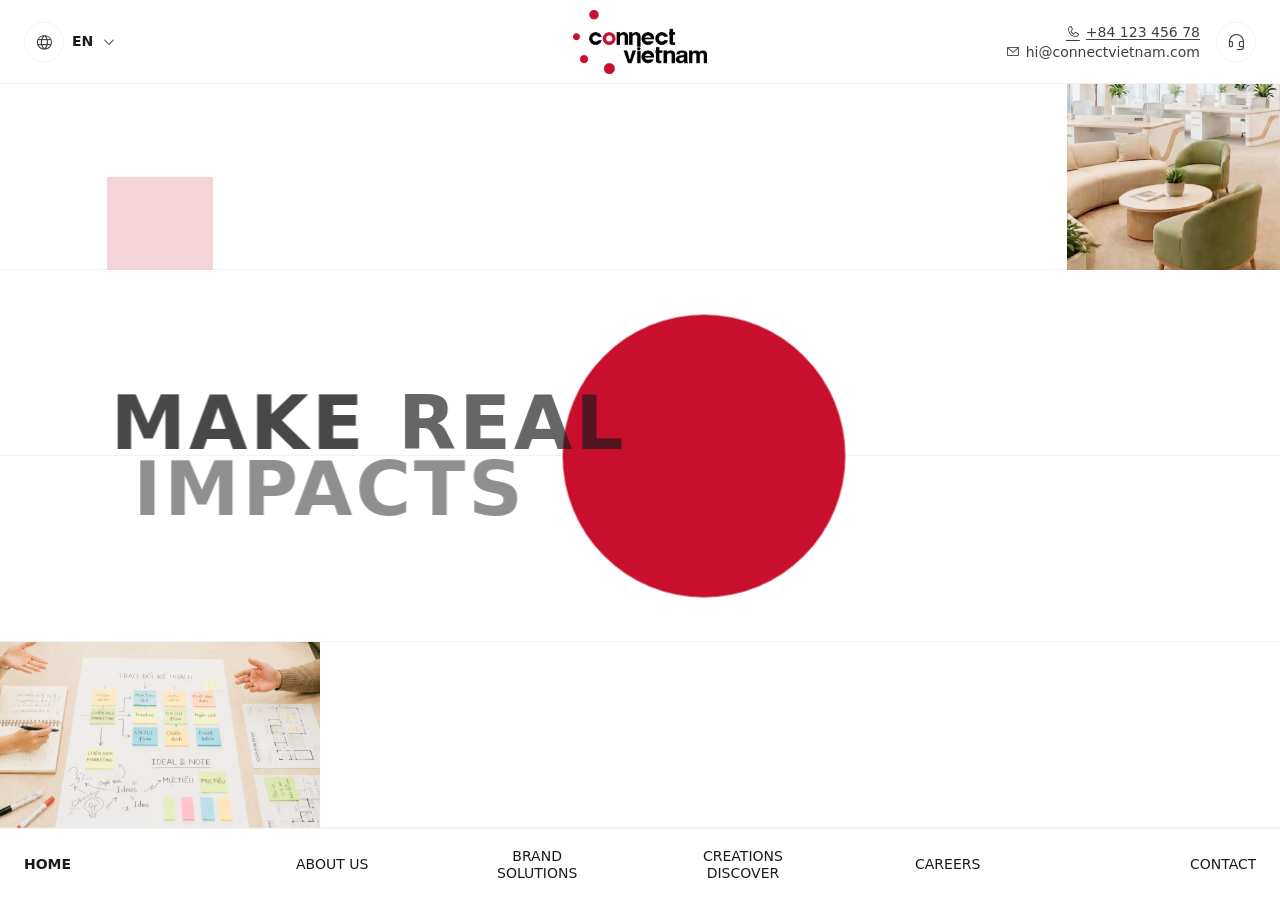
<file: index.html>
<!doctype html>
<html lang="vi">
  <head>
    <meta charset="UTF-8" />
    <meta name="viewport" content="width=device-width, initial-scale=1.0" />
    <meta name="description" content="Connect Vietnam - Make Real Impacts" />
    <title>Connect Vietnam - Make Real Impacts</title>
    <link rel="stylesheet" href="./assets/vendor/phosphor/phosphor.css" />
    <link rel="stylesheet" href="./assets/vendor/overlayscrollbars/overlayscrollbars.min.css" />
    <link rel="stylesheet" href="./assets/vendor/swiper/swiper-bundle.min.css" />
    <link rel="stylesheet" href="./assets/css/styles.css" />
    <link rel="stylesheet" href="./assets/css/frontpage.css" />
  </head>

  <body class="page-frontpage is-page-loading">
    <!-- BEGIN Site -->
    <div class="site">
      <!-- BEGIN Site Header -->
      <header class="site-header" id="siteHeader">
        <div class="container-fluid">
          <div class="header-inner">
            <div class="language-switch" data-language-switch>
              <button class="language-switch__trigger" type="button" aria-label="Change language" aria-haspopup="listbox" aria-expanded="false">
                <i class="ph ph-globe icon" aria-hidden="true"></i>
                <span class="language-switch__current">EN</span>
                <i class="ph ph-caret-down language-switch__caret" aria-hidden="true"></i>
              </button>
              <div class="language-switch__menu" role="listbox" aria-label="Select language">
                <button class="language-switch__option is-active" type="button" role="option" aria-selected="true" data-language="en"><span>English</span><span>EN</span></button>
                <button class="language-switch__option" type="button" role="option" aria-selected="false" data-language="vi"><span>Tiếng Việt</span><span>VI</span></button>
              </div>
            </div>

            <a class="site-brand" href="./index.html" aria-label="Connect Vietnam home">
              <img class="site-logo" src="./assets/img/logo.png" alt="Connect Vietnam" />
            </a>

            <div class="site-contact">
              <a class="site-contact__phone" href="tel:+8412345678"><i class="ph ph-phone icon" aria-hidden="true"></i><span>+84 123 456 78</span></a>
              <a class="site-contact__email" href="mailto:hi@connectvietnam.com"><i class="ph ph-envelope-simple icon" aria-hidden="true"></i><span>hi@connectvietnam.com</span></a>
            </div>

            <a class="icon-btn icon-btn--contact" href="./contact.html" aria-label="Contact Connect Vietnam">
              <i class="ph ph-headset icon" aria-hidden="true"></i>
            </a>
          </div>
        </div>
      </header>
      <!-- END Site Header -->

      <!-- BEGIN Site Main -->
      <main class="site-main" id="siteMain">
        <section class="frontpage-stage" aria-label="Connect Vietnam introduction">
          <div class="frontpage-grid grid-background--rows-4">

            <!-- Orb — spans all screens via absolute positioning -->
            <div class="fp-orb-container" aria-hidden="true">
              <div class="fp-orb"></div>
            </div>

            <!-- Screen 1 -->

            <div class="grid-item grid-item--stretch screen-1 col-2 row-2 row-span-1 span-1 fp-accent-block" aria-hidden="true"></div>

            <div class="grid-item grid-item--stretch screen-1 col-11 row-1 row-span-2 span-2" aria-hidden="true">
              <img class="fp-photo" src="./assets/img/s1-building.jpg" alt="" />
            </div>

            <div class="grid-item screen-1 col-2 row-4 row-span-2 span-4 text-center">
              <h1 class="text-black text-uppercase text-bold text-flat">Make Real <br />Impacts</h1>
            </div>

            <div class="grid-item screen-1 col-7 row-3 row-span-4 span-2">
              <p class="fp-center-group text-white text-uppercase text-flat">
                <span class="fp-we">We</span>
                <span>Create</span>
                <span>Challenge</span>
                <span>Connect</span>
              </p>
            </div>

            <div class="grid-item screen-1 col-8 row-4 row-span-2 span-5 text-center">
              <p class="fp-kicker">To accelerate your</p>
              <h1 class="text-black text-uppercase text-bold text-flat">Gr<span class="text-primary">o</span>wth</h1>
            </div>

            <div class="grid-item grid-item--stretch screen-1 col-1 row-7 row-span-2 span-3" aria-hidden="true">
              <img class="fp-photo" src="./assets/img/s1-group-office.jpg" alt="" />
            </div>

            <div class="grid-item screen-1 col-11 row-7 row-span-2 span-2">
              <button class="fp-scroll-btn" type="button" aria-label="Scroll to next section" data-fp-scroll-next>
                <span>Scroll</span>
                <svg width="16" height="16" viewBox="0 0 16 16" fill="none" aria-hidden="true">
                  <path d="M3 8h10M9 4l4 4-4 4" stroke="currentColor" stroke-width="1.5" stroke-linecap="round" stroke-linejoin="round"/>
                </svg>
              </button>
            </div>

            <!-- Screen 2 -->

            <!-- Heading -->
            <div class="grid-item screen-2 col-2 row-1 row-span-2 span-6">
              <h3 class="fp-s2-heading text-black text-uppercase text-bold text-flat">
                Everything Starts<br>With A <span class="fp-s2-dot" aria-hidden="true"></span>
              </h3>
            </div>

            <!-- Tagline -->
            <div class="grid-item screen-2 col-8 row-1 row-span-2 span-4">
              <p class="fp-s2-tagline">We connect the dots and<br> convert strategy to prosperity</p>
            </div>

            <!-- Services grid: col-2 span-10, row-3 row-span-4, inner 3-col × 2-row -->
            <div class="grid-item grid-item--stretch screen-2 col-2 row-3 row-span-4 span-10 fp-services-grid" data-fp-cards>

              <div class="fp-service-card">
                <i class="ph ph-chart-line-up fp-service-icon" aria-hidden="true"></i>
                <h4 class="fp-service-title text-uppercase">Market Research &amp;<br>Entry Strategy</h4>
                <p class="fp-service-desc">Decode insights &amp; market trends to shape winning strategies</p>
              </div>

              <div class="fp-service-card">
                <i class="ph ph-megaphone-simple fp-service-icon" aria-hidden="true"></i>
                <h4 class="fp-service-title text-uppercase">Brand Building &amp;<br>Public Relations</h4>
                <p class="fp-service-desc">Build brands and spark meaningful engagement</p>
              </div>

              <div class="fp-service-card">
                <i class="ph ph-globe fp-service-icon" aria-hidden="true"></i>
                <h4 class="fp-service-title text-uppercase">Product Marketing &amp;<br>Localization</h4>
                <p class="fp-service-desc">Refine your product stories for the target market</p>
              </div>

              <div class="fp-service-card">
                <i class="ph ph-briefcase fp-service-icon" aria-hidden="true"></i>
                <h4 class="fp-service-title text-uppercase">Market Access &amp;<br>Partnership</h4>
                <p class="fp-service-desc">Unlock opportunities and build meaningful partnerships</p>
              </div>

              <div class="fp-service-card">
                <i class="ph ph-bank fp-service-icon" aria-hidden="true"></i>
                <h4 class="fp-service-title text-uppercase">Government &amp;<br>Institutional Relations</h4>
                <p class="fp-service-desc">Establish key relationships</p>
              </div>

              <div class="fp-service-card">
                <i class="ph ph-binoculars fp-service-icon" aria-hidden="true"></i>
                <h4 class="fp-service-title text-uppercase">Ongoing Market<br>Intelligence &amp; Support</h4>
                <p class="fp-service-desc">Ensure your long-term presence and growth</p>
              </div>

            </div>

            <!-- Scroll button -->
            <div class="grid-item screen-2 col-11 row-7 row-span-2 span-2">
              <button class="fp-scroll-btn" type="button" aria-label="Scroll to next section" data-fp-scroll-next>
                <span>Scroll</span>
                <svg width="16" height="16" viewBox="0 0 16 16" fill="none" aria-hidden="true">
                  <path d="M3 8h10M9 4l4 4-4 4" stroke="currentColor" stroke-width="1.5" stroke-linecap="round" stroke-linejoin="round"/>
                </svg>
              </button>
            </div>

            <!-- Screen 3 -->

            <!-- "FROM • TO STORY" kicker -->
            <div class="grid-item screen-3 col-2 row-1 row-span-2 span-5">
              <p class="fp-kicker fp-s3-kicker text-uppercase text-bold">
                From <span class="fp-s2-dot" aria-hidden="true"></span> To Stories
              </p>
            </div>


            <!-- Hero heading -->
            <div class="grid-item screen-3 col-2 row-3 row-span-4 span-6" style="z-index: 209;">
              <p class="fp-kicker">We transform tiny dots into</p>
              <h1 class="fp-s3-hero text-uppercase text-bold text-flat">Powerful<br>Impacts</h1>
            </div>

            <!-- Scroll button -->
            <div class="grid-item screen-3 col-5 row-7 row-span-2 span-3">
              <button class="fp-scroll-btn" type="button" aria-label="Scroll to next section" data-fp-scroll-next>
                <span>Scroll</span>
                <svg width="16" height="16" viewBox="0 0 16 16" fill="none" aria-hidden="true">
                  <path d="M3 8h10M9 4l4 4-4 4" stroke="currentColor" stroke-width="1.5" stroke-linecap="round" stroke-linejoin="round"/>
                </svg>
              </button>
            </div>

            <!-- Project card 1 -->
            <div class="grid-item grid-item--stretch screen-3 col-7 row-1 row-span-8 span-6">
              <div class="fp-project-card">
                <img class="fp-project-img" src="./assets/img/project-navro.jpg" alt="" />
                <div class="fp-project-info">
                  <p class="fp-project-label">01. Case Study</p>
                  <h3 class="fp-project-title text-uppercase">Navro Market Debut</h3>
                  <hr class="fp-project-divider" />
                  <p class="fp-project-desc">A clean launch story for a new market entrant, built around visibility, trust, and local relevance.</p>
                </div>
              </div>
            </div>

            <!-- Screen 4 -->

            <!-- Project card 2: CBR Story Grid (top half) -->
            <div class="grid-item grid-item--stretch screen-4 col-1 row-1 row-span-4 span-5">
              <div class="fp-project-card">
                <img class="fp-project-img" src="./assets/img/project-cbr.png" alt="" />
                <div class="fp-project-info">
                  <p class="fp-project-label">02. Case Study</p>
                  <h3 class="fp-project-title text-uppercase">CBR Story Grid</h3>
                </div>
              </div>
            </div>

            <!-- Project card 3: Culture Pop-up Lab (bottom half) -->
            <div class="grid-item grid-item--stretch screen-4 col-1 row-5 row-span-4 span-5">
              <div class="fp-project-card">
                <img class="fp-project-img" src="./assets/img/project-culture.jpg" alt="" />
                <div class="fp-project-info">
                  <p class="fp-project-label">03. Case Study</p>
                  <h3 class="fp-project-title text-uppercase">Culture Pop-up Lab</h3>
                </div>
              </div>
            </div>

            <!-- Kicker -->
            <div class="grid-item screen-4 col-7 row-1 row-span-2 span-6">
              <p class="fp-kicker fp-s4-kicker text-uppercase text-bold">
                Behind The <span class="fp-s2-dot" aria-hidden="true"></span>
              </p>
            </div>

            <!-- Hero: WE ARE / CONNECT VIETNAM -->
            <div class="grid-item screen-4 col-7 row-3 row-span-3 span-6">
              <p class="fp-s4-we-are h3 text-uppercase text-bold">We Are</p>
              <h2 class="fp-s4-hero h1 text-uppercase text-bold text-flat">Connect<br>Vietnam</h2>
            </div>

            <!-- Tagline -->
            <div class="grid-item screen-4 col-7 row-6 row-span-2 span-5">
              <p class="fp-s4-tagline h4 text-uppercase">We challenge limits, elevate visions &amp; spark opportunities</p>
            </div>

            <!-- Scroll button -->
            <div class="grid-item screen-4 col-11 row-7 row-span-2 span-2">
              <button class="fp-scroll-btn" type="button" aria-label="Scroll to next section" data-fp-scroll-next>
                <span>Scroll</span>
                <svg width="16" height="16" viewBox="0 0 16 16" fill="none" aria-hidden="true">
                  <path d="M3 8h10M9 4l4 4-4 4" stroke="currentColor" stroke-width="1.5" stroke-linecap="round" stroke-linejoin="round"/>
                </svg>
              </button>
            </div>

            <!-- Screen 5 -->

            <!-- Left: full-height office photo -->
            <div class="grid-item grid-item--stretch screen-5 col-1 row-1 row-span-8 span-6">
              <img class="fp-photo" src="./assets/img/office-reception.png" alt="" />
              <div class="fp-s5-bottom">
                <div class="fp-s5-stats">
                  <div class="fp-s5-stat">
                    <strong class="h2 text-bold fp-s5-count" data-count="10">10+</strong>
                    <span class="fp-s5-stat-label text-uppercase">Year in Market</span>
                  </div>
                  <div class="fp-s5-stat">
                    <strong class="h2 text-bold fp-s5-count" data-count="35">35+</strong>
                    <span class="fp-s5-stat-label text-uppercase">Brand Launched</span>
                  </div>
                  <div class="fp-s5-stat">
                    <strong class="h2 text-bold fp-s5-count" data-count="23">23+</strong>
                    <span class="fp-s5-stat-label text-uppercase">Members</span>
                  </div>
                </div>
              </div>
            </div>

            <!-- Right: heading + CTA -->
            <div class="grid-item screen-5 col-7 row-3 row-span-5 span-6 fp-s5-right">
              <p class="fp-s5-sub h3 text-bold text-uppercase">Ready to Make</p>
              <h2 class="fp-s5-hero text-bold text-uppercase text-flat">Real Impacts?</h2>
              <a class="fp-s5-cta  text-bold text-uppercase" href="./contact.html">
                Connect
                <svg width="16" height="16" viewBox="0 0 16 16" fill="none" aria-hidden="true">
                  <path d="M3 8h10M9 4l4 4-4 4" stroke="currentColor" stroke-width="1.5" stroke-linecap="round" stroke-linejoin="round"/>
                </svg>
              </a>
            </div>

          </div>
        </section>

        <!-- BEGIN Frontpage Mobile (≤767px) -->
        <div class="fp-mobile" aria-label="Connect Vietnam introduction">

          <!-- Hero -->
          <section class="fp-mobile__hero">
            <p class="fp-mobile__kicker">Make Real</p>
            <h1 class="fp-mobile__hero-title">Impacts</h1>
            <p class="fp-mobile__hero-sub">to accelerate your <strong>Growth</strong></p>
            <p class="fp-mobile__hero-tagline text-uppercase">We <strong>Create</strong> <strong>Challenge</strong> <strong>Connect</strong></p>
          </section>

          <!-- Services -->
          <section class="fp-mobile__section fp-mobile__services">
            <header class="fp-mobile__heading">
              <p class="fp-mobile__kicker">Everything starts with a <span class="fp-s2-dot" aria-hidden="true"></span></p>
              <p class="fp-mobile__section-title">We connect the dots and convert strategy to prosperity.</p>
            </header>
            <div class="fp-mobile__service-list">
              <article class="fp-mobile__service-card">
                <span class="fp-mobile__service-num">01</span>
                <i class="ph ph-chart-line-up fp-mobile__service-icon" aria-hidden="true"></i>
                <h3>Market Research &amp; Entry Strategy</h3>
              </article>
              <article class="fp-mobile__service-card">
                <span class="fp-mobile__service-num">02</span>
                <i class="ph ph-megaphone-simple fp-mobile__service-icon" aria-hidden="true"></i>
                <h3>Brand Building &amp; Public Relations</h3>
              </article>
              <article class="fp-mobile__service-card">
                <span class="fp-mobile__service-num">03</span>
                <i class="ph ph-globe fp-mobile__service-icon" aria-hidden="true"></i>
                <h3>Product Marketing &amp; Localization</h3>
              </article>
              <article class="fp-mobile__service-card">
                <span class="fp-mobile__service-num">04</span>
                <i class="ph ph-briefcase fp-mobile__service-icon" aria-hidden="true"></i>
                <h3>Market Access &amp; Partnership</h3>
              </article>
              <article class="fp-mobile__service-card">
                <span class="fp-mobile__service-num">05</span>
                <i class="ph ph-bank fp-mobile__service-icon" aria-hidden="true"></i>
                <h3>Government &amp; Institutional Relations</h3>
              </article>
              <article class="fp-mobile__service-card">
                <span class="fp-mobile__service-num">06</span>
                <i class="ph ph-binoculars fp-mobile__service-icon" aria-hidden="true"></i>
                <h3>Ongoing Market Intelligence &amp; Support</h3>
              </article>
            </div>
            <div class="fp-mobile__cta">
              <a class="stroke-link stroke-link--dark text-uppercase text-normal" href="./brand-solutions.html">
                <span class="stroke-link__label">Solutions</span>
                <svg class="stroke-link__stroke" viewBox="0 0 220 80" aria-hidden="true">
                  <path pathLength="1" d="M 18 27 C 2 40 10 59 52 64 C 110 70 184 54 203 21" />
                </svg>
              </a>
            </div>
          </section>

          <!-- From Dots to Story -->
          <section class="fp-mobile__section fp-mobile__work">
            <header class="fp-mobile__heading">
              <p class="fp-mobile__kicker">From <span class="fp-s2-dot" aria-hidden="true"></span> To Stories</p>
              <p class="fp-mobile__lead fp-mobile__section-title">We transform tiny dots into <strong class="text-primary text-uppercase">Powerful Impacts</strong></p>
            </header>
            <div class="fp-mobile__work-images">
              <div class="fp-mobile__work-card">
                <img src="./assets/img/project-navro.jpg" alt="" />
                <div class="fp-mobile__work-label">
                  <span>01. Case Study</span>
                  <strong>Navro Market Debut</strong>
                </div>
              </div>
              <div class="fp-mobile__work-card">
                <img src="./assets/img/project-cbr.png" alt="" />
                <div class="fp-mobile__work-label">
                  <span>02. Case Study</span>
                  <strong>CBR Story Grid</strong>
                </div>
              </div>
            </div>
            <div class="fp-mobile__cta">
              <a class="stroke-link stroke-link--dark text-uppercase text-normal" href="./creations-discover.html">
                <span class="stroke-link__label">Our Works</span>
                <svg class="stroke-link__stroke" viewBox="0 0 220 80" aria-hidden="true">
                  <path pathLength="1" d="M 18 27 C 2 40 10 59 52 64 C 110 70 184 54 203 21" />
                </svg>
              </a>
            </div>
          </section>

          <!-- We Are Connect Vietnam -->
          <section class="fp-mobile__about">
            <img class="fp-mobile__about-image" src="./assets/img/office-reception.png" alt="" />
            <div class="fp-mobile__about-copy">
              <p class="fp-mobile__kicker">Behind The <span class="fp-s2-dot" aria-hidden="true"></span></p>
              <h2 class="fp-mobile__about-title">We Are Connect Vietnam</h2>
              <p class="fp-mobile__about-desc">We challenge limits, elevate visions &amp; spark opportunities</p>
            </div>
            <div class="fp-mobile__about-footer">
              <div class="fp-mobile__stats">
                <div class="fp-mobile__stat">
                  <strong class="fp-mobile__stat-num">10+</strong>
                  <span class="fp-mobile__stat-label text-uppercase">Year in Market</span>
                </div>
                <div class="fp-mobile__stat">
                  <strong class="fp-mobile__stat-num">35+</strong>
                  <span class="fp-mobile__stat-label text-uppercase">Brand Launched</span>
                </div>
              </div>
              <p class="fp-mobile__about-cta-text">Ready to make <strong>Real Impacts?</strong></p>
              <a class="fp-mobile__btn text-uppercase" href="./contact.html">
                Connect
                <svg width="14" height="14" viewBox="0 0 16 16" fill="none" aria-hidden="true">
                  <path d="M3 8h10M9 4l4 4-4 4" stroke="currentColor" stroke-width="1.5" stroke-linecap="round" stroke-linejoin="round"/>
                </svg>
              </a>
            </div>
          </section>

        </div>
        <!-- END Frontpage Mobile -->
      </main>
      <!-- END Site Main -->

      <!-- BEGIN Site Footer -->
      <footer class="site-footer">
        <button class="menu-toggle" type="button" aria-label="Open menu" aria-controls="primaryMenu" aria-expanded="false" data-menu-toggle>
          <span class="menu-toggle__line"></span>
          <span class="menu-toggle__line"></span>
        </button>
        <div class="menu-backdrop" aria-hidden="true"></div>
        <nav class="footer-nav" aria-label="Primary menu">
          <ul class="nav nav-primary" id="primaryMenu">
            <li class="nav-item item-home">
              <a class="nav-link active" href="./index.html"><span class="nav-link__text" data-text="Home">Home</span></a>
            </li>
            <li class="nav-item item-about">
              <a class="nav-link" href="./about-us.html"><span class="nav-link__text" data-text="About Us">About Us</span></a>
            </li>
            <li class="nav-item item-brand">
              <a class="nav-link" href="./brand-solutions.html"><span class="nav-link__text" data-text="Brand Solutions">Brand <br /> Solutions</span></a>
            </li>
            <li class="nav-item item-creations">
              <a class="nav-link" href="./creations-discover.html"><span class="nav-link__text" data-text="Creations Discover">Creations <br /> Discover</span></a>
            </li>
            <li class="nav-item item-careers">
              <a class="nav-link" href="./careers.html"><span class="nav-link__text" data-text="Careers">Careers</span></a>
            </li>
            <li class="nav-item item-contact">
              <a class="nav-link" href="./contact.html"><span class="nav-link__text" data-text="Contact">Contact</span></a>
            </li>
          </ul>
        </nav>
      </footer>
      <!-- END Site Footer -->
    </div>
    <!-- END Site -->

    <script src="./assets/vendor/gsap/gsap.min.js"></script>
    <script src="./assets/vendor/gsap/ScrollTrigger.min.js"></script>
    <script src="./assets/vendor/overlayscrollbars/overlayscrollbars.min.js"></script>
    <script src="./assets/vendor/swiper/swiper-bundle.min.js"></script>
    <script src="./assets/vendor/lenis/lenis.min.js"></script>
    <script src="./assets/js/main.js"></script>
    <script src="./assets/js/page-frontpage.js"></script>
  </body>
</html>
</file>
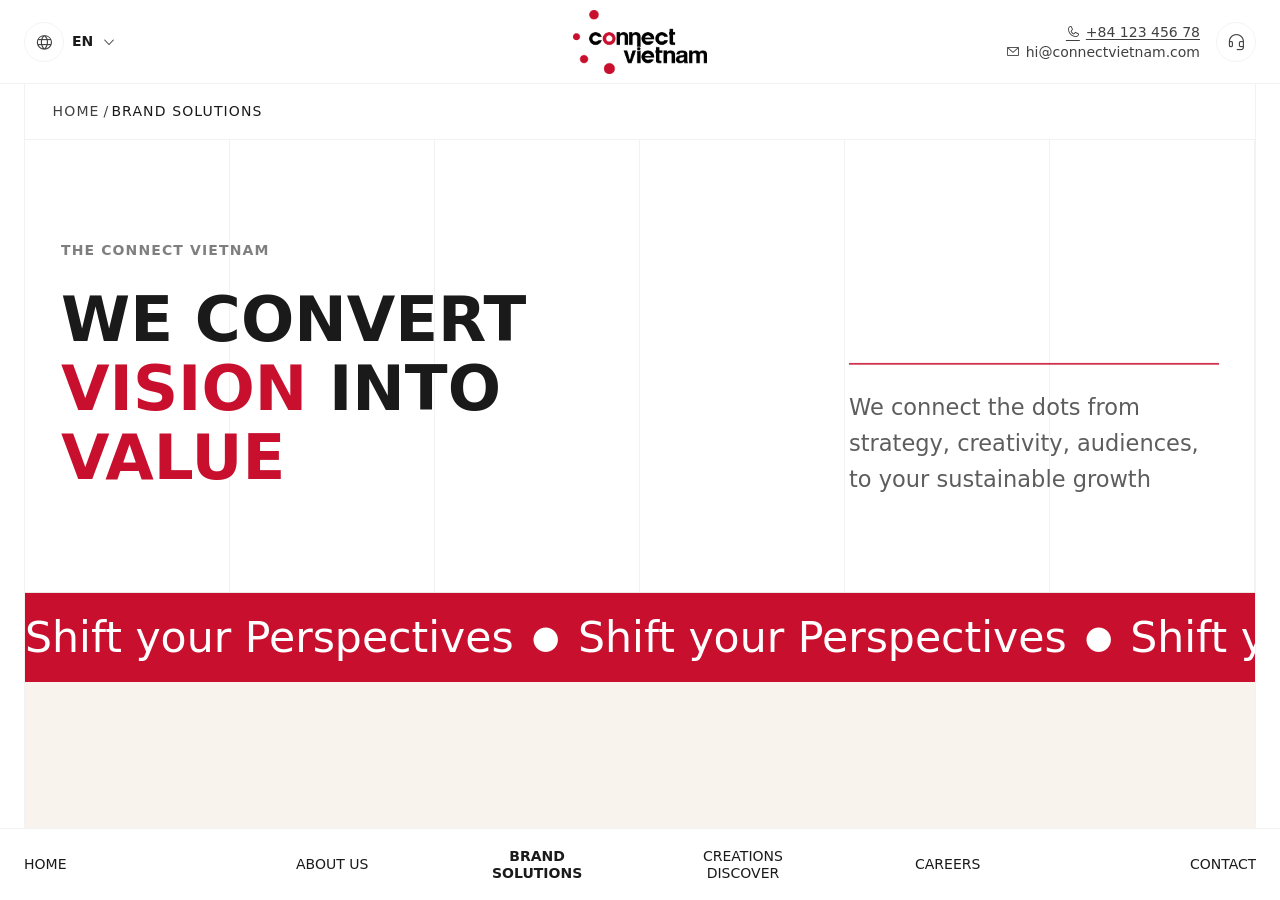
<file: brand-solutions.html>
<!doctype html>
<html lang="vi">
  <head>
    <meta charset="UTF-8" />
    <meta name="viewport" content="width=device-width, initial-scale=1.0" />
    <meta name="description" content="Brand Solutions - Connect Vietnam" />
    <title>Brand Solutions - Connect Vietnam</title>
    <link rel="stylesheet" href="./assets/vendor/phosphor/phosphor.css" />
    <link rel="stylesheet" href="./assets/vendor/overlayscrollbars/overlayscrollbars.min.css" />
    <link rel="stylesheet" href="./assets/vendor/swiper/swiper-bundle.min.css" />
    <link rel="stylesheet" href="./assets/css/styles.css" />
  </head>

  <body class="page-brand is-page-loading">
    <div class="site">
      <header class="site-header" id="siteHeader">
        <div class="container-fluid">
          <div class="header-inner">
            <div class="language-switch" data-language-switch>
              <button class="language-switch__trigger" type="button" aria-label="Change language" aria-haspopup="listbox" aria-expanded="false">
                <i class="ph ph-globe icon" aria-hidden="true"></i>
                <span class="language-switch__current">EN</span>
                <i class="ph ph-caret-down language-switch__caret" aria-hidden="true"></i>
              </button>
              <div class="language-switch__menu" role="listbox" aria-label="Select language">
                <button class="language-switch__option is-active" type="button" role="option" aria-selected="true" data-language="en"><span>English</span><span>EN</span></button>
                <button class="language-switch__option" type="button" role="option" aria-selected="false" data-language="vi"><span>Tiếng Việt</span><span>VI</span></button>
              </div>
            </div>
            <a class="site-brand" href="./index.html" aria-label="Connect Vietnam home">
              <img class="site-logo" src="./assets/img/logo.png" alt="Connect Vietnam" />
            </a>
            <div class="site-contact">
              <a class="site-contact__phone" href="tel:+8412345678"><i class="ph ph-phone icon" aria-hidden="true"></i><span>+84 123 456 78</span></a>
              <a class="site-contact__email" href="mailto:hi@connectvietnam.com"><i class="ph ph-envelope-simple icon" aria-hidden="true"></i><span>hi@connectvietnam.com</span></a>
            </div>
            <a class="icon-btn icon-btn--contact" href="./contact.html" aria-label="Contact Connect Vietnam">
              <i class="ph ph-headset icon" aria-hidden="true"></i>
            </a>
          </div>
        </div>
      </header>

      <main class="site-main custom-scroll subpage-main">
        <div class="subpage-shell">
          <header class="page-header">
            <p class="page-header__breadcrumb"><a href="./index.html">Home</a><span>/</span>Brand Solutions</p>
          </header>
          <div class="page-content page-content--brand">
            <section class="brand-hero" aria-labelledby="brandTitle">
              <div class="container">
                <div class="row row--align-end brand-hero__row">
                  <div class="col col-7 col-md-5 col-sm-4">
                    <div class="brand-hero__main">
                      <p class="brand-label">The Connect Vietnam</p>
                      <h1 id="brandTitle">We convert <span class="text-primary">vision</span> into <span class="text-primary">value</span></h1>
                    </div>
                  </div>
                  <div class="col col-1 col-hide-md" aria-hidden="true"></div>
                  <div class="col col-4 col-md-3 col-sm-4">
                    <p class="brand-hero__lead">We connect the dots from strategy, creativity, audiences, to your sustainable growth</p>
                  </div>
                </div>
              </div>
            </section>

            <section class="brand-shifts" aria-labelledby="brandShiftsTitle">
              <h2 class="sr-only" id="brandShiftsTitle">Shift your Perspectives</h2>
              <div class="text-marquee text-marquee--compact brand-shifts__marquee" aria-hidden="true">
                <span class="text-marquee__track">
                  <span>Shift your Perspectives <span class="text-marquee__dot">●</span> Shift your Perspectives <span class="text-marquee__dot">●</span></span>
                  <span>Shift your Perspectives <span class="text-marquee__dot">●</span> Shift your Perspectives <span class="text-marquee__dot">●</span></span>
                </span>
              </div>
              <div class="container">
                <ol class="brand-shift-list" id="brandShiftList"></ol>
              </div>
            </section>

            <section class="brand-services" aria-labelledby="brandServicesTitle">
              <div class="container">
                <header class="section-heading" data-brand-reveal>
                  <p class="brand-label">What We Offer</p>
                  <h2 id="brandServicesTitle"><span class="text-primary">Comprehensive</span> Services</h2>
                </header>
                <div class="brand-service-list" id="brandServiceList"></div>
              </div>
            </section>

            <section class="brand-network" aria-labelledby="brandNetworkTitle">
              <div class="container">
                <header class="section-heading section-heading--center" data-brand-reveal>
                  <p class="brand-label">Connect Vietnam</p>
                  <h2 id="brandNetworkTitle">Strategic Network</h2>
                </header>
                <div class="brand-network-stage" id="brandNetworkStage" aria-label="Connect Vietnam strategic network">
                  <div class="brand-network-ring brand-network-ring--outer-3" aria-hidden="true"></div>
                  <div class="brand-network-ring brand-network-ring--outer-2" aria-hidden="true"></div>
                  <div class="brand-network-ring brand-network-ring--outer" aria-hidden="true"></div>
                  <div class="brand-network-ring brand-network-ring--middle" aria-hidden="true"></div>
                  <div class="brand-network-ring brand-network-ring--inner" aria-hidden="true"></div>
                  <div class="brand-network-center"><img src="./assets/img/logo.png" alt="Connect Vietnam" /></div>
                  <ul class="brand-network-list" id="brandNetworkList"></ul>
                </div>
              </div>
            </section>
          </div>
        </div>
      </main>

      <footer class="site-footer">
        <button class="menu-toggle" type="button" aria-label="Open menu" aria-controls="primaryMenu" aria-expanded="false" data-menu-toggle>
          <span class="menu-toggle__line"></span>
          <span class="menu-toggle__line"></span>
        </button>
        <div class="menu-backdrop" aria-hidden="true"></div>
        <nav class="footer-nav" aria-label="Primary menu">
          <ul class="nav nav-primary" id="primaryMenu">
            <li class="nav-item item-home"><a class="nav-link" href="./index.html"><span class="nav-link__text" data-text="Home">Home</span></a></li>
            <li class="nav-item item-about"><a class="nav-link" href="./about-us.html"><span class="nav-link__text" data-text="About Us">About Us</span></a></li>
            <li class="nav-item item-brand"><a class="nav-link" href="./brand-solutions.html"><span class="nav-link__text" data-text="Brand Solutions">Brand <br /> Solutions</span></a></li>
            <li class="nav-item item-creations"><a class="nav-link" href="./creations-discover.html"><span class="nav-link__text" data-text="Creations Discover">Creations <br /> Discover</span></a></li>
            <li class="nav-item item-careers"><a class="nav-link" href="./careers.html"><span class="nav-link__text" data-text="Careers">Careers</span></a></li>
            <li class="nav-item item-contact"><a class="nav-link" href="./contact.html"><span class="nav-link__text" data-text="Contact">Contact</span></a></li>
          </ul>
        </nav>
      </footer>
    </div>
    <script src="./assets/vendor/gsap/gsap.min.js"></script>
    <script src="./assets/vendor/gsap/ScrollTrigger.min.js"></script>
    <script src="./assets/vendor/overlayscrollbars/overlayscrollbars.min.js"></script>
    <script src="./assets/vendor/swiper/swiper-bundle.min.js"></script>
    <script src="./assets/js/main.js"></script>
    <script src="./assets/js/page-brand.js"></script>
  </body>
</html>
</file>
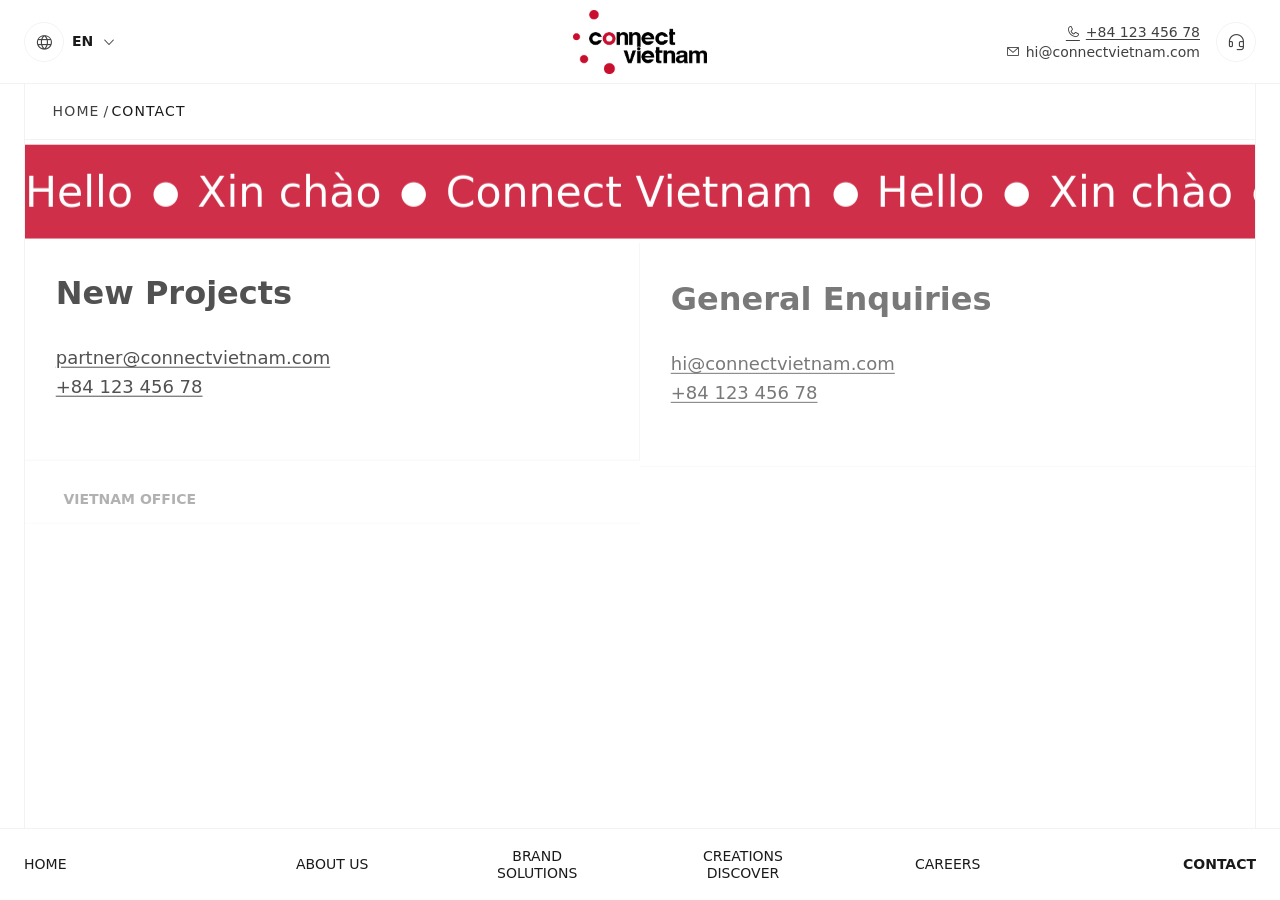
<file: contact.html>
<!doctype html>
<html lang="vi">
  <head>
    <meta charset="UTF-8" />
    <meta name="viewport" content="width=device-width, initial-scale=1.0" />
    <meta name="description" content="Contact - Connect Vietnam" />
    <title>Contact - Connect Vietnam</title>
    <link rel="stylesheet" href="./assets/vendor/phosphor/phosphor.css" />
    <link rel="stylesheet" href="./assets/vendor/overlayscrollbars/overlayscrollbars.min.css" />
    <link rel="stylesheet" href="./assets/vendor/swiper/swiper-bundle.min.css" />
    <link rel="stylesheet" href="./assets/css/styles.css" />
  </head>

  <body class="page-contact is-page-loading">
    <div class="site">
      <header class="site-header" id="siteHeader">
        <div class="container-fluid">
          <div class="header-inner">
            <div class="language-switch" data-language-switch>
              <button class="language-switch__trigger" type="button" aria-label="Change language" aria-haspopup="listbox" aria-expanded="false">
                <i class="ph ph-globe icon" aria-hidden="true"></i>
                <span class="language-switch__current">EN</span>
                <i class="ph ph-caret-down language-switch__caret" aria-hidden="true"></i>
              </button>
              <div class="language-switch__menu" role="listbox" aria-label="Select language">
                <button class="language-switch__option is-active" type="button" role="option" aria-selected="true" data-language="en"><span>English</span><span>EN</span></button>
                <button class="language-switch__option" type="button" role="option" aria-selected="false" data-language="vi"><span>Tiếng Việt</span><span>VI</span></button>
              </div>
            </div>
            <a class="site-brand" href="./index.html" aria-label="Connect Vietnam home">
              <img class="site-logo" src="./assets/img/logo.png" alt="Connect Vietnam" />
            </a>
            <div class="site-contact">
              <a class="site-contact__phone" href="tel:+8412345678"><i class="ph ph-phone icon" aria-hidden="true"></i><span>+84 123 456 78</span></a>
              <a class="site-contact__email" href="mailto:hi@connectvietnam.com"><i class="ph ph-envelope-simple icon" aria-hidden="true"></i><span>hi@connectvietnam.com</span></a>
            </div>
            <a class="icon-btn icon-btn--contact" href="./contact.html" aria-label="Contact Connect Vietnam">
              <i class="ph ph-headset icon" aria-hidden="true"></i>
            </a>
          </div>
        </div>
      </header>

      <main class="site-main custom-scroll subpage-main">
        <div class="subpage-shell">
          <header class="page-header">
            <p class="page-header__breadcrumb"><a href="./index.html">Home</a><span>/</span>Contact</p>
          </header>

          <section class="page-content page-content--contact" aria-labelledby="contactTitle">
            <h1 class="text-marquee text-marquee--contact" id="contactTitle" data-contact-reveal>
              <span class="text-marquee__track">
                <span>Hello <span class="text-marquee__dot">●</span> Xin chào <span class="text-marquee__dot">●</span> Connect Vietnam <span class="text-marquee__dot">●</span></span>
                <span aria-hidden="true">Hello <span class="text-marquee__dot">●</span> Xin chào <span class="text-marquee__dot">●</span> Connect Vietnam <span class="text-marquee__dot">●</span></span>
              </span>
            </h1>

            <article class="contact-info-cell" data-contact-reveal>
              <h2>New Projects</h2>
              <a href="mailto:contact@connectvietnam.com">partner@connectvietnam.com</a><br />
              <a href="tel:+8412345678">+84 123 456 78</a>
            </article>

            <article class="contact-info-cell" data-contact-reveal>
              <h2>General Enquiries</h2>
              <a href="mailto:hi@connectvietnam.com">hi@connectvietnam.com</a><br />
              <a href="tel:+8412345678">+84 123 456 78</a>
            </article>

            <article class="contact-office-label" data-contact-reveal>
              <p>Vietnam Office</p>
            </article>

            <article class="contact-office-copy" data-contact-reveal>
              <h2>Straight from Vietnam</h2>
              <p>Hanoi &amp; Ho Chi Minh City<br />Vietnam</p>
              <a class="stroke-link stroke-link--light" href="mailto:contact@connectvietnam.com">
                <span class="stroke-link__label">Get in Touch</span>
                <svg class="stroke-link__stroke" viewBox="0 0 280 80" aria-hidden="true">
                  <path pathLength="1" d="M 20 28 C 4 44 16 62 72 66 C 142 72 238 56 260 20" />
                </svg>
              </a>
            </article>

            <figure class="contact-office-media" data-contact-reveal>
              <img src="./assets/img/culture-creative-discussion.jpg" alt="Connect Vietnam team working together" />
            </figure>
          </section>
        </div>
      </main>

      <footer class="site-footer">
        <button class="menu-toggle" type="button" aria-label="Open menu" aria-controls="primaryMenu" aria-expanded="false" data-menu-toggle>
          <span class="menu-toggle__line"></span>
          <span class="menu-toggle__line"></span>
        </button>
        <div class="menu-backdrop" aria-hidden="true"></div>
        <nav class="footer-nav" aria-label="Primary menu">
          <ul class="nav nav-primary" id="primaryMenu">
            <li class="nav-item item-home"><a class="nav-link" href="./index.html"><span class="nav-link__text" data-text="Home">Home</span></a></li>
            <li class="nav-item item-about"><a class="nav-link" href="./about-us.html"><span class="nav-link__text" data-text="About Us">About Us</span></a></li>
            <li class="nav-item item-brand"><a class="nav-link" href="./brand-solutions.html"><span class="nav-link__text" data-text="Brand Solutions">Brand <br /> Solutions</span></a></li>
            <li class="nav-item item-creations"><a class="nav-link" href="./creations-discover.html"><span class="nav-link__text" data-text="Creations Discover">Creations <br /> Discover</span></a></li>
            <li class="nav-item item-careers"><a class="nav-link" href="./careers.html"><span class="nav-link__text" data-text="Careers">Careers</span></a></li>
            <li class="nav-item item-contact"><a class="nav-link" href="./contact.html"><span class="nav-link__text" data-text="Contact">Contact</span></a></li>
          </ul>
        </nav>
      </footer>
    </div>
    <script src="./assets/vendor/gsap/gsap.min.js"></script>
    <script src="./assets/vendor/gsap/ScrollTrigger.min.js"></script>
    <script src="./assets/vendor/overlayscrollbars/overlayscrollbars.min.js"></script>
    <script src="./assets/vendor/swiper/swiper-bundle.min.js"></script>
    <script src="./assets/js/main.js"></script>
    <script src="./assets/js/page-contact.js"></script>
  </body>
</html>
</file>
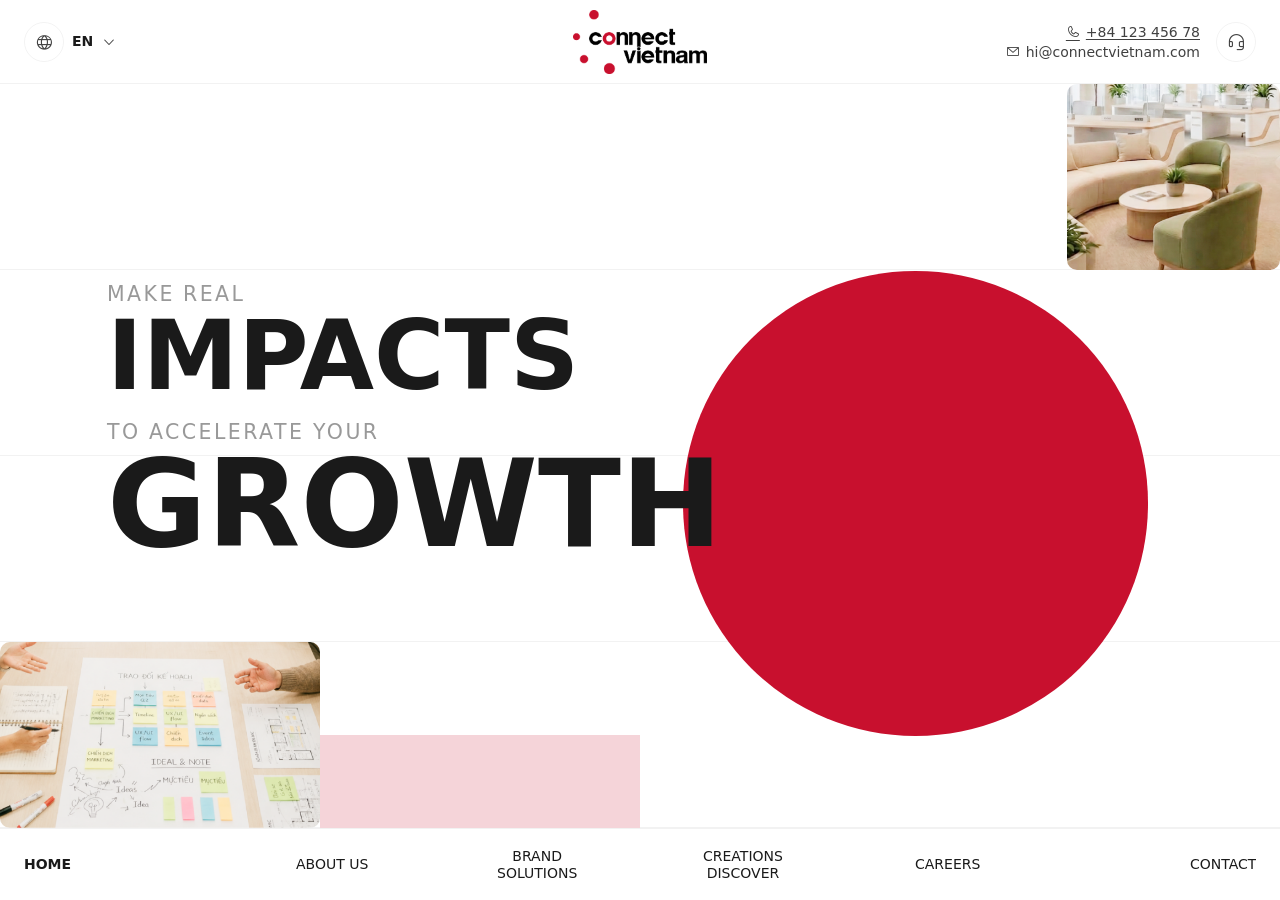
<file: frontpage-v2.html>
<!doctype html>
<html lang="vi">
  <head>
    <meta charset="UTF-8" />
    <meta name="viewport" content="width=device-width, initial-scale=1.0" />
    <meta name="description" content="Connect Vietnam - Make Real Impacts" />
    <title>Connect Vietnam - Make Real Impacts</title>
    <link rel="stylesheet" href="./assets/vendor/phosphor/phosphor.css" />
    <link rel="stylesheet" href="./assets/vendor/overlayscrollbars/overlayscrollbars.min.css" />
    <link rel="stylesheet" href="./assets/vendor/swiper/swiper-bundle.min.css" />
    <link rel="stylesheet" href="./assets/css/styles.css" />
    <link rel="stylesheet" href="./assets/css/frontpage-v2.css" />
  </head>

  <body class="page-frontpage page-frontpage-v2 is-page-loading">
    <!-- BEGIN Site -->
    <div class="site">
      <!-- BEGIN Site Header -->
      <header class="site-header" id="siteHeader">
        <div class="container-fluid">
          <div class="header-inner">
            <div class="language-switch" data-language-switch>
              <button class="language-switch__trigger" type="button" aria-label="Change language" aria-haspopup="listbox" aria-expanded="false">
                <i class="ph ph-globe icon" aria-hidden="true"></i>
                <span class="language-switch__current">EN</span>
                <i class="ph ph-caret-down language-switch__caret" aria-hidden="true"></i>
              </button>
              <div class="language-switch__menu" role="listbox" aria-label="Select language">
                <button class="language-switch__option is-active" type="button" role="option" aria-selected="true" data-language="en"><span>English</span><span>EN</span></button>
                <button class="language-switch__option" type="button" role="option" aria-selected="false" data-language="vi"><span>Tiếng Việt</span><span>VI</span></button>
              </div>
            </div>

            <a class="site-brand" href="./frontpage-v2.html" aria-label="Connect Vietnam home">
              <img class="site-logo" src="./assets/img/logo.png" alt="Connect Vietnam" />
            </a>

            <div class="site-contact">
              <a class="site-contact__phone" href="tel:+8412345678"><i class="ph ph-phone icon" aria-hidden="true"></i><span>+84 123 456 78</span></a>
              <a class="site-contact__email" href="mailto:hi@connectvietnam.com"><i class="ph ph-envelope-simple icon" aria-hidden="true"></i><span>hi@connectvietnam.com</span></a>
            </div>

            <a class="icon-btn icon-btn--contact" href="./contact.html" aria-label="Contact Connect Vietnam">
              <i class="ph ph-headset icon" aria-hidden="true"></i>
            </a>
          </div>
        </div>
      </header>
      <!-- END Site Header -->

      <!-- BEGIN Site Main -->
      <main class="site-main" id="siteMain">
        <section class="frontpage-stage" aria-label="Connect Vietnam introduction">
          <div class="frontpage-grid grid-background--rows-4">

            <!-- Large static red circle — positioned in Screen 1 via CSS, no JS -->
            <div class="fp-orb-container" aria-hidden="true">
              <div class="fp-orb"></div>
            </div>

            <!-- ============================================================
                 Screen 1 — Hero
                 ============================================================ -->

            <!-- Top-right photo (office interior) -->
            <div class="grid-item grid-item--stretch screen-1 col-11 row-1 row-span-2 span-2 fp-photo-rounded" aria-hidden="true">
              <img class="fp-photo" src="./assets/img/s1-building.jpg" alt="" />
            </div>

            <!-- Unified hero text block -->
            <div class="grid-item screen-1 col-2 row-3 row-span-3 span-7">
              <p class="fp-kicker text-uppercase">Make Real</p>
              <h1 class="text-black text-uppercase text-bold text-flat">Impacts</h1>
              <p class="fp-kicker text-uppercase">to accelerate your</p>
              <h1 class="fp-v2-growth text-black text-uppercase text-bold text-flat">Growth</h1>
            </div>

            <!-- "WE / Create / Challenge / Connect" — white text on the circle -->
            <div class="grid-item screen-1 col-9 row-5 row-span-2 span-2">
              <p class="fp-center-group text-white text-uppercase text-flat">
                <span class="fp-we">We</span>
                <span>Create</span>
                <span>Challenge</span>
                <span>Connect</span>
              </p>
            </div>

            <!-- Bottom-left: group discussion photo (rounded) -->
            <div class="grid-item grid-item--stretch screen-1 col-1 row-7 row-span-2 span-3 fp-photo-rounded" aria-hidden="true">
              <img class="fp-photo" src="./assets/img/s1-group-office.jpg" alt="" />
            </div>

            <!-- Pink accent strip -->
            <div class="grid-item grid-item--stretch screen-1 col-4 row-8 span-3 fp-accent-block" aria-hidden="true"></div>

            <!-- Scroll button -->
            <div class="grid-item screen-1 col-11 row-7 row-span-2 span-2">
              <button class="fp-scroll-btn" type="button" aria-label="Scroll to next section" data-fp-scroll-next>
                <span>Scroll</span>
                <svg width="16" height="16" viewBox="0 0 16 16" fill="none" aria-hidden="true">
                  <path d="M3 8h10M9 4l4 4-4 4" stroke="currentColor" stroke-width="1.5" stroke-linecap="round" stroke-linejoin="round"/>
                </svg>
              </button>
            </div>

            <!-- ============================================================
                 Screen 2 — Services
                 ============================================================ -->

            <!-- Heading -->
            <div class="grid-item screen-2 col-2 row-1 row-span-2 span-6">
              <h3 class="fp-s2-heading text-black text-uppercase text-bold text-flat">
                Everything Start<br>With A <span class="fp-s2-dot" aria-hidden="true"></span>
              </h3>
            </div>

            <!-- Tagline -->
            <div class="grid-item screen-2 col-8 row-1 row-span-2 span-4">
              <p class="fp-s2-tagline">We connect the dots and convert<br>strategy to prosperity</p>
            </div>

            <!-- Services grid -->
            <div class="grid-item grid-item--stretch screen-2 col-2 row-3 row-span-4 span-10 fp-services-grid" data-fp-cards>

              <div class="fp-service-card">
                <i class="ph ph-chart-line-up fp-service-icon" aria-hidden="true"></i>
                <h4 class="fp-service-title text-uppercase">Market Research &amp;<br>Entry Strategy</h4>
                <p class="fp-service-desc">Decode insights &amp; market trends to shape winning strategies</p>
              </div>

              <div class="fp-service-card">
                <i class="ph ph-megaphone-simple fp-service-icon" aria-hidden="true"></i>
                <h4 class="fp-service-title text-uppercase">Brand Building &amp;<br>Public Relations</h4>
                <p class="fp-service-desc">Build brands and spark meaningful engagement</p>
              </div>

              <div class="fp-service-card">
                <i class="ph ph-globe fp-service-icon" aria-hidden="true"></i>
                <h4 class="fp-service-title text-uppercase">Product Marketing &amp;<br>Localization</h4>
                <p class="fp-service-desc">Refine your product stories for the target market</p>
              </div>

              <div class="fp-service-card">
                <i class="ph ph-briefcase fp-service-icon" aria-hidden="true"></i>
                <h4 class="fp-service-title text-uppercase">Market Access &amp;<br>Partnership</h4>
                <p class="fp-service-desc">Unlock opportunities and build meaningful partnerships</p>
              </div>

              <div class="fp-service-card">
                <i class="ph ph-bank fp-service-icon" aria-hidden="true"></i>
                <h4 class="fp-service-title text-uppercase">Government &amp;<br>Institutional Relations</h4>
                <p class="fp-service-desc">Establish key relationships</p>
              </div>

              <div class="fp-service-card">
                <i class="ph ph-binoculars fp-service-icon" aria-hidden="true"></i>
                <h4 class="fp-service-title text-uppercase">Ongoing Market<br>Intelligence &amp; Support</h4>
                <p class="fp-service-desc">Ensure your long-term presence and growth</p>
              </div>

            </div>

            <!-- Scroll button -->
            <div class="grid-item screen-2 col-11 row-7 row-span-2 span-2">
              <button class="fp-scroll-btn" type="button" aria-label="Scroll to next section" data-fp-scroll-next>
                <span>Scroll</span>
                <svg width="16" height="16" viewBox="0 0 16 16" fill="none" aria-hidden="true">
                  <path d="M3 8h10M9 4l4 4-4 4" stroke="currentColor" stroke-width="1.5" stroke-linecap="round" stroke-linejoin="round"/>
                </svg>
              </button>
            </div>

            <!-- ============================================================
                 Screen 3 — From Dots to Story
                 ============================================================ -->

            <!-- "FROM • TO STORY" kicker -->
            <div class="grid-item screen-3 col-2 row-1 row-span-2 span-5">
              <p class="fp-kicker fp-s3-kicker text-uppercase text-bold">
                From <span class="fp-s2-dot" aria-hidden="true"></span> To Story
              </p>
            </div>

            <!-- Hero heading -->
            <div class="grid-item screen-3 col-2 row-3 row-span-4 span-6">
              <p class="fp-kicker">We transform tiny dots into</p>
              <h1 class="fp-s3-hero text-uppercase text-bold text-flat">Powerful<br>Impacts</h1>
            </div>

            <!-- 4 decorative circles -->
            <div class="grid-item grid-item--stretch screen-3 col-2 row-6 row-span-2 span-6" aria-hidden="true">
              <div class="fp-s3-circles">
                <span class="fp-s3-circle fp-s3-circle--1"></span>
                <span class="fp-s3-circle fp-s3-circle--2"></span>
                <span class="fp-s3-circle fp-s3-circle--3"></span>
                <span class="fp-s3-circle fp-s3-circle--4"></span>
              </div>
            </div>

            <!-- Scroll button -->
            <div class="grid-item screen-3 col-4 row-7 row-span-2 span-3">
              <button class="fp-scroll-btn" type="button" aria-label="Scroll to next section" data-fp-scroll-next>
                <span>Scroll</span>
                <svg width="16" height="16" viewBox="0 0 16 16" fill="none" aria-hidden="true">
                  <path d="M3 8h10M9 4l4 4-4 4" stroke="currentColor" stroke-width="1.5" stroke-linecap="round" stroke-linejoin="round"/>
                </svg>
              </button>
            </div>

            <!-- Navro project card — last 4 cols of screen 3 -->
            <div class="grid-item grid-item--stretch screen-3 col-9 row-1 row-span-8 span-4">
              <div class="fp-project-card">
                <img class="fp-project-img" src="./assets/img/project-navro.jpg" alt="" />
                <div class="fp-project-info">
                  <p class="fp-project-label">01. Case Study</p>
                  <h3 class="fp-project-title text-uppercase">Navro Market Debut</h3>
                  <hr class="fp-project-divider" />
                  <p class="fp-project-desc">A clean launch story for a new market entrant, built around visibility, trust, and local relevance.</p>
                </div>
              </div>
            </div>

            <!-- ============================================================
                 Screen 4 — Case Studies (3 vertical cards)
                 ============================================================ -->

            <!-- CBR card -->
            <div class="grid-item grid-item--stretch screen-4 col-2 row-2 row-span-6 span-4">
              <div class="fp-project-card">
                <img class="fp-project-img" src="./assets/img/project-cbr.png" alt="" />
                <div class="fp-project-info">
                  <p class="fp-project-label">02. Case Study</p>
                  <h3 class="fp-project-title text-uppercase">CBR Story Grid</h3>
                </div>
              </div>
            </div>

            <!-- Culture card -->
            <div class="grid-item grid-item--stretch screen-4 col-7 row-2 row-span-6 span-4">
              <div class="fp-project-card">
                <img class="fp-project-img" src="./assets/img/project-culture.jpg" alt="" />
                <div class="fp-project-info">
                  <p class="fp-project-label">03. Case Study</p>
                  <h3 class="fp-project-title text-uppercase">Culture Pop-up Lab</h3>
                </div>
              </div>
            </div>

            <!-- ============================================================
                 Screen 5 — We Are Connect Vietnam
                 ============================================================ -->

            <!-- "BEHIND THE ●" kicker -->
            <div class="grid-item screen-5 col-2 row-1 row-span-2 span-4">
              <p class="fp-kicker fp-s5-kicker text-uppercase text-bold">
                Behind The <span class="fp-s2-dot" aria-hidden="true"></span>
              </p>
            </div>

            <!-- "WE ARE / CONNECT VIETNAM" -->
            <div class="grid-item screen-5 col-2 row-3 row-span-3 span-5">
              <p class="fp-s5-we-are h3 text-uppercase text-bold">We Are</p>
              <h2 class="fp-s5-brand text-uppercase text-bold text-flat">Connect<br>Vietnam</h2>
            </div>

            <!-- Tagline -->
            <div class="grid-item screen-5 col-2 row-6 row-span-2 span-5">
              <p class="fp-s5-tagline h4 text-uppercase">We challenge limits, elevate visions &amp; spark opportunities</p>
            </div>

            <!-- Stats -->
            <div class="grid-item screen-5 col-2 row-8 span-5 fp-s5-stats-row">
              <div class="fp-s5-stats">
                <div class="fp-s5-stat">
                  <strong class="h2 text-bold fp-s5-count" data-count="10">10+</strong>
                  <span class="fp-s5-stat-label text-uppercase">Year in Market</span>
                </div>
                <div class="fp-s5-stat">
                  <strong class="h2 text-bold fp-s5-count" data-count="35">35+</strong>
                  <span class="fp-s5-stat-label text-uppercase">Brand Launched</span>
                </div>
              </div>
            </div>

            <!-- Right: full-height image + CTA overlay -->
            <div class="grid-item grid-item--stretch screen-5 col-7 row-1 row-span-8 span-6">
              <div class="fp-s5-image-block">
                <img class="fp-photo" src="./assets/img/office-reception.png" alt="" />
                <div class="fp-s5-overlay">
                  <p class="fp-s5-overlay-sub h3 text-bold text-uppercase">Ready to Make</p>
                  <h2 class="fp-s5-overlay-hero text-bold text-uppercase text-flat">Real<br>Impacts</h2>
                  <a class="fp-s5-cta h4 text-bold text-uppercase" href="./contact.html">
                    Let's Talk
                    <svg width="16" height="16" viewBox="0 0 16 16" fill="none" aria-hidden="true">
                      <path d="M3 8h10M9 4l4 4-4 4" stroke="currentColor" stroke-width="1.5" stroke-linecap="round" stroke-linejoin="round"/>
                    </svg>
                  </a>
                </div>
              </div>
            </div>

          </div>
        </section>

        <!-- BEGIN Frontpage Mobile (≤767px) -->
        <div class="fp-mobile" aria-label="Connect Vietnam introduction">

          <!-- Hero -->
          <section class="fp-mobile__hero">
            <p class="fp-mobile__kicker">Make Real</p>
            <h1 class="fp-mobile__hero-title">Impacts</h1>
            <p class="fp-mobile__hero-sub">to accelerate your <strong>Growth</strong></p>
            <p class="fp-mobile__hero-tagline text-uppercase">We <strong>Create</strong> <strong>Challenge</strong> <strong>Connect</strong></p>
          </section>

          <!-- Services -->
          <section class="fp-mobile__section fp-mobile__services">
            <header class="fp-mobile__heading">
              <p class="fp-mobile__kicker">Everything starts with a <span class="fp-s2-dot" aria-hidden="true"></span></p>
              <p class="fp-mobile__section-title">We connect the dots and convert strategy to prosperity.</p>
            </header>
            <div class="fp-mobile__service-list">
              <article class="fp-mobile__service-card">
                <span class="fp-mobile__service-num">01</span>
                <i class="ph ph-chart-line-up fp-mobile__service-icon" aria-hidden="true"></i>
                <h3>Market Research &amp; Entry Strategy</h3>
              </article>
              <article class="fp-mobile__service-card">
                <span class="fp-mobile__service-num">02</span>
                <i class="ph ph-megaphone-simple fp-mobile__service-icon" aria-hidden="true"></i>
                <h3>Brand Building &amp; Public Relations</h3>
              </article>
              <article class="fp-mobile__service-card">
                <span class="fp-mobile__service-num">03</span>
                <i class="ph ph-globe fp-mobile__service-icon" aria-hidden="true"></i>
                <h3>Product Marketing &amp; Localization</h3>
              </article>
              <article class="fp-mobile__service-card">
                <span class="fp-mobile__service-num">04</span>
                <i class="ph ph-briefcase fp-mobile__service-icon" aria-hidden="true"></i>
                <h3>Market Access &amp; Partnership</h3>
              </article>
              <article class="fp-mobile__service-card">
                <span class="fp-mobile__service-num">05</span>
                <i class="ph ph-bank fp-mobile__service-icon" aria-hidden="true"></i>
                <h3>Government &amp; Institutional Relations</h3>
              </article>
              <article class="fp-mobile__service-card">
                <span class="fp-mobile__service-num">06</span>
                <i class="ph ph-binoculars fp-mobile__service-icon" aria-hidden="true"></i>
                <h3>Ongoing Market Intelligence &amp; Support</h3>
              </article>
            </div>
            <div class="fp-mobile__cta">
              <a class="stroke-link stroke-link--dark text-uppercase text-normal" href="./brand-solutions.html">
                <span class="stroke-link__label">Solutions</span>
                <svg class="stroke-link__stroke" viewBox="0 0 220 80" aria-hidden="true">
                  <path pathLength="1" d="M 18 27 C 2 40 10 59 52 64 C 110 70 184 54 203 21" />
                </svg>
              </a>
            </div>
          </section>

          <!-- From Dots to Story -->
          <section class="fp-mobile__section fp-mobile__work">
            <header class="fp-mobile__heading">
              <p class="fp-mobile__kicker">From <span class="fp-s2-dot" aria-hidden="true"></span> To Story</p>
              <p class="fp-mobile__lead fp-mobile__section-title">We transform tiny dots into <strong class="text-primary text-uppercase">Powerful Impacts</strong></p>
            </header>
            <div class="fp-mobile__work-images">
              <div class="fp-mobile__work-card">
                <img src="./assets/img/project-navro.jpg" alt="" />
                <div class="fp-mobile__work-label">
                  <span>01. Case Study</span>
                  <strong>Navro Market Debut</strong>
                </div>
              </div>
              <div class="fp-mobile__work-card">
                <img src="./assets/img/project-cbr.png" alt="" />
                <div class="fp-mobile__work-label">
                  <span>02. Case Study</span>
                  <strong>CBR Story Grid</strong>
                </div>
              </div>
            </div>
            <div class="fp-mobile__cta">
              <a class="stroke-link stroke-link--dark text-uppercase text-normal" href="./creations-discover.html">
                <span class="stroke-link__label">Our Works</span>
                <svg class="stroke-link__stroke" viewBox="0 0 220 80" aria-hidden="true">
                  <path pathLength="1" d="M 18 27 C 2 40 10 59 52 64 C 110 70 184 54 203 21" />
                </svg>
              </a>
            </div>
          </section>

          <!-- We Are Connect Vietnam -->
          <section class="fp-mobile__about">
            <img class="fp-mobile__about-image" src="./assets/img/office-reception.png" alt="" />
            <div class="fp-mobile__about-copy">
              <p class="fp-mobile__kicker">Behind The <span class="fp-s2-dot" aria-hidden="true"></span></p>
              <h2 class="fp-mobile__about-title">We Are Connect Vietnam</h2>
              <p class="fp-mobile__about-desc">We challenge limits, elevate visions &amp; spark opportunities</p>
            </div>
            <div class="fp-mobile__about-footer">
              <div class="fp-mobile__stats">
                <div class="fp-mobile__stat">
                  <strong class="fp-mobile__stat-num">10+</strong>
                  <span class="fp-mobile__stat-label text-uppercase">Year in Market</span>
                </div>
                <div class="fp-mobile__stat">
                  <strong class="fp-mobile__stat-num">35+</strong>
                  <span class="fp-mobile__stat-label text-uppercase">Brand Launched</span>
                </div>
              </div>
              <p class="fp-mobile__about-cta-text">Ready to make <strong>Real Impacts</strong></p>
              <a class="fp-mobile__btn text-uppercase" href="./contact.html">
                Let's Talk
                <svg width="14" height="14" viewBox="0 0 16 16" fill="none" aria-hidden="true">
                  <path d="M3 8h10M9 4l4 4-4 4" stroke="currentColor" stroke-width="1.5" stroke-linecap="round" stroke-linejoin="round"/>
                </svg>
              </a>
            </div>
          </section>

        </div>
        <!-- END Frontpage Mobile -->
      </main>
      <!-- END Site Main -->

      <!-- BEGIN Site Footer -->
      <footer class="site-footer">
        <button class="menu-toggle" type="button" aria-label="Open menu" aria-controls="primaryMenu" aria-expanded="false" data-menu-toggle>
          <span class="menu-toggle__line"></span>
          <span class="menu-toggle__line"></span>
        </button>
        <div class="menu-backdrop" aria-hidden="true"></div>
        <nav class="footer-nav" aria-label="Primary menu">
          <ul class="nav nav-primary" id="primaryMenu">
            <li class="nav-item item-home">
              <a class="nav-link active" href="./frontpage-v2.html"><span class="nav-link__text" data-text="Home">Home</span></a>
            </li>
            <li class="nav-item item-about">
              <a class="nav-link" href="./about-us.html"><span class="nav-link__text" data-text="About Us">About Us</span></a>
            </li>
            <li class="nav-item item-brand">
              <a class="nav-link" href="./brand-solutions.html"><span class="nav-link__text" data-text="Brand Solutions">Brand <br /> Solutions</span></a>
            </li>
            <li class="nav-item item-creations">
              <a class="nav-link" href="./creations-discover.html"><span class="nav-link__text" data-text="Creations Discover">Creations <br /> Discover</span></a>
            </li>
            <li class="nav-item item-careers">
              <a class="nav-link" href="./careers.html"><span class="nav-link__text" data-text="Careers">Careers</span></a>
            </li>
            <li class="nav-item item-contact">
              <a class="nav-link" href="./contact.html"><span class="nav-link__text" data-text="Contact">Contact</span></a>
            </li>
          </ul>
        </nav>
      </footer>
      <!-- END Site Footer -->
    </div>
    <!-- END Site -->

    <script src="./assets/vendor/gsap/gsap.min.js"></script>
    <script src="./assets/vendor/gsap/ScrollTrigger.min.js"></script>
    <script src="./assets/vendor/overlayscrollbars/overlayscrollbars.min.js"></script>
    <script src="./assets/vendor/swiper/swiper-bundle.min.js"></script>
    <script src="./assets/vendor/lenis/lenis.min.js"></script>
    <script src="./assets/js/main.js"></script>
    <script src="./assets/js/page-frontpage-v2.js"></script>
  </body>
</html>
</file>
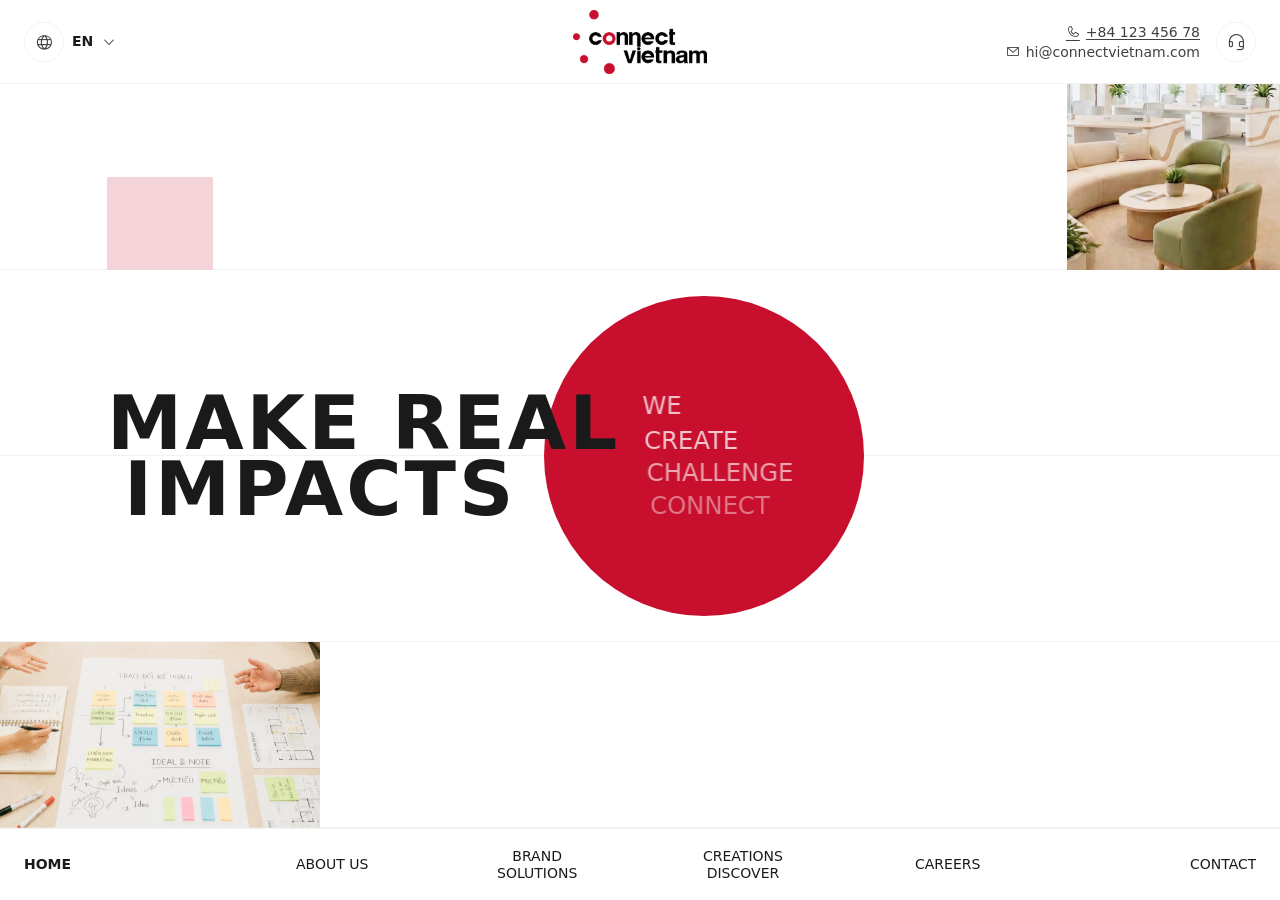
<file: frontpage.html>
<!doctype html>
<html lang="vi">
  <head>
    <meta charset="UTF-8" />
    <meta name="viewport" content="width=device-width, initial-scale=1.0" />
    <meta name="description" content="Connect Vietnam - Make Real Impacts" />
    <title>Connect Vietnam - Make Real Impacts</title>
    <link rel="stylesheet" href="./assets/vendor/phosphor/phosphor.css" />
    <link rel="stylesheet" href="./assets/vendor/overlayscrollbars/overlayscrollbars.min.css" />
    <link rel="stylesheet" href="./assets/vendor/swiper/swiper-bundle.min.css" />
    <link rel="stylesheet" href="./assets/css/styles.css" />
    <link rel="stylesheet" href="./assets/css/frontpage.css" />
  </head>

  <body class="page-frontpage is-page-loading">
    <!-- BEGIN Site -->
    <div class="site">
      <!-- BEGIN Site Header -->
      <header class="site-header" id="siteHeader">
        <div class="container-fluid">
          <div class="header-inner">
            <div class="language-switch" data-language-switch>
              <button class="language-switch__trigger" type="button" aria-label="Change language" aria-haspopup="listbox" aria-expanded="false">
                <i class="ph ph-globe icon" aria-hidden="true"></i>
                <span class="language-switch__current">EN</span>
                <i class="ph ph-caret-down language-switch__caret" aria-hidden="true"></i>
              </button>
              <div class="language-switch__menu" role="listbox" aria-label="Select language">
                <button class="language-switch__option is-active" type="button" role="option" aria-selected="true" data-language="en"><span>English</span><span>EN</span></button>
                <button class="language-switch__option" type="button" role="option" aria-selected="false" data-language="vi"><span>Tiếng Việt</span><span>VI</span></button>
              </div>
            </div>

            <a class="site-brand" href="./frontpage.html" aria-label="Connect Vietnam home">
              <img class="site-logo" src="./assets/img/logo.png" alt="Connect Vietnam" />
            </a>

            <div class="site-contact">
              <a class="site-contact__phone" href="tel:+8412345678"><i class="ph ph-phone icon" aria-hidden="true"></i><span>+84 123 456 78</span></a>
              <a class="site-contact__email" href="mailto:hi@connectvietnam.com"><i class="ph ph-envelope-simple icon" aria-hidden="true"></i><span>hi@connectvietnam.com</span></a>
            </div>

            <a class="icon-btn icon-btn--contact" href="./contact.html" aria-label="Contact Connect Vietnam">
              <i class="ph ph-headset icon" aria-hidden="true"></i>
            </a>
          </div>
        </div>
      </header>
      <!-- END Site Header -->

      <!-- BEGIN Site Main -->
      <main class="site-main" id="siteMain">
        <section class="frontpage-stage" aria-label="Connect Vietnam introduction">
          <div class="frontpage-grid grid-background--rows-4">

            <!-- Orb — spans all screens via absolute positioning -->
            <div class="fp-orb-container" aria-hidden="true">
              <div class="fp-orb"></div>
            </div>

            <!-- Screen 1 -->

            <div class="grid-item grid-item--stretch screen-1 col-2 row-2 row-span-1 span-1 fp-accent-block" aria-hidden="true"></div>

            <div class="grid-item grid-item--stretch screen-1 col-11 row-1 row-span-2 span-2" aria-hidden="true">
              <img class="fp-photo" src="./assets/img/s1-building.jpg" alt="" />
            </div>

            <div class="grid-item screen-1 col-2 row-4 row-span-2 span-4 text-center">
              <h1 class="text-black text-uppercase text-bold text-flat">Make Real <br />Impacts</h1>
            </div>

            <div class="grid-item screen-1 col-7 row-3 row-span-4 span-2">
              <p class="fp-center-group text-white text-uppercase text-flat">
                <span class="fp-we">We</span>
                <span>Create</span>
                <span>Challenge</span>
                <span>Connect</span>
              </p>
            </div>

            <div class="grid-item screen-1 col-8 row-4 row-span-2 span-5 text-center">
              <p class="fp-kicker">To accelerate your</p>
              <h1 class="text-black text-uppercase text-bold text-flat">Gr<span class="text-primary">o</span>wth</h1>
            </div>

            <div class="grid-item grid-item--stretch screen-1 col-1 row-7 row-span-2 span-3" aria-hidden="true">
              <img class="fp-photo" src="./assets/img/s1-group-office.jpg" alt="" />
            </div>

            <div class="grid-item screen-1 col-11 row-7 row-span-2 span-2">
              <button class="fp-scroll-btn" type="button" aria-label="Scroll to next section" data-fp-scroll-next>
                <span>Scroll</span>
                <svg width="16" height="16" viewBox="0 0 16 16" fill="none" aria-hidden="true">
                  <path d="M3 8h10M9 4l4 4-4 4" stroke="currentColor" stroke-width="1.5" stroke-linecap="round" stroke-linejoin="round"/>
                </svg>
              </button>
            </div>

            <!-- Screen 2 -->

            <!-- Heading -->
            <div class="grid-item screen-2 col-2 row-1 row-span-2 span-6">
              <h3 class="fp-s2-heading text-black text-uppercase text-bold text-flat">
                Everything Starts<br>With A <span class="fp-s2-dot" aria-hidden="true"></span>
              </h3>
            </div>

            <!-- Tagline -->
            <div class="grid-item screen-2 col-8 row-1 row-span-2 span-4">
              <p class="fp-s2-tagline">We connect the dots and<br> convert strategy to prosperity</p>
            </div>

            <!-- Services grid: col-2 span-10, row-3 row-span-4, inner 3-col × 2-row -->
            <div class="grid-item grid-item--stretch screen-2 col-2 row-3 row-span-4 span-10 fp-services-grid" data-fp-cards>

              <div class="fp-service-card">
                <i class="ph ph-chart-line-up fp-service-icon" aria-hidden="true"></i>
                <h4 class="fp-service-title text-uppercase">Market Research &amp;<br>Entry Strategy</h4>
                <p class="fp-service-desc">Decode insights &amp; market trends to shape winning strategies</p>
              </div>

              <div class="fp-service-card">
                <i class="ph ph-megaphone-simple fp-service-icon" aria-hidden="true"></i>
                <h4 class="fp-service-title text-uppercase">Brand Building &amp;<br>Public Relations</h4>
                <p class="fp-service-desc">Build brands and spark meaningful engagement</p>
              </div>

              <div class="fp-service-card">
                <i class="ph ph-globe fp-service-icon" aria-hidden="true"></i>
                <h4 class="fp-service-title text-uppercase">Product Marketing &amp;<br>Localization</h4>
                <p class="fp-service-desc">Refine your product stories for the target market</p>
              </div>

              <div class="fp-service-card">
                <i class="ph ph-briefcase fp-service-icon" aria-hidden="true"></i>
                <h4 class="fp-service-title text-uppercase">Market Access &amp;<br>Partnership</h4>
                <p class="fp-service-desc">Unlock opportunities and build meaningful partnerships</p>
              </div>

              <div class="fp-service-card">
                <i class="ph ph-bank fp-service-icon" aria-hidden="true"></i>
                <h4 class="fp-service-title text-uppercase">Government &amp;<br>Institutional Relations</h4>
                <p class="fp-service-desc">Establish key relationships</p>
              </div>

              <div class="fp-service-card">
                <i class="ph ph-binoculars fp-service-icon" aria-hidden="true"></i>
                <h4 class="fp-service-title text-uppercase">Ongoing Market<br>Intelligence &amp; Support</h4>
                <p class="fp-service-desc">Ensure your long-term presence and growth</p>
              </div>

            </div>

            <!-- Scroll button -->
            <div class="grid-item screen-2 col-11 row-7 row-span-2 span-2">
              <button class="fp-scroll-btn" type="button" aria-label="Scroll to next section" data-fp-scroll-next>
                <span>Scroll</span>
                <svg width="16" height="16" viewBox="0 0 16 16" fill="none" aria-hidden="true">
                  <path d="M3 8h10M9 4l4 4-4 4" stroke="currentColor" stroke-width="1.5" stroke-linecap="round" stroke-linejoin="round"/>
                </svg>
              </button>
            </div>

            <!-- Screen 3 -->

            <!-- "FROM • TO STORY" kicker -->
            <div class="grid-item screen-3 col-2 row-1 row-span-2 span-5">
              <p class="fp-kicker fp-s3-kicker text-uppercase text-bold">
                From <span class="fp-s2-dot" aria-hidden="true"></span> To Stories
              </p>
            </div>


            <!-- Hero heading -->
            <div class="grid-item screen-3 col-2 row-3 row-span-4 span-6" style="z-index: 209;">
              <p class="fp-kicker">We transform tiny dots into</p>
              <h1 class="fp-s3-hero text-uppercase text-bold text-flat">Powerful<br>Impacts</h1>
            </div>

            <!-- Scroll button -->
            <div class="grid-item screen-3 col-5 row-7 row-span-2 span-3">
              <button class="fp-scroll-btn" type="button" aria-label="Scroll to next section" data-fp-scroll-next>
                <span>Scroll</span>
                <svg width="16" height="16" viewBox="0 0 16 16" fill="none" aria-hidden="true">
                  <path d="M3 8h10M9 4l4 4-4 4" stroke="currentColor" stroke-width="1.5" stroke-linecap="round" stroke-linejoin="round"/>
                </svg>
              </button>
            </div>

            <!-- Project card 1 -->
            <div class="grid-item grid-item--stretch screen-3 col-7 row-1 row-span-8 span-6">
              <div class="fp-project-card">
                <img class="fp-project-img" src="./assets/img/project-navro.jpg" alt="" />
                <div class="fp-project-info">
                  <p class="fp-project-label">01. Case Study</p>
                  <h3 class="fp-project-title text-uppercase">Navro Market Debut</h3>
                  <hr class="fp-project-divider" />
                  <p class="fp-project-desc">A clean launch story for a new market entrant, built around visibility, trust, and local relevance.</p>
                </div>
              </div>
            </div>

            <!-- Screen 4 -->

            <!-- Project card 2: CBR Story Grid (top half) -->
            <div class="grid-item grid-item--stretch screen-4 col-1 row-1 row-span-4 span-5">
              <div class="fp-project-card">
                <img class="fp-project-img" src="./assets/img/project-cbr.png" alt="" />
                <div class="fp-project-info">
                  <p class="fp-project-label">02. Case Study</p>
                  <h3 class="fp-project-title text-uppercase">CBR Story Grid</h3>
                </div>
              </div>
            </div>

            <!-- Project card 3: Culture Pop-up Lab (bottom half) -->
            <div class="grid-item grid-item--stretch screen-4 col-1 row-5 row-span-4 span-5">
              <div class="fp-project-card">
                <img class="fp-project-img" src="./assets/img/project-culture.jpg" alt="" />
                <div class="fp-project-info">
                  <p class="fp-project-label">03. Case Study</p>
                  <h3 class="fp-project-title text-uppercase">Culture Pop-up Lab</h3>
                </div>
              </div>
            </div>

            <!-- Kicker -->
            <div class="grid-item screen-4 col-7 row-1 row-span-2 span-6">
              <p class="fp-kicker fp-s4-kicker text-uppercase text-bold">
                Behind The <span class="fp-s2-dot" aria-hidden="true"></span>
              </p>
            </div>

            <!-- Hero: WE ARE / CONNECT VIETNAM -->
            <div class="grid-item screen-4 col-7 row-3 row-span-3 span-6">
              <p class="fp-s4-we-are h3 text-uppercase text-bold">We Are</p>
              <h2 class="fp-s4-hero h1 text-uppercase text-bold text-flat">Connect<br>Vietnam</h2>
            </div>

            <!-- Tagline -->
            <div class="grid-item screen-4 col-7 row-6 row-span-2 span-5">
              <p class="fp-s4-tagline h4 text-uppercase">We challenge limits, elevate visions &amp; spark opportunities</p>
            </div>

            <!-- Scroll button -->
            <div class="grid-item screen-4 col-11 row-7 row-span-2 span-2">
              <button class="fp-scroll-btn" type="button" aria-label="Scroll to next section" data-fp-scroll-next>
                <span>Scroll</span>
                <svg width="16" height="16" viewBox="0 0 16 16" fill="none" aria-hidden="true">
                  <path d="M3 8h10M9 4l4 4-4 4" stroke="currentColor" stroke-width="1.5" stroke-linecap="round" stroke-linejoin="round"/>
                </svg>
              </button>
            </div>

            <!-- Screen 5 -->

            <!-- Left: full-height office photo -->
            <div class="grid-item grid-item--stretch screen-5 col-1 row-1 row-span-8 span-6">
              <img class="fp-photo" src="./assets/img/office-reception.png" alt="" />
              <div class="fp-s5-bottom">
                <div class="fp-s5-stats">
                  <div class="fp-s5-stat">
                    <strong class="h2 text-bold fp-s5-count" data-count="10">10+</strong>
                    <span class="fp-s5-stat-label text-uppercase">Year in Market</span>
                  </div>
                  <div class="fp-s5-stat">
                    <strong class="h2 text-bold fp-s5-count" data-count="35">35+</strong>
                    <span class="fp-s5-stat-label text-uppercase">Brand Launched</span>
                  </div>
                  <div class="fp-s5-stat">
                    <strong class="h2 text-bold fp-s5-count" data-count="23">23+</strong>
                    <span class="fp-s5-stat-label text-uppercase">Members</span>
                  </div>
                </div>
              </div>
            </div>

            <!-- Right: heading + CTA -->
            <div class="grid-item screen-5 col-7 row-3 row-span-5 span-6 fp-s5-right">
              <p class="fp-s5-sub h3 text-bold text-uppercase">Ready to Make</p>
              <h2 class="fp-s5-hero text-bold text-uppercase text-flat">Real Impacts?</h2>
              <a class="fp-s5-cta  text-bold text-uppercase" href="./contact.html">
                Connect
                <svg width="16" height="16" viewBox="0 0 16 16" fill="none" aria-hidden="true">
                  <path d="M3 8h10M9 4l4 4-4 4" stroke="currentColor" stroke-width="1.5" stroke-linecap="round" stroke-linejoin="round"/>
                </svg>
              </a>
            </div>

          </div>
        </section>

        <!-- BEGIN Frontpage Mobile (≤767px) -->
        <div class="fp-mobile" aria-label="Connect Vietnam introduction">

          <!-- Hero -->
          <section class="fp-mobile__hero">
            <p class="fp-mobile__kicker">Make Real</p>
            <h1 class="fp-mobile__hero-title">Impacts</h1>
            <p class="fp-mobile__hero-sub">to accelerate your <strong>Growth</strong></p>
            <p class="fp-mobile__hero-tagline text-uppercase">We <strong>Create</strong> <strong>Challenge</strong> <strong>Connect</strong></p>
          </section>

          <!-- Services -->
          <section class="fp-mobile__section fp-mobile__services">
            <header class="fp-mobile__heading">
              <p class="fp-mobile__kicker">Everything starts with a <span class="fp-s2-dot" aria-hidden="true"></span></p>
              <p class="fp-mobile__section-title">We connect the dots and convert strategy to prosperity.</p>
            </header>
            <div class="fp-mobile__service-list">
              <article class="fp-mobile__service-card">
                <span class="fp-mobile__service-num">01</span>
                <i class="ph ph-chart-line-up fp-mobile__service-icon" aria-hidden="true"></i>
                <h3>Market Research &amp; Entry Strategy</h3>
              </article>
              <article class="fp-mobile__service-card">
                <span class="fp-mobile__service-num">02</span>
                <i class="ph ph-megaphone-simple fp-mobile__service-icon" aria-hidden="true"></i>
                <h3>Brand Building &amp; Public Relations</h3>
              </article>
              <article class="fp-mobile__service-card">
                <span class="fp-mobile__service-num">03</span>
                <i class="ph ph-globe fp-mobile__service-icon" aria-hidden="true"></i>
                <h3>Product Marketing &amp; Localization</h3>
              </article>
              <article class="fp-mobile__service-card">
                <span class="fp-mobile__service-num">04</span>
                <i class="ph ph-briefcase fp-mobile__service-icon" aria-hidden="true"></i>
                <h3>Market Access &amp; Partnership</h3>
              </article>
              <article class="fp-mobile__service-card">
                <span class="fp-mobile__service-num">05</span>
                <i class="ph ph-bank fp-mobile__service-icon" aria-hidden="true"></i>
                <h3>Government &amp; Institutional Relations</h3>
              </article>
              <article class="fp-mobile__service-card">
                <span class="fp-mobile__service-num">06</span>
                <i class="ph ph-binoculars fp-mobile__service-icon" aria-hidden="true"></i>
                <h3>Ongoing Market Intelligence &amp; Support</h3>
              </article>
            </div>
            <div class="fp-mobile__cta">
              <a class="stroke-link stroke-link--dark text-uppercase text-normal" href="./brand-solutions.html">
                <span class="stroke-link__label">Solutions</span>
                <svg class="stroke-link__stroke" viewBox="0 0 220 80" aria-hidden="true">
                  <path pathLength="1" d="M 18 27 C 2 40 10 59 52 64 C 110 70 184 54 203 21" />
                </svg>
              </a>
            </div>
          </section>

          <!-- From Dots to Story -->
          <section class="fp-mobile__section fp-mobile__work">
            <header class="fp-mobile__heading">
              <p class="fp-mobile__kicker">From <span class="fp-s2-dot" aria-hidden="true"></span> To Stories</p>
              <p class="fp-mobile__lead fp-mobile__section-title">We transform tiny dots into <strong class="text-primary text-uppercase">Powerful Impacts</strong></p>
            </header>
            <div class="fp-mobile__work-images">
              <div class="fp-mobile__work-card">
                <img src="./assets/img/project-navro.jpg" alt="" />
                <div class="fp-mobile__work-label">
                  <span>01. Case Study</span>
                  <strong>Navro Market Debut</strong>
                </div>
              </div>
              <div class="fp-mobile__work-card">
                <img src="./assets/img/project-cbr.png" alt="" />
                <div class="fp-mobile__work-label">
                  <span>02. Case Study</span>
                  <strong>CBR Story Grid</strong>
                </div>
              </div>
            </div>
            <div class="fp-mobile__cta">
              <a class="stroke-link stroke-link--dark text-uppercase text-normal" href="./creations-discover.html">
                <span class="stroke-link__label">Our Works</span>
                <svg class="stroke-link__stroke" viewBox="0 0 220 80" aria-hidden="true">
                  <path pathLength="1" d="M 18 27 C 2 40 10 59 52 64 C 110 70 184 54 203 21" />
                </svg>
              </a>
            </div>
          </section>

          <!-- We Are Connect Vietnam -->
          <section class="fp-mobile__about">
            <img class="fp-mobile__about-image" src="./assets/img/office-reception.png" alt="" />
            <div class="fp-mobile__about-copy">
              <p class="fp-mobile__kicker">Behind The <span class="fp-s2-dot" aria-hidden="true"></span></p>
              <h2 class="fp-mobile__about-title">We Are Connect Vietnam</h2>
              <p class="fp-mobile__about-desc">We challenge limits, elevate visions &amp; spark opportunities</p>
            </div>
            <div class="fp-mobile__about-footer">
              <div class="fp-mobile__stats">
                <div class="fp-mobile__stat">
                  <strong class="fp-mobile__stat-num">10+</strong>
                  <span class="fp-mobile__stat-label text-uppercase">Year in Market</span>
                </div>
                <div class="fp-mobile__stat">
                  <strong class="fp-mobile__stat-num">35+</strong>
                  <span class="fp-mobile__stat-label text-uppercase">Brand Launched</span>
                </div>
              </div>
              <p class="fp-mobile__about-cta-text">Ready to make <strong>Real Impacts?</strong></p>
              <a class="fp-mobile__btn text-uppercase" href="./contact.html">
                Connect
                <svg width="14" height="14" viewBox="0 0 16 16" fill="none" aria-hidden="true">
                  <path d="M3 8h10M9 4l4 4-4 4" stroke="currentColor" stroke-width="1.5" stroke-linecap="round" stroke-linejoin="round"/>
                </svg>
              </a>
            </div>
          </section>

        </div>
        <!-- END Frontpage Mobile -->
      </main>
      <!-- END Site Main -->

      <!-- BEGIN Site Footer -->
      <footer class="site-footer">
        <button class="menu-toggle" type="button" aria-label="Open menu" aria-controls="primaryMenu" aria-expanded="false" data-menu-toggle>
          <span class="menu-toggle__line"></span>
          <span class="menu-toggle__line"></span>
        </button>
        <div class="menu-backdrop" aria-hidden="true"></div>
        <nav class="footer-nav" aria-label="Primary menu">
          <ul class="nav nav-primary" id="primaryMenu">
            <li class="nav-item item-home">
              <a class="nav-link active" href="./frontpage.html"><span class="nav-link__text" data-text="Home">Home</span></a>
            </li>
            <li class="nav-item item-about">
              <a class="nav-link" href="./about-us.html"><span class="nav-link__text" data-text="About Us">About Us</span></a>
            </li>
            <li class="nav-item item-brand">
              <a class="nav-link" href="./brand-solutions.html"><span class="nav-link__text" data-text="Brand Solutions">Brand <br /> Solutions</span></a>
            </li>
            <li class="nav-item item-creations">
              <a class="nav-link" href="./creations-discover.html"><span class="nav-link__text" data-text="Creations Discover">Creations <br /> Discover</span></a>
            </li>
            <li class="nav-item item-careers">
              <a class="nav-link" href="./careers.html"><span class="nav-link__text" data-text="Careers">Careers</span></a>
            </li>
            <li class="nav-item item-contact">
              <a class="nav-link" href="./contact.html"><span class="nav-link__text" data-text="Contact">Contact</span></a>
            </li>
          </ul>
        </nav>
      </footer>
      <!-- END Site Footer -->
    </div>
    <!-- END Site -->

    <script src="./assets/vendor/gsap/gsap.min.js"></script>
    <script src="./assets/vendor/gsap/ScrollTrigger.min.js"></script>
    <script src="./assets/vendor/overlayscrollbars/overlayscrollbars.min.js"></script>
    <script src="./assets/vendor/swiper/swiper-bundle.min.js"></script>
    <script src="./assets/vendor/lenis/lenis.min.js"></script>
    <script src="./assets/js/main.js"></script>
    <script src="./assets/js/page-frontpage.js"></script>
  </body>
</html>
</file>
<file: assets/vendor/phosphor/phosphor.css>
@font-face {
  font-family: "Phosphor";
  src:
    url("./Phosphor.woff2") format("woff2"),
    url("./Phosphor.woff") format("woff"),
    url("./Phosphor.ttf") format("truetype"),
    url("./Phosphor.svg#Phosphor") format("svg");
  font-weight: normal;
  font-style: normal;
  font-display: block;
}

.ph {
  /* use !important to prevent issues with browser extensions that change fonts */
  font-family: "Phosphor" !important;
  speak: never;
  font-style: normal;
  font-weight: normal;
  font-variant: normal;
  text-transform: none;
  line-height: 1;

  /* Enable Ligatures ================ */
  letter-spacing: 0;
  -webkit-font-feature-settings: "liga";
  -moz-font-feature-settings: "liga=1";
  -moz-font-feature-settings: "liga";
  -ms-font-feature-settings: "liga" 1;
  font-feature-settings: "liga";
  -webkit-font-variant-ligatures: discretionary-ligatures;
  font-variant-ligatures: discretionary-ligatures;

  /* Better Font Rendering =========== */
  -webkit-font-smoothing: antialiased;
  -moz-osx-font-smoothing: grayscale;
}

.ph.ph-acorn:before {
  content: "\eb9a";
}
.ph.ph-address-book:before {
  content: "\e6f8";
}
.ph.ph-address-book-tabs:before {
  content: "\ee4e";
}
.ph.ph-air-traffic-control:before {
  content: "\ecd8";
}
.ph.ph-airplane:before {
  content: "\e002";
}
.ph.ph-airplane-in-flight:before {
  content: "\e4fe";
}
.ph.ph-airplane-landing:before {
  content: "\e502";
}
.ph.ph-airplane-takeoff:before {
  content: "\e504";
}
.ph.ph-airplane-taxiing:before {
  content: "\e500";
}
.ph.ph-airplane-tilt:before {
  content: "\e5d6";
}
.ph.ph-airplay:before {
  content: "\e004";
}
.ph.ph-alarm:before {
  content: "\e006";
}
.ph.ph-alien:before {
  content: "\e8a6";
}
.ph.ph-align-bottom:before {
  content: "\e506";
}
.ph.ph-align-bottom-simple:before {
  content: "\eb0c";
}
.ph.ph-align-center-horizontal:before {
  content: "\e50a";
}
.ph.ph-align-center-horizontal-simple:before {
  content: "\eb0e";
}
.ph.ph-align-center-vertical:before {
  content: "\e50c";
}
.ph.ph-align-center-vertical-simple:before {
  content: "\eb10";
}
.ph.ph-align-left:before {
  content: "\e50e";
}
.ph.ph-align-left-simple:before {
  content: "\eaee";
}
.ph.ph-align-right:before {
  content: "\e510";
}
.ph.ph-align-right-simple:before {
  content: "\eb12";
}
.ph.ph-align-top:before {
  content: "\e512";
}
.ph.ph-align-top-simple:before {
  content: "\eb14";
}
.ph.ph-amazon-logo:before {
  content: "\e96c";
}
.ph.ph-ambulance:before {
  content: "\e572";
}
.ph.ph-anchor:before {
  content: "\e514";
}
.ph.ph-anchor-simple:before {
  content: "\e5d8";
}
.ph.ph-android-logo:before {
  content: "\e008";
}
.ph.ph-angle:before {
  content: "\e7bc";
}
.ph.ph-angular-logo:before {
  content: "\eb80";
}
.ph.ph-aperture:before {
  content: "\e00a";
}
.ph.ph-app-store-logo:before {
  content: "\e974";
}
.ph.ph-app-window:before {
  content: "\e5da";
}
.ph.ph-apple-logo:before {
  content: "\e516";
}
.ph.ph-apple-podcasts-logo:before {
  content: "\eb96";
}
.ph.ph-approximate-equals:before {
  content: "\edaa";
}
.ph.ph-archive:before {
  content: "\e00c";
}
.ph.ph-armchair:before {
  content: "\e012";
}
.ph.ph-arrow-arc-left:before {
  content: "\e014";
}
.ph.ph-arrow-arc-right:before {
  content: "\e016";
}
.ph.ph-arrow-bend-double-up-left:before {
  content: "\e03a";
}
.ph.ph-arrow-bend-double-up-right:before {
  content: "\e03c";
}
.ph.ph-arrow-bend-down-left:before {
  content: "\e018";
}
.ph.ph-arrow-bend-down-right:before {
  content: "\e01a";
}
.ph.ph-arrow-bend-left-down:before {
  content: "\e01c";
}
.ph.ph-arrow-bend-left-up:before {
  content: "\e01e";
}
.ph.ph-arrow-bend-right-down:before {
  content: "\e020";
}
.ph.ph-arrow-bend-right-up:before {
  content: "\e022";
}
.ph.ph-arrow-bend-up-left:before {
  content: "\e024";
}
.ph.ph-arrow-bend-up-right:before {
  content: "\e026";
}
.ph.ph-arrow-circle-down:before {
  content: "\e028";
}
.ph.ph-arrow-circle-down-left:before {
  content: "\e02a";
}
.ph.ph-arrow-circle-down-right:before {
  content: "\e02c";
}
.ph.ph-arrow-circle-left:before {
  content: "\e05a";
}
.ph.ph-arrow-circle-right:before {
  content: "\e02e";
}
.ph.ph-arrow-circle-up:before {
  content: "\e030";
}
.ph.ph-arrow-circle-up-left:before {
  content: "\e032";
}
.ph.ph-arrow-circle-up-right:before {
  content: "\e034";
}
.ph.ph-arrow-clockwise:before {
  content: "\e036";
}
.ph.ph-arrow-counter-clockwise:before {
  content: "\e038";
}
.ph.ph-arrow-down:before {
  content: "\e03e";
}
.ph.ph-arrow-down-left:before {
  content: "\e040";
}
.ph.ph-arrow-down-right:before {
  content: "\e042";
}
.ph.ph-arrow-elbow-down-left:before {
  content: "\e044";
}
.ph.ph-arrow-elbow-down-right:before {
  content: "\e046";
}
.ph.ph-arrow-elbow-left:before {
  content: "\e048";
}
.ph.ph-arrow-elbow-left-down:before {
  content: "\e04a";
}
.ph.ph-arrow-elbow-left-up:before {
  content: "\e04c";
}
.ph.ph-arrow-elbow-right:before {
  content: "\e04e";
}
.ph.ph-arrow-elbow-right-down:before {
  content: "\e050";
}
.ph.ph-arrow-elbow-right-up:before {
  content: "\e052";
}
.ph.ph-arrow-elbow-up-left:before {
  content: "\e054";
}
.ph.ph-arrow-elbow-up-right:before {
  content: "\e056";
}
.ph.ph-arrow-fat-down:before {
  content: "\e518";
}
.ph.ph-arrow-fat-left:before {
  content: "\e51a";
}
.ph.ph-arrow-fat-line-down:before {
  content: "\e51c";
}
.ph.ph-arrow-fat-line-left:before {
  content: "\e51e";
}
.ph.ph-arrow-fat-line-right:before {
  content: "\e520";
}
.ph.ph-arrow-fat-line-up:before {
  content: "\e522";
}
.ph.ph-arrow-fat-lines-down:before {
  content: "\e524";
}
.ph.ph-arrow-fat-lines-left:before {
  content: "\e526";
}
.ph.ph-arrow-fat-lines-right:before {
  content: "\e528";
}
.ph.ph-arrow-fat-lines-up:before {
  content: "\e52a";
}
.ph.ph-arrow-fat-right:before {
  content: "\e52c";
}
.ph.ph-arrow-fat-up:before {
  content: "\e52e";
}
.ph.ph-arrow-left:before {
  content: "\e058";
}
.ph.ph-arrow-line-down:before {
  content: "\e05c";
}
.ph.ph-arrow-line-down-left:before {
  content: "\e05e";
}
.ph.ph-arrow-line-down-right:before {
  content: "\e060";
}
.ph.ph-arrow-line-left:before {
  content: "\e062";
}
.ph.ph-arrow-line-right:before {
  content: "\e064";
}
.ph.ph-arrow-line-up:before {
  content: "\e066";
}
.ph.ph-arrow-line-up-left:before {
  content: "\e068";
}
.ph.ph-arrow-line-up-right:before {
  content: "\e06a";
}
.ph.ph-arrow-right:before {
  content: "\e06c";
}
.ph.ph-arrow-square-down:before {
  content: "\e06e";
}
.ph.ph-arrow-square-down-left:before {
  content: "\e070";
}
.ph.ph-arrow-square-down-right:before {
  content: "\e072";
}
.ph.ph-arrow-square-in:before {
  content: "\e5dc";
}
.ph.ph-arrow-square-left:before {
  content: "\e074";
}
.ph.ph-arrow-square-out:before {
  content: "\e5de";
}
.ph.ph-arrow-square-right:before {
  content: "\e076";
}
.ph.ph-arrow-square-up:before {
  content: "\e078";
}
.ph.ph-arrow-square-up-left:before {
  content: "\e07a";
}
.ph.ph-arrow-square-up-right:before {
  content: "\e07c";
}
.ph.ph-arrow-u-down-left:before {
  content: "\e07e";
}
.ph.ph-arrow-u-down-right:before {
  content: "\e080";
}
.ph.ph-arrow-u-left-down:before {
  content: "\e082";
}
.ph.ph-arrow-u-left-up:before {
  content: "\e084";
}
.ph.ph-arrow-u-right-down:before {
  content: "\e086";
}
.ph.ph-arrow-u-right-up:before {
  content: "\e088";
}
.ph.ph-arrow-u-up-left:before {
  content: "\e08a";
}
.ph.ph-arrow-u-up-right:before {
  content: "\e08c";
}
.ph.ph-arrow-up:before {
  content: "\e08e";
}
.ph.ph-arrow-up-left:before {
  content: "\e090";
}
.ph.ph-arrow-up-right:before {
  content: "\e092";
}
.ph.ph-arrows-clockwise:before {
  content: "\e094";
}
.ph.ph-arrows-counter-clockwise:before {
  content: "\e096";
}
.ph.ph-arrows-down-up:before {
  content: "\e098";
}
.ph.ph-arrows-horizontal:before {
  content: "\eb06";
}
.ph.ph-arrows-in:before {
  content: "\e09a";
}
.ph.ph-arrows-in-cardinal:before {
  content: "\e09c";
}
.ph.ph-arrows-in-line-horizontal:before {
  content: "\e530";
}
.ph.ph-arrows-in-line-vertical:before {
  content: "\e532";
}
.ph.ph-arrows-in-simple:before {
  content: "\e09e";
}
.ph.ph-arrows-left-right:before {
  content: "\e0a0";
}
.ph.ph-arrows-merge:before {
  content: "\ed3e";
}
.ph.ph-arrows-out:before {
  content: "\e0a2";
}
.ph.ph-arrows-out-cardinal:before {
  content: "\e0a4";
}
.ph.ph-arrows-out-line-horizontal:before {
  content: "\e534";
}
.ph.ph-arrows-out-line-vertical:before {
  content: "\e536";
}
.ph.ph-arrows-out-simple:before {
  content: "\e0a6";
}
.ph.ph-arrows-split:before {
  content: "\ed3c";
}
.ph.ph-arrows-vertical:before {
  content: "\eb04";
}
.ph.ph-article:before {
  content: "\e0a8";
}
.ph.ph-article-medium:before {
  content: "\e5e0";
}
.ph.ph-article-ny-times:before {
  content: "\e5e2";
}
.ph.ph-asclepius:before {
  content: "\ee34";
}
.ph.ph-caduceus:before {
  content: "\ee34";
}
.ph.ph-asterisk:before {
  content: "\e0aa";
}
.ph.ph-asterisk-simple:before {
  content: "\e832";
}
.ph.ph-at:before {
  content: "\e0ac";
}
.ph.ph-atom:before {
  content: "\e5e4";
}
.ph.ph-avocado:before {
  content: "\ee04";
}
.ph.ph-axe:before {
  content: "\e9fc";
}
.ph.ph-baby:before {
  content: "\e774";
}
.ph.ph-baby-carriage:before {
  content: "\e818";
}
.ph.ph-backpack:before {
  content: "\e922";
}
.ph.ph-backspace:before {
  content: "\e0ae";
}
.ph.ph-bag:before {
  content: "\e0b0";
}
.ph.ph-bag-simple:before {
  content: "\e5e6";
}
.ph.ph-balloon:before {
  content: "\e76c";
}
.ph.ph-bandaids:before {
  content: "\e0b2";
}
.ph.ph-bank:before {
  content: "\e0b4";
}
.ph.ph-barbell:before {
  content: "\e0b6";
}
.ph.ph-barcode:before {
  content: "\e0b8";
}
.ph.ph-barn:before {
  content: "\ec72";
}
.ph.ph-barricade:before {
  content: "\e948";
}
.ph.ph-baseball:before {
  content: "\e71a";
}
.ph.ph-baseball-cap:before {
  content: "\ea28";
}
.ph.ph-baseball-helmet:before {
  content: "\ee4a";
}
.ph.ph-basket:before {
  content: "\e964";
}
.ph.ph-basketball:before {
  content: "\e724";
}
.ph.ph-bathtub:before {
  content: "\e81e";
}
.ph.ph-battery-charging:before {
  content: "\e0ba";
}
.ph.ph-battery-charging-vertical:before {
  content: "\e0bc";
}
.ph.ph-battery-empty:before {
  content: "\e0be";
}
.ph.ph-battery-full:before {
  content: "\e0c0";
}
.ph.ph-battery-high:before {
  content: "\e0c2";
}
.ph.ph-battery-low:before {
  content: "\e0c4";
}
.ph.ph-battery-medium:before {
  content: "\e0c6";
}
.ph.ph-battery-plus:before {
  content: "\e808";
}
.ph.ph-battery-plus-vertical:before {
  content: "\ec50";
}
.ph.ph-battery-vertical-empty:before {
  content: "\e7c6";
}
.ph.ph-battery-vertical-full:before {
  content: "\e7c4";
}
.ph.ph-battery-vertical-high:before {
  content: "\e7c2";
}
.ph.ph-battery-vertical-low:before {
  content: "\e7be";
}
.ph.ph-battery-vertical-medium:before {
  content: "\e7c0";
}
.ph.ph-battery-warning:before {
  content: "\e0c8";
}
.ph.ph-battery-warning-vertical:before {
  content: "\e0ca";
}
.ph.ph-beach-ball:before {
  content: "\ed24";
}
.ph.ph-beanie:before {
  content: "\ea2a";
}
.ph.ph-bed:before {
  content: "\e0cc";
}
.ph.ph-beer-bottle:before {
  content: "\e7b0";
}
.ph.ph-beer-stein:before {
  content: "\eb62";
}
.ph.ph-behance-logo:before {
  content: "\e7f4";
}
.ph.ph-bell:before {
  content: "\e0ce";
}
.ph.ph-bell-ringing:before {
  content: "\e5e8";
}
.ph.ph-bell-simple:before {
  content: "\e0d0";
}
.ph.ph-bell-simple-ringing:before {
  content: "\e5ea";
}
.ph.ph-bell-simple-slash:before {
  content: "\e0d2";
}
.ph.ph-bell-simple-z:before {
  content: "\e5ec";
}
.ph.ph-bell-slash:before {
  content: "\e0d4";
}
.ph.ph-bell-z:before {
  content: "\e5ee";
}
.ph.ph-belt:before {
  content: "\ea2c";
}
.ph.ph-bezier-curve:before {
  content: "\eb00";
}
.ph.ph-bicycle:before {
  content: "\e0d6";
}
.ph.ph-binary:before {
  content: "\ee60";
}
.ph.ph-binoculars:before {
  content: "\ea64";
}
.ph.ph-biohazard:before {
  content: "\e9e0";
}
.ph.ph-bird:before {
  content: "\e72c";
}
.ph.ph-blueprint:before {
  content: "\eda0";
}
.ph.ph-bluetooth:before {
  content: "\e0da";
}
.ph.ph-bluetooth-connected:before {
  content: "\e0dc";
}
.ph.ph-bluetooth-slash:before {
  content: "\e0de";
}
.ph.ph-bluetooth-x:before {
  content: "\e0e0";
}
.ph.ph-boat:before {
  content: "\e786";
}
.ph.ph-bomb:before {
  content: "\ee0a";
}
.ph.ph-bone:before {
  content: "\e7f2";
}
.ph.ph-book:before {
  content: "\e0e2";
}
.ph.ph-book-bookmark:before {
  content: "\e0e4";
}
.ph.ph-book-open:before {
  content: "\e0e6";
}
.ph.ph-book-open-text:before {
  content: "\e8f2";
}
.ph.ph-book-open-user:before {
  content: "\ede0";
}
.ph.ph-bookmark:before {
  content: "\e0e8";
}
.ph.ph-bookmark-simple:before {
  content: "\e0ea";
}
.ph.ph-bookmarks:before {
  content: "\e0ec";
}
.ph.ph-bookmarks-simple:before {
  content: "\e5f0";
}
.ph.ph-books:before {
  content: "\e758";
}
.ph.ph-boot:before {
  content: "\ecca";
}
.ph.ph-boules:before {
  content: "\e722";
}
.ph.ph-bounding-box:before {
  content: "\e6ce";
}
.ph.ph-bowl-food:before {
  content: "\eaa4";
}
.ph.ph-bowl-steam:before {
  content: "\e8e4";
}
.ph.ph-bowling-ball:before {
  content: "\ea34";
}
.ph.ph-box-arrow-down:before {
  content: "\e00e";
}
.ph.ph-archive-box:before {
  content: "\e00e";
}
.ph.ph-box-arrow-up:before {
  content: "\ee54";
}
.ph.ph-boxing-glove:before {
  content: "\ea36";
}
.ph.ph-brackets-angle:before {
  content: "\e862";
}
.ph.ph-brackets-curly:before {
  content: "\e860";
}
.ph.ph-brackets-round:before {
  content: "\e864";
}
.ph.ph-brackets-square:before {
  content: "\e85e";
}
.ph.ph-brain:before {
  content: "\e74e";
}
.ph.ph-brandy:before {
  content: "\e6b4";
}
.ph.ph-bread:before {
  content: "\e81c";
}
.ph.ph-bridge:before {
  content: "\ea68";
}
.ph.ph-briefcase:before {
  content: "\e0ee";
}
.ph.ph-briefcase-metal:before {
  content: "\e5f2";
}
.ph.ph-broadcast:before {
  content: "\e0f2";
}
.ph.ph-broom:before {
  content: "\ec54";
}
.ph.ph-browser:before {
  content: "\e0f4";
}
.ph.ph-browsers:before {
  content: "\e0f6";
}
.ph.ph-bug:before {
  content: "\e5f4";
}
.ph.ph-bug-beetle:before {
  content: "\e5f6";
}
.ph.ph-bug-droid:before {
  content: "\e5f8";
}
.ph.ph-building:before {
  content: "\e100";
}
.ph.ph-building-apartment:before {
  content: "\e0fe";
}
.ph.ph-building-office:before {
  content: "\e0ff";
}
.ph.ph-buildings:before {
  content: "\e102";
}
.ph.ph-bulldozer:before {
  content: "\ec6c";
}
.ph.ph-bus:before {
  content: "\e106";
}
.ph.ph-butterfly:before {
  content: "\ea6e";
}
.ph.ph-cable-car:before {
  content: "\e49c";
}
.ph.ph-cactus:before {
  content: "\e918";
}
.ph.ph-cake:before {
  content: "\e780";
}
.ph.ph-calculator:before {
  content: "\e538";
}
.ph.ph-calendar:before {
  content: "\e108";
}
.ph.ph-calendar-blank:before {
  content: "\e10a";
}
.ph.ph-calendar-check:before {
  content: "\e712";
}
.ph.ph-calendar-dot:before {
  content: "\e7b2";
}
.ph.ph-calendar-dots:before {
  content: "\e7b4";
}
.ph.ph-calendar-heart:before {
  content: "\e8b0";
}
.ph.ph-calendar-minus:before {
  content: "\ea14";
}
.ph.ph-calendar-plus:before {
  content: "\e714";
}
.ph.ph-calendar-slash:before {
  content: "\ea12";
}
.ph.ph-calendar-star:before {
  content: "\e8b2";
}
.ph.ph-calendar-x:before {
  content: "\e10c";
}
.ph.ph-call-bell:before {
  content: "\e7de";
}
.ph.ph-camera:before {
  content: "\e10e";
}
.ph.ph-camera-plus:before {
  content: "\ec58";
}
.ph.ph-camera-rotate:before {
  content: "\e7a4";
}
.ph.ph-camera-slash:before {
  content: "\e110";
}
.ph.ph-campfire:before {
  content: "\e9d8";
}
.ph.ph-car:before {
  content: "\e112";
}
.ph.ph-car-battery:before {
  content: "\ee30";
}
.ph.ph-car-profile:before {
  content: "\e8cc";
}
.ph.ph-car-simple:before {
  content: "\e114";
}
.ph.ph-cardholder:before {
  content: "\e5fa";
}
.ph.ph-cards:before {
  content: "\e0f8";
}
.ph.ph-cards-three:before {
  content: "\ee50";
}
.ph.ph-caret-circle-double-down:before {
  content: "\e116";
}
.ph.ph-caret-circle-double-left:before {
  content: "\e118";
}
.ph.ph-caret-circle-double-right:before {
  content: "\e11a";
}
.ph.ph-caret-circle-double-up:before {
  content: "\e11c";
}
.ph.ph-caret-circle-down:before {
  content: "\e11e";
}
.ph.ph-caret-circle-left:before {
  content: "\e120";
}
.ph.ph-caret-circle-right:before {
  content: "\e122";
}
.ph.ph-caret-circle-up:before {
  content: "\e124";
}
.ph.ph-caret-circle-up-down:before {
  content: "\e13e";
}
.ph.ph-caret-double-down:before {
  content: "\e126";
}
.ph.ph-caret-double-left:before {
  content: "\e128";
}
.ph.ph-caret-double-right:before {
  content: "\e12a";
}
.ph.ph-caret-double-up:before {
  content: "\e12c";
}
.ph.ph-caret-down:before {
  content: "\e136";
}
.ph.ph-caret-left:before {
  content: "\e138";
}
.ph.ph-caret-line-down:before {
  content: "\e134";
}
.ph.ph-caret-line-left:before {
  content: "\e132";
}
.ph.ph-caret-line-right:before {
  content: "\e130";
}
.ph.ph-caret-line-up:before {
  content: "\e12e";
}
.ph.ph-caret-right:before {
  content: "\e13a";
}
.ph.ph-caret-up:before {
  content: "\e13c";
}
.ph.ph-caret-up-down:before {
  content: "\e140";
}
.ph.ph-carrot:before {
  content: "\ed38";
}
.ph.ph-cash-register:before {
  content: "\ed80";
}
.ph.ph-cassette-tape:before {
  content: "\ed2e";
}
.ph.ph-castle-turret:before {
  content: "\e9d0";
}
.ph.ph-cat:before {
  content: "\e748";
}
.ph.ph-cell-signal-full:before {
  content: "\e142";
}
.ph.ph-cell-signal-high:before {
  content: "\e144";
}
.ph.ph-cell-signal-low:before {
  content: "\e146";
}
.ph.ph-cell-signal-medium:before {
  content: "\e148";
}
.ph.ph-cell-signal-none:before {
  content: "\e14a";
}
.ph.ph-cell-signal-slash:before {
  content: "\e14c";
}
.ph.ph-cell-signal-x:before {
  content: "\e14e";
}
.ph.ph-cell-tower:before {
  content: "\ebaa";
}
.ph.ph-certificate:before {
  content: "\e766";
}
.ph.ph-chair:before {
  content: "\e950";
}
.ph.ph-chalkboard:before {
  content: "\e5fc";
}
.ph.ph-chalkboard-simple:before {
  content: "\e5fe";
}
.ph.ph-chalkboard-teacher:before {
  content: "\e600";
}
.ph.ph-champagne:before {
  content: "\eaca";
}
.ph.ph-charging-station:before {
  content: "\e8d0";
}
.ph.ph-chart-bar:before {
  content: "\e150";
}
.ph.ph-chart-bar-horizontal:before {
  content: "\e152";
}
.ph.ph-chart-donut:before {
  content: "\eaa6";
}
.ph.ph-chart-line:before {
  content: "\e154";
}
.ph.ph-chart-line-down:before {
  content: "\e8b6";
}
.ph.ph-chart-line-up:before {
  content: "\e156";
}
.ph.ph-chart-pie:before {
  content: "\e158";
}
.ph.ph-chart-pie-slice:before {
  content: "\e15a";
}
.ph.ph-chart-polar:before {
  content: "\eaa8";
}
.ph.ph-chart-scatter:before {
  content: "\eaac";
}
.ph.ph-chat:before {
  content: "\e15c";
}
.ph.ph-chat-centered:before {
  content: "\e160";
}
.ph.ph-chat-centered-dots:before {
  content: "\e164";
}
.ph.ph-chat-centered-slash:before {
  content: "\e162";
}
.ph.ph-chat-centered-text:before {
  content: "\e166";
}
.ph.ph-chat-circle:before {
  content: "\e168";
}
.ph.ph-chat-circle-dots:before {
  content: "\e16c";
}
.ph.ph-chat-circle-slash:before {
  content: "\e16a";
}
.ph.ph-chat-circle-text:before {
  content: "\e16e";
}
.ph.ph-chat-dots:before {
  content: "\e170";
}
.ph.ph-chat-slash:before {
  content: "\e15e";
}
.ph.ph-chat-teardrop:before {
  content: "\e172";
}
.ph.ph-chat-teardrop-dots:before {
  content: "\e176";
}
.ph.ph-chat-teardrop-slash:before {
  content: "\e174";
}
.ph.ph-chat-teardrop-text:before {
  content: "\e178";
}
.ph.ph-chat-text:before {
  content: "\e17a";
}
.ph.ph-chats:before {
  content: "\e17c";
}
.ph.ph-chats-circle:before {
  content: "\e17e";
}
.ph.ph-chats-teardrop:before {
  content: "\e180";
}
.ph.ph-check:before {
  content: "\e182";
}
.ph.ph-check-circle:before {
  content: "\e184";
}
.ph.ph-check-fat:before {
  content: "\eba6";
}
.ph.ph-check-square:before {
  content: "\e186";
}
.ph.ph-check-square-offset:before {
  content: "\e188";
}
.ph.ph-checkerboard:before {
  content: "\e8c4";
}
.ph.ph-checks:before {
  content: "\e53a";
}
.ph.ph-cheers:before {
  content: "\ea4a";
}
.ph.ph-cheese:before {
  content: "\e9fe";
}
.ph.ph-chef-hat:before {
  content: "\ed8e";
}
.ph.ph-cherries:before {
  content: "\e830";
}
.ph.ph-church:before {
  content: "\ecea";
}
.ph.ph-cigarette:before {
  content: "\ed90";
}
.ph.ph-cigarette-slash:before {
  content: "\ed92";
}
.ph.ph-circle:before {
  content: "\e18a";
}
.ph.ph-circle-dashed:before {
  content: "\e602";
}
.ph.ph-circle-half:before {
  content: "\e18c";
}
.ph.ph-circle-half-tilt:before {
  content: "\e18e";
}
.ph.ph-circle-notch:before {
  content: "\eb44";
}
.ph.ph-circles-four:before {
  content: "\e190";
}
.ph.ph-circles-three:before {
  content: "\e192";
}
.ph.ph-circles-three-plus:before {
  content: "\e194";
}
.ph.ph-circuitry:before {
  content: "\e9c2";
}
.ph.ph-city:before {
  content: "\ea6a";
}
.ph.ph-clipboard:before {
  content: "\e196";
}
.ph.ph-clipboard-text:before {
  content: "\e198";
}
.ph.ph-clock:before {
  content: "\e19a";
}
.ph.ph-clock-afternoon:before {
  content: "\e19c";
}
.ph.ph-clock-clockwise:before {
  content: "\e19e";
}
.ph.ph-clock-countdown:before {
  content: "\ed2c";
}
.ph.ph-clock-counter-clockwise:before {
  content: "\e1a0";
}
.ph.ph-clock-user:before {
  content: "\edec";
}
.ph.ph-closed-captioning:before {
  content: "\e1a4";
}
.ph.ph-cloud:before {
  content: "\e1aa";
}
.ph.ph-cloud-arrow-down:before {
  content: "\e1ac";
}
.ph.ph-cloud-arrow-up:before {
  content: "\e1ae";
}
.ph.ph-cloud-check:before {
  content: "\e1b0";
}
.ph.ph-cloud-fog:before {
  content: "\e53c";
}
.ph.ph-cloud-lightning:before {
  content: "\e1b2";
}
.ph.ph-cloud-moon:before {
  content: "\e53e";
}
.ph.ph-cloud-rain:before {
  content: "\e1b4";
}
.ph.ph-cloud-slash:before {
  content: "\e1b6";
}
.ph.ph-cloud-snow:before {
  content: "\e1b8";
}
.ph.ph-cloud-sun:before {
  content: "\e540";
}
.ph.ph-cloud-warning:before {
  content: "\ea98";
}
.ph.ph-cloud-x:before {
  content: "\ea96";
}
.ph.ph-clover:before {
  content: "\edc8";
}
.ph.ph-club:before {
  content: "\e1ba";
}
.ph.ph-coat-hanger:before {
  content: "\e7fe";
}
.ph.ph-coda-logo:before {
  content: "\e7ce";
}
.ph.ph-code:before {
  content: "\e1bc";
}
.ph.ph-code-block:before {
  content: "\eafe";
}
.ph.ph-code-simple:before {
  content: "\e1be";
}
.ph.ph-codepen-logo:before {
  content: "\e978";
}
.ph.ph-codesandbox-logo:before {
  content: "\ea06";
}
.ph.ph-coffee:before {
  content: "\e1c2";
}
.ph.ph-coffee-bean:before {
  content: "\e1c0";
}
.ph.ph-coin:before {
  content: "\e60e";
}
.ph.ph-coin-vertical:before {
  content: "\eb48";
}
.ph.ph-coins:before {
  content: "\e78e";
}
.ph.ph-columns:before {
  content: "\e546";
}
.ph.ph-columns-plus-left:before {
  content: "\e544";
}
.ph.ph-columns-plus-right:before {
  content: "\e542";
}
.ph.ph-command:before {
  content: "\e1c4";
}
.ph.ph-compass:before {
  content: "\e1c8";
}
.ph.ph-compass-rose:before {
  content: "\e1c6";
}
.ph.ph-compass-tool:before {
  content: "\ea0e";
}
.ph.ph-computer-tower:before {
  content: "\e548";
}
.ph.ph-confetti:before {
  content: "\e81a";
}
.ph.ph-contactless-payment:before {
  content: "\ed42";
}
.ph.ph-control:before {
  content: "\eca6";
}
.ph.ph-cookie:before {
  content: "\e6ca";
}
.ph.ph-cooking-pot:before {
  content: "\e764";
}
.ph.ph-copy:before {
  content: "\e1ca";
}
.ph.ph-copy-simple:before {
  content: "\e1cc";
}
.ph.ph-copyleft:before {
  content: "\e86a";
}
.ph.ph-copyright:before {
  content: "\e54a";
}
.ph.ph-corners-in:before {
  content: "\e1ce";
}
.ph.ph-corners-out:before {
  content: "\e1d0";
}
.ph.ph-couch:before {
  content: "\e7f6";
}
.ph.ph-court-basketball:before {
  content: "\ee36";
}
.ph.ph-cow:before {
  content: "\eabe";
}
.ph.ph-cowboy-hat:before {
  content: "\ed12";
}
.ph.ph-cpu:before {
  content: "\e610";
}
.ph.ph-crane:before {
  content: "\ed48";
}
.ph.ph-crane-tower:before {
  content: "\ed49";
}
.ph.ph-credit-card:before {
  content: "\e1d2";
}
.ph.ph-cricket:before {
  content: "\ee12";
}
.ph.ph-crop:before {
  content: "\e1d4";
}
.ph.ph-cross:before {
  content: "\e8a0";
}
.ph.ph-crosshair:before {
  content: "\e1d6";
}
.ph.ph-crosshair-simple:before {
  content: "\e1d8";
}
.ph.ph-crown:before {
  content: "\e614";
}
.ph.ph-crown-cross:before {
  content: "\ee5e";
}
.ph.ph-crown-simple:before {
  content: "\e616";
}
.ph.ph-cube:before {
  content: "\e1da";
}
.ph.ph-cube-focus:before {
  content: "\ed0a";
}
.ph.ph-cube-transparent:before {
  content: "\ec7c";
}
.ph.ph-currency-btc:before {
  content: "\e618";
}
.ph.ph-currency-circle-dollar:before {
  content: "\e54c";
}
.ph.ph-currency-cny:before {
  content: "\e54e";
}
.ph.ph-currency-dollar:before {
  content: "\e550";
}
.ph.ph-currency-dollar-simple:before {
  content: "\e552";
}
.ph.ph-currency-eth:before {
  content: "\eada";
}
.ph.ph-currency-eur:before {
  content: "\e554";
}
.ph.ph-currency-gbp:before {
  content: "\e556";
}
.ph.ph-currency-inr:before {
  content: "\e558";
}
.ph.ph-currency-jpy:before {
  content: "\e55a";
}
.ph.ph-currency-krw:before {
  content: "\e55c";
}
.ph.ph-currency-kzt:before {
  content: "\ec4c";
}
.ph.ph-currency-ngn:before {
  content: "\eb52";
}
.ph.ph-currency-rub:before {
  content: "\e55e";
}
.ph.ph-cursor:before {
  content: "\e1dc";
}
.ph.ph-cursor-click:before {
  content: "\e7c8";
}
.ph.ph-cursor-text:before {
  content: "\e7d8";
}
.ph.ph-cylinder:before {
  content: "\e8fc";
}
.ph.ph-database:before {
  content: "\e1de";
}
.ph.ph-desk:before {
  content: "\ed16";
}
.ph.ph-desktop:before {
  content: "\e560";
}
.ph.ph-desktop-tower:before {
  content: "\e562";
}
.ph.ph-detective:before {
  content: "\e83e";
}
.ph.ph-dev-to-logo:before {
  content: "\ed0e";
}
.ph.ph-device-mobile:before {
  content: "\e1e0";
}
.ph.ph-device-mobile-camera:before {
  content: "\e1e2";
}
.ph.ph-device-mobile-slash:before {
  content: "\ee46";
}
.ph.ph-device-mobile-speaker:before {
  content: "\e1e4";
}
.ph.ph-device-rotate:before {
  content: "\edf2";
}
.ph.ph-device-tablet:before {
  content: "\e1e6";
}
.ph.ph-device-tablet-camera:before {
  content: "\e1e8";
}
.ph.ph-device-tablet-speaker:before {
  content: "\e1ea";
}
.ph.ph-devices:before {
  content: "\eba4";
}
.ph.ph-diamond:before {
  content: "\e1ec";
}
.ph.ph-diamonds-four:before {
  content: "\e8f4";
}
.ph.ph-dice-five:before {
  content: "\e1ee";
}
.ph.ph-dice-four:before {
  content: "\e1f0";
}
.ph.ph-dice-one:before {
  content: "\e1f2";
}
.ph.ph-dice-six:before {
  content: "\e1f4";
}
.ph.ph-dice-three:before {
  content: "\e1f6";
}
.ph.ph-dice-two:before {
  content: "\e1f8";
}
.ph.ph-disc:before {
  content: "\e564";
}
.ph.ph-disco-ball:before {
  content: "\ed98";
}
.ph.ph-discord-logo:before {
  content: "\e61a";
}
.ph.ph-divide:before {
  content: "\e1fa";
}
.ph.ph-dna:before {
  content: "\e924";
}
.ph.ph-dog:before {
  content: "\e74a";
}
.ph.ph-door:before {
  content: "\e61c";
}
.ph.ph-door-open:before {
  content: "\e7e6";
}
.ph.ph-dot:before {
  content: "\ecde";
}
.ph.ph-dot-outline:before {
  content: "\ece0";
}
.ph.ph-dots-nine:before {
  content: "\e1fc";
}
.ph.ph-dots-six:before {
  content: "\e794";
}
.ph.ph-dots-six-vertical:before {
  content: "\eae2";
}
.ph.ph-dots-three:before {
  content: "\e1fe";
}
.ph.ph-dots-three-circle:before {
  content: "\e200";
}
.ph.ph-dots-three-circle-vertical:before {
  content: "\e202";
}
.ph.ph-dots-three-outline:before {
  content: "\e204";
}
.ph.ph-dots-three-outline-vertical:before {
  content: "\e206";
}
.ph.ph-dots-three-vertical:before {
  content: "\e208";
}
.ph.ph-download:before {
  content: "\e20a";
}
.ph.ph-download-simple:before {
  content: "\e20c";
}
.ph.ph-dress:before {
  content: "\ea7e";
}
.ph.ph-dresser:before {
  content: "\e94e";
}
.ph.ph-dribbble-logo:before {
  content: "\e20e";
}
.ph.ph-drone:before {
  content: "\ed74";
}
.ph.ph-drop:before {
  content: "\e210";
}
.ph.ph-drop-half:before {
  content: "\e566";
}
.ph.ph-drop-half-bottom:before {
  content: "\eb40";
}
.ph.ph-drop-simple:before {
  content: "\ee32";
}
.ph.ph-drop-slash:before {
  content: "\e954";
}
.ph.ph-dropbox-logo:before {
  content: "\e7d0";
}
.ph.ph-ear:before {
  content: "\e70c";
}
.ph.ph-ear-slash:before {
  content: "\e70e";
}
.ph.ph-egg:before {
  content: "\e812";
}
.ph.ph-egg-crack:before {
  content: "\eb64";
}
.ph.ph-eject:before {
  content: "\e212";
}
.ph.ph-eject-simple:before {
  content: "\e6ae";
}
.ph.ph-elevator:before {
  content: "\ecc0";
}
.ph.ph-empty:before {
  content: "\edbc";
}
.ph.ph-engine:before {
  content: "\ea80";
}
.ph.ph-envelope:before {
  content: "\e214";
}
.ph.ph-envelope-open:before {
  content: "\e216";
}
.ph.ph-envelope-simple:before {
  content: "\e218";
}
.ph.ph-envelope-simple-open:before {
  content: "\e21a";
}
.ph.ph-equalizer:before {
  content: "\ebbc";
}
.ph.ph-equals:before {
  content: "\e21c";
}
.ph.ph-eraser:before {
  content: "\e21e";
}
.ph.ph-escalator-down:before {
  content: "\ecba";
}
.ph.ph-escalator-up:before {
  content: "\ecbc";
}
.ph.ph-exam:before {
  content: "\e742";
}
.ph.ph-exclamation-mark:before {
  content: "\ee44";
}
.ph.ph-exclude:before {
  content: "\e882";
}
.ph.ph-exclude-square:before {
  content: "\e880";
}
.ph.ph-export:before {
  content: "\eaf0";
}
.ph.ph-eye:before {
  content: "\e220";
}
.ph.ph-eye-closed:before {
  content: "\e222";
}
.ph.ph-eye-slash:before {
  content: "\e224";
}
.ph.ph-eyedropper:before {
  content: "\e568";
}
.ph.ph-eyedropper-sample:before {
  content: "\eac4";
}
.ph.ph-eyeglasses:before {
  content: "\e7ba";
}
.ph.ph-eyes:before {
  content: "\ee5c";
}
.ph.ph-face-mask:before {
  content: "\e56a";
}
.ph.ph-facebook-logo:before {
  content: "\e226";
}
.ph.ph-factory:before {
  content: "\e760";
}
.ph.ph-faders:before {
  content: "\e228";
}
.ph.ph-faders-horizontal:before {
  content: "\e22a";
}
.ph.ph-fallout-shelter:before {
  content: "\e9de";
}
.ph.ph-fan:before {
  content: "\e9f2";
}
.ph.ph-farm:before {
  content: "\ec70";
}
.ph.ph-fast-forward:before {
  content: "\e6a6";
}
.ph.ph-fast-forward-circle:before {
  content: "\e22c";
}
.ph.ph-feather:before {
  content: "\e9c0";
}
.ph.ph-fediverse-logo:before {
  content: "\ed66";
}
.ph.ph-figma-logo:before {
  content: "\e22e";
}
.ph.ph-file:before {
  content: "\e230";
}
.ph.ph-file-archive:before {
  content: "\eb2a";
}
.ph.ph-file-arrow-down:before {
  content: "\e232";
}
.ph.ph-file-arrow-up:before {
  content: "\e61e";
}
.ph.ph-file-audio:before {
  content: "\ea20";
}
.ph.ph-file-c:before {
  content: "\eb32";
}
.ph.ph-file-c-sharp:before {
  content: "\eb30";
}
.ph.ph-file-cloud:before {
  content: "\e95e";
}
.ph.ph-file-code:before {
  content: "\e914";
}
.ph.ph-file-cpp:before {
  content: "\eb2e";
}
.ph.ph-file-css:before {
  content: "\eb34";
}
.ph.ph-file-csv:before {
  content: "\eb1c";
}
.ph.ph-file-dashed:before {
  content: "\e704";
}
.ph.ph-file-dotted:before {
  content: "\e704";
}
.ph.ph-file-doc:before {
  content: "\eb1e";
}
.ph.ph-file-html:before {
  content: "\eb38";
}
.ph.ph-file-image:before {
  content: "\ea24";
}
.ph.ph-file-ini:before {
  content: "\eb33";
}
.ph.ph-file-jpg:before {
  content: "\eb1a";
}
.ph.ph-file-js:before {
  content: "\eb24";
}
.ph.ph-file-jsx:before {
  content: "\eb3a";
}
.ph.ph-file-lock:before {
  content: "\e95c";
}
.ph.ph-file-magnifying-glass:before {
  content: "\e238";
}
.ph.ph-file-search:before {
  content: "\e238";
}
.ph.ph-file-md:before {
  content: "\ed50";
}
.ph.ph-file-minus:before {
  content: "\e234";
}
.ph.ph-file-pdf:before {
  content: "\e702";
}
.ph.ph-file-plus:before {
  content: "\e236";
}
.ph.ph-file-png:before {
  content: "\eb18";
}
.ph.ph-file-ppt:before {
  content: "\eb20";
}
.ph.ph-file-py:before {
  content: "\eb2c";
}
.ph.ph-file-rs:before {
  content: "\eb28";
}
.ph.ph-file-sql:before {
  content: "\ed4e";
}
.ph.ph-file-svg:before {
  content: "\ed08";
}
.ph.ph-file-text:before {
  content: "\e23a";
}
.ph.ph-file-ts:before {
  content: "\eb26";
}
.ph.ph-file-tsx:before {
  content: "\eb3c";
}
.ph.ph-file-txt:before {
  content: "\eb35";
}
.ph.ph-file-video:before {
  content: "\ea22";
}
.ph.ph-file-vue:before {
  content: "\eb3e";
}
.ph.ph-file-x:before {
  content: "\e23c";
}
.ph.ph-file-xls:before {
  content: "\eb22";
}
.ph.ph-file-zip:before {
  content: "\e958";
}
.ph.ph-files:before {
  content: "\e710";
}
.ph.ph-film-reel:before {
  content: "\e8c0";
}
.ph.ph-film-script:before {
  content: "\eb50";
}
.ph.ph-film-slate:before {
  content: "\e8c2";
}
.ph.ph-film-strip:before {
  content: "\e792";
}
.ph.ph-fingerprint:before {
  content: "\e23e";
}
.ph.ph-fingerprint-simple:before {
  content: "\e240";
}
.ph.ph-finn-the-human:before {
  content: "\e56c";
}
.ph.ph-fire:before {
  content: "\e242";
}
.ph.ph-fire-extinguisher:before {
  content: "\e9e8";
}
.ph.ph-fire-simple:before {
  content: "\e620";
}
.ph.ph-fire-truck:before {
  content: "\e574";
}
.ph.ph-first-aid:before {
  content: "\e56e";
}
.ph.ph-first-aid-kit:before {
  content: "\e570";
}
.ph.ph-fish:before {
  content: "\e728";
}
.ph.ph-fish-simple:before {
  content: "\e72a";
}
.ph.ph-flag:before {
  content: "\e244";
}
.ph.ph-flag-banner:before {
  content: "\e622";
}
.ph.ph-flag-banner-fold:before {
  content: "\ecf2";
}
.ph.ph-flag-checkered:before {
  content: "\ea38";
}
.ph.ph-flag-pennant:before {
  content: "\ecf0";
}
.ph.ph-flame:before {
  content: "\e624";
}
.ph.ph-flashlight:before {
  content: "\e246";
}
.ph.ph-flask:before {
  content: "\e79e";
}
.ph.ph-flip-horizontal:before {
  content: "\ed6a";
}
.ph.ph-flip-vertical:before {
  content: "\ed6c";
}
.ph.ph-floppy-disk:before {
  content: "\e248";
}
.ph.ph-floppy-disk-back:before {
  content: "\eaf4";
}
.ph.ph-flow-arrow:before {
  content: "\e6ec";
}
.ph.ph-flower:before {
  content: "\e75e";
}
.ph.ph-flower-lotus:before {
  content: "\e6cc";
}
.ph.ph-flower-tulip:before {
  content: "\eacc";
}
.ph.ph-flying-saucer:before {
  content: "\eb4a";
}
.ph.ph-folder:before {
  content: "\e24a";
}
.ph.ph-folder-notch:before {
  content: "\e24a";
}
.ph.ph-folder-dashed:before {
  content: "\e8f8";
}
.ph.ph-folder-dotted:before {
  content: "\e8f8";
}
.ph.ph-folder-lock:before {
  content: "\ea3c";
}
.ph.ph-folder-minus:before {
  content: "\e254";
}
.ph.ph-folder-notch-minus:before {
  content: "\e254";
}
.ph.ph-folder-open:before {
  content: "\e256";
}
.ph.ph-folder-notch-open:before {
  content: "\e256";
}
.ph.ph-folder-plus:before {
  content: "\e258";
}
.ph.ph-folder-notch-plus:before {
  content: "\e258";
}
.ph.ph-folder-simple:before {
  content: "\e25a";
}
.ph.ph-folder-simple-dashed:before {
  content: "\ec2a";
}
.ph.ph-folder-simple-dotted:before {
  content: "\ec2a";
}
.ph.ph-folder-simple-lock:before {
  content: "\eb5e";
}
.ph.ph-folder-simple-minus:before {
  content: "\e25c";
}
.ph.ph-folder-simple-plus:before {
  content: "\e25e";
}
.ph.ph-folder-simple-star:before {
  content: "\ec2e";
}
.ph.ph-folder-simple-user:before {
  content: "\eb60";
}
.ph.ph-folder-star:before {
  content: "\ea86";
}
.ph.ph-folder-user:before {
  content: "\eb46";
}
.ph.ph-folders:before {
  content: "\e260";
}
.ph.ph-football:before {
  content: "\e718";
}
.ph.ph-football-helmet:before {
  content: "\ee4c";
}
.ph.ph-footprints:before {
  content: "\ea88";
}
.ph.ph-fork-knife:before {
  content: "\e262";
}
.ph.ph-four-k:before {
  content: "\ea5c";
}
.ph.ph-frame-corners:before {
  content: "\e626";
}
.ph.ph-framer-logo:before {
  content: "\e264";
}
.ph.ph-function:before {
  content: "\ebe4";
}
.ph.ph-funnel:before {
  content: "\e266";
}
.ph.ph-funnel-simple:before {
  content: "\e268";
}
.ph.ph-funnel-simple-x:before {
  content: "\e26a";
}
.ph.ph-funnel-x:before {
  content: "\e26c";
}
.ph.ph-game-controller:before {
  content: "\e26e";
}
.ph.ph-garage:before {
  content: "\ecd6";
}
.ph.ph-gas-can:before {
  content: "\e8ce";
}
.ph.ph-gas-pump:before {
  content: "\e768";
}
.ph.ph-gauge:before {
  content: "\e628";
}
.ph.ph-gavel:before {
  content: "\ea32";
}
.ph.ph-gear:before {
  content: "\e270";
}
.ph.ph-gear-fine:before {
  content: "\e87c";
}
.ph.ph-gear-six:before {
  content: "\e272";
}
.ph.ph-gender-female:before {
  content: "\e6e0";
}
.ph.ph-gender-intersex:before {
  content: "\e6e6";
}
.ph.ph-gender-male:before {
  content: "\e6e2";
}
.ph.ph-gender-neuter:before {
  content: "\e6ea";
}
.ph.ph-gender-nonbinary:before {
  content: "\e6e4";
}
.ph.ph-gender-transgender:before {
  content: "\e6e8";
}
.ph.ph-ghost:before {
  content: "\e62a";
}
.ph.ph-gif:before {
  content: "\e274";
}
.ph.ph-gift:before {
  content: "\e276";
}
.ph.ph-git-branch:before {
  content: "\e278";
}
.ph.ph-git-commit:before {
  content: "\e27a";
}
.ph.ph-git-diff:before {
  content: "\e27c";
}
.ph.ph-git-fork:before {
  content: "\e27e";
}
.ph.ph-git-merge:before {
  content: "\e280";
}
.ph.ph-git-pull-request:before {
  content: "\e282";
}
.ph.ph-github-logo:before {
  content: "\e576";
}
.ph.ph-gitlab-logo:before {
  content: "\e694";
}
.ph.ph-gitlab-logo-simple:before {
  content: "\e696";
}
.ph.ph-globe:before {
  content: "\e288";
}
.ph.ph-globe-hemisphere-east:before {
  content: "\e28a";
}
.ph.ph-globe-hemisphere-west:before {
  content: "\e28c";
}
.ph.ph-globe-simple:before {
  content: "\e28e";
}
.ph.ph-globe-simple-x:before {
  content: "\e284";
}
.ph.ph-globe-stand:before {
  content: "\e290";
}
.ph.ph-globe-x:before {
  content: "\e286";
}
.ph.ph-goggles:before {
  content: "\ecb4";
}
.ph.ph-golf:before {
  content: "\ea3e";
}
.ph.ph-goodreads-logo:before {
  content: "\ed10";
}
.ph.ph-google-cardboard-logo:before {
  content: "\e7b6";
}
.ph.ph-google-chrome-logo:before {
  content: "\e976";
}
.ph.ph-google-drive-logo:before {
  content: "\e8f6";
}
.ph.ph-google-logo:before {
  content: "\e292";
}
.ph.ph-google-photos-logo:before {
  content: "\eb92";
}
.ph.ph-google-play-logo:before {
  content: "\e294";
}
.ph.ph-google-podcasts-logo:before {
  content: "\eb94";
}
.ph.ph-gps:before {
  content: "\edd8";
}
.ph.ph-gps-fix:before {
  content: "\edd6";
}
.ph.ph-gps-slash:before {
  content: "\edd4";
}
.ph.ph-gradient:before {
  content: "\eb42";
}
.ph.ph-graduation-cap:before {
  content: "\e62c";
}
.ph.ph-grains:before {
  content: "\ec68";
}
.ph.ph-grains-slash:before {
  content: "\ec6a";
}
.ph.ph-graph:before {
  content: "\eb58";
}
.ph.ph-graphics-card:before {
  content: "\e612";
}
.ph.ph-greater-than:before {
  content: "\edc4";
}
.ph.ph-greater-than-or-equal:before {
  content: "\eda2";
}
.ph.ph-grid-four:before {
  content: "\e296";
}
.ph.ph-grid-nine:before {
  content: "\ec8c";
}
.ph.ph-guitar:before {
  content: "\ea8a";
}
.ph.ph-hair-dryer:before {
  content: "\ea66";
}
.ph.ph-hamburger:before {
  content: "\e790";
}
.ph.ph-hammer:before {
  content: "\e80e";
}
.ph.ph-hand:before {
  content: "\e298";
}
.ph.ph-hand-arrow-down:before {
  content: "\ea4e";
}
.ph.ph-hand-arrow-up:before {
  content: "\ee5a";
}
.ph.ph-hand-coins:before {
  content: "\ea8c";
}
.ph.ph-hand-deposit:before {
  content: "\ee82";
}
.ph.ph-hand-eye:before {
  content: "\ea4c";
}
.ph.ph-hand-fist:before {
  content: "\e57a";
}
.ph.ph-hand-grabbing:before {
  content: "\e57c";
}
.ph.ph-hand-heart:before {
  content: "\e810";
}
.ph.ph-hand-palm:before {
  content: "\e57e";
}
.ph.ph-hand-peace:before {
  content: "\e7cc";
}
.ph.ph-hand-pointing:before {
  content: "\e29a";
}
.ph.ph-hand-soap:before {
  content: "\e630";
}
.ph.ph-hand-swipe-left:before {
  content: "\ec94";
}
.ph.ph-hand-swipe-right:before {
  content: "\ec92";
}
.ph.ph-hand-tap:before {
  content: "\ec90";
}
.ph.ph-hand-waving:before {
  content: "\e580";
}
.ph.ph-hand-withdraw:before {
  content: "\ee80";
}
.ph.ph-handbag:before {
  content: "\e29c";
}
.ph.ph-handbag-simple:before {
  content: "\e62e";
}
.ph.ph-hands-clapping:before {
  content: "\e6a0";
}
.ph.ph-hands-praying:before {
  content: "\ecc8";
}
.ph.ph-handshake:before {
  content: "\e582";
}
.ph.ph-hard-drive:before {
  content: "\e29e";
}
.ph.ph-hard-drives:before {
  content: "\e2a0";
}
.ph.ph-hard-hat:before {
  content: "\ed46";
}
.ph.ph-hash:before {
  content: "\e2a2";
}
.ph.ph-hash-straight:before {
  content: "\e2a4";
}
.ph.ph-head-circuit:before {
  content: "\e7d4";
}
.ph.ph-headlights:before {
  content: "\e6fe";
}
.ph.ph-headphones:before {
  content: "\e2a6";
}
.ph.ph-headset:before {
  content: "\e584";
}
.ph.ph-heart:before {
  content: "\e2a8";
}
.ph.ph-heart-break:before {
  content: "\ebe8";
}
.ph.ph-heart-half:before {
  content: "\ec48";
}
.ph.ph-heart-straight:before {
  content: "\e2aa";
}
.ph.ph-heart-straight-break:before {
  content: "\eb98";
}
.ph.ph-heartbeat:before {
  content: "\e2ac";
}
.ph.ph-hexagon:before {
  content: "\e2ae";
}
.ph.ph-high-definition:before {
  content: "\ea8e";
}
.ph.ph-high-heel:before {
  content: "\e8e8";
}
.ph.ph-highlighter:before {
  content: "\ec76";
}
.ph.ph-highlighter-circle:before {
  content: "\e632";
}
.ph.ph-hockey:before {
  content: "\ec86";
}
.ph.ph-hoodie:before {
  content: "\ecd0";
}
.ph.ph-horse:before {
  content: "\e2b0";
}
.ph.ph-hospital:before {
  content: "\e844";
}
.ph.ph-hourglass:before {
  content: "\e2b2";
}
.ph.ph-hourglass-high:before {
  content: "\e2b4";
}
.ph.ph-hourglass-low:before {
  content: "\e2b6";
}
.ph.ph-hourglass-medium:before {
  content: "\e2b8";
}
.ph.ph-hourglass-simple:before {
  content: "\e2ba";
}
.ph.ph-hourglass-simple-high:before {
  content: "\e2bc";
}
.ph.ph-hourglass-simple-low:before {
  content: "\e2be";
}
.ph.ph-hourglass-simple-medium:before {
  content: "\e2c0";
}
.ph.ph-house:before {
  content: "\e2c2";
}
.ph.ph-house-line:before {
  content: "\e2c4";
}
.ph.ph-house-simple:before {
  content: "\e2c6";
}
.ph.ph-hurricane:before {
  content: "\e88e";
}
.ph.ph-ice-cream:before {
  content: "\e804";
}
.ph.ph-identification-badge:before {
  content: "\e6f6";
}
.ph.ph-identification-card:before {
  content: "\e2c8";
}
.ph.ph-image:before {
  content: "\e2ca";
}
.ph.ph-image-broken:before {
  content: "\e7a8";
}
.ph.ph-image-square:before {
  content: "\e2cc";
}
.ph.ph-images:before {
  content: "\e836";
}
.ph.ph-images-square:before {
  content: "\e834";
}
.ph.ph-infinity:before {
  content: "\e634";
}
.ph.ph-lemniscate:before {
  content: "\e634";
}
.ph.ph-info:before {
  content: "\e2ce";
}
.ph.ph-instagram-logo:before {
  content: "\e2d0";
}
.ph.ph-intersect:before {
  content: "\e2d2";
}
.ph.ph-intersect-square:before {
  content: "\e87a";
}
.ph.ph-intersect-three:before {
  content: "\ecc4";
}
.ph.ph-intersection:before {
  content: "\edba";
}
.ph.ph-invoice:before {
  content: "\ee42";
}
.ph.ph-island:before {
  content: "\ee06";
}
.ph.ph-jar:before {
  content: "\e7e0";
}
.ph.ph-jar-label:before {
  content: "\e7e1";
}
.ph.ph-jeep:before {
  content: "\e2d4";
}
.ph.ph-joystick:before {
  content: "\ea5e";
}
.ph.ph-kanban:before {
  content: "\eb54";
}
.ph.ph-key:before {
  content: "\e2d6";
}
.ph.ph-key-return:before {
  content: "\e782";
}
.ph.ph-keyboard:before {
  content: "\e2d8";
}
.ph.ph-keyhole:before {
  content: "\ea78";
}
.ph.ph-knife:before {
  content: "\e636";
}
.ph.ph-ladder:before {
  content: "\e9e4";
}
.ph.ph-ladder-simple:before {
  content: "\ec26";
}
.ph.ph-lamp:before {
  content: "\e638";
}
.ph.ph-lamp-pendant:before {
  content: "\ee2e";
}
.ph.ph-laptop:before {
  content: "\e586";
}
.ph.ph-lasso:before {
  content: "\edc6";
}
.ph.ph-lastfm-logo:before {
  content: "\e842";
}
.ph.ph-layout:before {
  content: "\e6d6";
}
.ph.ph-leaf:before {
  content: "\e2da";
}
.ph.ph-lectern:before {
  content: "\e95a";
}
.ph.ph-lego:before {
  content: "\e8c6";
}
.ph.ph-lego-smiley:before {
  content: "\e8c7";
}
.ph.ph-less-than:before {
  content: "\edac";
}
.ph.ph-less-than-or-equal:before {
  content: "\eda4";
}
.ph.ph-letter-circle-h:before {
  content: "\ebf8";
}
.ph.ph-letter-circle-p:before {
  content: "\ec08";
}
.ph.ph-letter-circle-v:before {
  content: "\ec14";
}
.ph.ph-lifebuoy:before {
  content: "\e63a";
}
.ph.ph-lightbulb:before {
  content: "\e2dc";
}
.ph.ph-lightbulb-filament:before {
  content: "\e63c";
}
.ph.ph-lighthouse:before {
  content: "\e9f6";
}
.ph.ph-lightning:before {
  content: "\e2de";
}
.ph.ph-lightning-a:before {
  content: "\ea84";
}
.ph.ph-lightning-slash:before {
  content: "\e2e0";
}
.ph.ph-line-segment:before {
  content: "\e6d2";
}
.ph.ph-line-segments:before {
  content: "\e6d4";
}
.ph.ph-line-vertical:before {
  content: "\ed70";
}
.ph.ph-link:before {
  content: "\e2e2";
}
.ph.ph-link-break:before {
  content: "\e2e4";
}
.ph.ph-link-simple:before {
  content: "\e2e6";
}
.ph.ph-link-simple-break:before {
  content: "\e2e8";
}
.ph.ph-link-simple-horizontal:before {
  content: "\e2ea";
}
.ph.ph-link-simple-horizontal-break:before {
  content: "\e2ec";
}
.ph.ph-linkedin-logo:before {
  content: "\e2ee";
}
.ph.ph-linktree-logo:before {
  content: "\edee";
}
.ph.ph-linux-logo:before {
  content: "\eb02";
}
.ph.ph-list:before {
  content: "\e2f0";
}
.ph.ph-list-bullets:before {
  content: "\e2f2";
}
.ph.ph-list-checks:before {
  content: "\eadc";
}
.ph.ph-list-dashes:before {
  content: "\e2f4";
}
.ph.ph-list-heart:before {
  content: "\ebde";
}
.ph.ph-list-magnifying-glass:before {
  content: "\ebe0";
}
.ph.ph-list-numbers:before {
  content: "\e2f6";
}
.ph.ph-list-plus:before {
  content: "\e2f8";
}
.ph.ph-list-star:before {
  content: "\ebdc";
}
.ph.ph-lock:before {
  content: "\e2fa";
}
.ph.ph-lock-key:before {
  content: "\e2fe";
}
.ph.ph-lock-key-open:before {
  content: "\e300";
}
.ph.ph-lock-laminated:before {
  content: "\e302";
}
.ph.ph-lock-laminated-open:before {
  content: "\e304";
}
.ph.ph-lock-open:before {
  content: "\e306";
}
.ph.ph-lock-simple:before {
  content: "\e308";
}
.ph.ph-lock-simple-open:before {
  content: "\e30a";
}
.ph.ph-lockers:before {
  content: "\ecb8";
}
.ph.ph-log:before {
  content: "\ed82";
}
.ph.ph-magic-wand:before {
  content: "\e6b6";
}
.ph.ph-magnet:before {
  content: "\e680";
}
.ph.ph-magnet-straight:before {
  content: "\e682";
}
.ph.ph-magnifying-glass:before {
  content: "\e30c";
}
.ph.ph-magnifying-glass-minus:before {
  content: "\e30e";
}
.ph.ph-magnifying-glass-plus:before {
  content: "\e310";
}
.ph.ph-mailbox:before {
  content: "\ec1e";
}
.ph.ph-map-pin:before {
  content: "\e316";
}
.ph.ph-map-pin-area:before {
  content: "\ee3a";
}
.ph.ph-map-pin-line:before {
  content: "\e318";
}
.ph.ph-map-pin-plus:before {
  content: "\e314";
}
.ph.ph-map-pin-simple:before {
  content: "\ee3e";
}
.ph.ph-map-pin-simple-area:before {
  content: "\ee3c";
}
.ph.ph-map-pin-simple-line:before {
  content: "\ee38";
}
.ph.ph-map-trifold:before {
  content: "\e31a";
}
.ph.ph-markdown-logo:before {
  content: "\e508";
}
.ph.ph-marker-circle:before {
  content: "\e640";
}
.ph.ph-martini:before {
  content: "\e31c";
}
.ph.ph-mask-happy:before {
  content: "\e9f4";
}
.ph.ph-mask-sad:before {
  content: "\eb9e";
}
.ph.ph-mastodon-logo:before {
  content: "\ed68";
}
.ph.ph-math-operations:before {
  content: "\e31e";
}
.ph.ph-matrix-logo:before {
  content: "\ed64";
}
.ph.ph-medal:before {
  content: "\e320";
}
.ph.ph-medal-military:before {
  content: "\ecfc";
}
.ph.ph-medium-logo:before {
  content: "\e322";
}
.ph.ph-megaphone:before {
  content: "\e324";
}
.ph.ph-megaphone-simple:before {
  content: "\e642";
}
.ph.ph-member-of:before {
  content: "\edc2";
}
.ph.ph-memory:before {
  content: "\e9c4";
}
.ph.ph-messenger-logo:before {
  content: "\e6d8";
}
.ph.ph-meta-logo:before {
  content: "\ed02";
}
.ph.ph-meteor:before {
  content: "\e9ba";
}
.ph.ph-metronome:before {
  content: "\ec8e";
}
.ph.ph-microphone:before {
  content: "\e326";
}
.ph.ph-microphone-slash:before {
  content: "\e328";
}
.ph.ph-microphone-stage:before {
  content: "\e75c";
}
.ph.ph-microscope:before {
  content: "\ec7a";
}
.ph.ph-microsoft-excel-logo:before {
  content: "\eb6c";
}
.ph.ph-microsoft-outlook-logo:before {
  content: "\eb70";
}
.ph.ph-microsoft-powerpoint-logo:before {
  content: "\eace";
}
.ph.ph-microsoft-teams-logo:before {
  content: "\eb66";
}
.ph.ph-microsoft-word-logo:before {
  content: "\eb6a";
}
.ph.ph-minus:before {
  content: "\e32a";
}
.ph.ph-minus-circle:before {
  content: "\e32c";
}
.ph.ph-minus-square:before {
  content: "\ed4c";
}
.ph.ph-money:before {
  content: "\e588";
}
.ph.ph-money-wavy:before {
  content: "\ee68";
}
.ph.ph-monitor:before {
  content: "\e32e";
}
.ph.ph-monitor-arrow-up:before {
  content: "\e58a";
}
.ph.ph-monitor-play:before {
  content: "\e58c";
}
.ph.ph-moon:before {
  content: "\e330";
}
.ph.ph-moon-stars:before {
  content: "\e58e";
}
.ph.ph-moped:before {
  content: "\e824";
}
.ph.ph-moped-front:before {
  content: "\e822";
}
.ph.ph-mosque:before {
  content: "\ecee";
}
.ph.ph-motorcycle:before {
  content: "\e80a";
}
.ph.ph-mountains:before {
  content: "\e7ae";
}
.ph.ph-mouse:before {
  content: "\e33a";
}
.ph.ph-mouse-left-click:before {
  content: "\e334";
}
.ph.ph-mouse-middle-click:before {
  content: "\e338";
}
.ph.ph-mouse-right-click:before {
  content: "\e336";
}
.ph.ph-mouse-scroll:before {
  content: "\e332";
}
.ph.ph-mouse-simple:before {
  content: "\e644";
}
.ph.ph-music-note:before {
  content: "\e33c";
}
.ph.ph-music-note-simple:before {
  content: "\e33e";
}
.ph.ph-music-notes:before {
  content: "\e340";
}
.ph.ph-music-notes-minus:before {
  content: "\ee0c";
}
.ph.ph-music-notes-plus:before {
  content: "\eb7c";
}
.ph.ph-music-notes-simple:before {
  content: "\e342";
}
.ph.ph-navigation-arrow:before {
  content: "\eade";
}
.ph.ph-needle:before {
  content: "\e82e";
}
.ph.ph-network:before {
  content: "\edde";
}
.ph.ph-network-slash:before {
  content: "\eddc";
}
.ph.ph-network-x:before {
  content: "\edda";
}
.ph.ph-newspaper:before {
  content: "\e344";
}
.ph.ph-newspaper-clipping:before {
  content: "\e346";
}
.ph.ph-not-equals:before {
  content: "\eda6";
}
.ph.ph-not-member-of:before {
  content: "\edae";
}
.ph.ph-not-subset-of:before {
  content: "\edb0";
}
.ph.ph-not-superset-of:before {
  content: "\edb2";
}
.ph.ph-notches:before {
  content: "\ed3a";
}
.ph.ph-note:before {
  content: "\e348";
}
.ph.ph-note-blank:before {
  content: "\e34a";
}
.ph.ph-note-pencil:before {
  content: "\e34c";
}
.ph.ph-notebook:before {
  content: "\e34e";
}
.ph.ph-notepad:before {
  content: "\e63e";
}
.ph.ph-notification:before {
  content: "\e6fa";
}
.ph.ph-notion-logo:before {
  content: "\e9a0";
}
.ph.ph-nuclear-plant:before {
  content: "\ed7c";
}
.ph.ph-number-circle-eight:before {
  content: "\e352";
}
.ph.ph-number-circle-five:before {
  content: "\e358";
}
.ph.ph-number-circle-four:before {
  content: "\e35e";
}
.ph.ph-number-circle-nine:before {
  content: "\e364";
}
.ph.ph-number-circle-one:before {
  content: "\e36a";
}
.ph.ph-number-circle-seven:before {
  content: "\e370";
}
.ph.ph-number-circle-six:before {
  content: "\e376";
}
.ph.ph-number-circle-three:before {
  content: "\e37c";
}
.ph.ph-number-circle-two:before {
  content: "\e382";
}
.ph.ph-number-circle-zero:before {
  content: "\e388";
}
.ph.ph-number-eight:before {
  content: "\e350";
}
.ph.ph-number-five:before {
  content: "\e356";
}
.ph.ph-number-four:before {
  content: "\e35c";
}
.ph.ph-number-nine:before {
  content: "\e362";
}
.ph.ph-number-one:before {
  content: "\e368";
}
.ph.ph-number-seven:before {
  content: "\e36e";
}
.ph.ph-number-six:before {
  content: "\e374";
}
.ph.ph-number-square-eight:before {
  content: "\e354";
}
.ph.ph-number-square-five:before {
  content: "\e35a";
}
.ph.ph-number-square-four:before {
  content: "\e360";
}
.ph.ph-number-square-nine:before {
  content: "\e366";
}
.ph.ph-number-square-one:before {
  content: "\e36c";
}
.ph.ph-number-square-seven:before {
  content: "\e372";
}
.ph.ph-number-square-six:before {
  content: "\e378";
}
.ph.ph-number-square-three:before {
  content: "\e37e";
}
.ph.ph-number-square-two:before {
  content: "\e384";
}
.ph.ph-number-square-zero:before {
  content: "\e38a";
}
.ph.ph-number-three:before {
  content: "\e37a";
}
.ph.ph-number-two:before {
  content: "\e380";
}
.ph.ph-number-zero:before {
  content: "\e386";
}
.ph.ph-numpad:before {
  content: "\e3c8";
}
.ph.ph-nut:before {
  content: "\e38c";
}
.ph.ph-ny-times-logo:before {
  content: "\e646";
}
.ph.ph-octagon:before {
  content: "\e38e";
}
.ph.ph-office-chair:before {
  content: "\ea46";
}
.ph.ph-onigiri:before {
  content: "\ee2c";
}
.ph.ph-open-ai-logo:before {
  content: "\e7d2";
}
.ph.ph-option:before {
  content: "\e8a8";
}
.ph.ph-orange:before {
  content: "\ee40";
}
.ph.ph-orange-slice:before {
  content: "\ed36";
}
.ph.ph-oven:before {
  content: "\ed8c";
}
.ph.ph-package:before {
  content: "\e390";
}
.ph.ph-paint-brush:before {
  content: "\e6f0";
}
.ph.ph-paint-brush-broad:before {
  content: "\e590";
}
.ph.ph-paint-brush-household:before {
  content: "\e6f2";
}
.ph.ph-paint-bucket:before {
  content: "\e392";
}
.ph.ph-paint-roller:before {
  content: "\e6f4";
}
.ph.ph-palette:before {
  content: "\e6c8";
}
.ph.ph-panorama:before {
  content: "\eaa2";
}
.ph.ph-pants:before {
  content: "\ec88";
}
.ph.ph-paper-plane:before {
  content: "\e394";
}
.ph.ph-paper-plane-right:before {
  content: "\e396";
}
.ph.ph-paper-plane-tilt:before {
  content: "\e398";
}
.ph.ph-paperclip:before {
  content: "\e39a";
}
.ph.ph-paperclip-horizontal:before {
  content: "\e592";
}
.ph.ph-parachute:before {
  content: "\ea7c";
}
.ph.ph-paragraph:before {
  content: "\e960";
}
.ph.ph-parallelogram:before {
  content: "\ecc6";
}
.ph.ph-park:before {
  content: "\ecb2";
}
.ph.ph-password:before {
  content: "\e752";
}
.ph.ph-path:before {
  content: "\e39c";
}
.ph.ph-patreon-logo:before {
  content: "\e98a";
}
.ph.ph-pause:before {
  content: "\e39e";
}
.ph.ph-pause-circle:before {
  content: "\e3a0";
}
.ph.ph-paw-print:before {
  content: "\e648";
}
.ph.ph-paypal-logo:before {
  content: "\e98c";
}
.ph.ph-peace:before {
  content: "\e3a2";
}
.ph.ph-pen:before {
  content: "\e3aa";
}
.ph.ph-pen-nib:before {
  content: "\e3ac";
}
.ph.ph-pen-nib-straight:before {
  content: "\e64a";
}
.ph.ph-pencil:before {
  content: "\e3ae";
}
.ph.ph-pencil-circle:before {
  content: "\e3b0";
}
.ph.ph-pencil-line:before {
  content: "\e3b2";
}
.ph.ph-pencil-ruler:before {
  content: "\e906";
}
.ph.ph-pencil-simple:before {
  content: "\e3b4";
}
.ph.ph-pencil-simple-line:before {
  content: "\ebc6";
}
.ph.ph-pencil-simple-slash:before {
  content: "\ecf6";
}
.ph.ph-pencil-slash:before {
  content: "\ecf8";
}
.ph.ph-pentagon:before {
  content: "\ec7e";
}
.ph.ph-pentagram:before {
  content: "\ec5c";
}
.ph.ph-pepper:before {
  content: "\e94a";
}
.ph.ph-percent:before {
  content: "\e3b6";
}
.ph.ph-person:before {
  content: "\e3a8";
}
.ph.ph-person-arms-spread:before {
  content: "\ecfe";
}
.ph.ph-person-simple:before {
  content: "\e72e";
}
.ph.ph-person-simple-bike:before {
  content: "\e734";
}
.ph.ph-person-simple-circle:before {
  content: "\ee58";
}
.ph.ph-person-simple-hike:before {
  content: "\ed54";
}
.ph.ph-person-simple-run:before {
  content: "\e730";
}
.ph.ph-person-simple-ski:before {
  content: "\e71c";
}
.ph.ph-person-simple-snowboard:before {
  content: "\e71e";
}
.ph.ph-person-simple-swim:before {
  content: "\e736";
}
.ph.ph-person-simple-tai-chi:before {
  content: "\ed5c";
}
.ph.ph-person-simple-throw:before {
  content: "\e732";
}
.ph.ph-person-simple-walk:before {
  content: "\e73a";
}
.ph.ph-perspective:before {
  content: "\ebe6";
}
.ph.ph-phone:before {
  content: "\e3b8";
}
.ph.ph-phone-call:before {
  content: "\e3ba";
}
.ph.ph-phone-disconnect:before {
  content: "\e3bc";
}
.ph.ph-phone-incoming:before {
  content: "\e3be";
}
.ph.ph-phone-list:before {
  content: "\e3cc";
}
.ph.ph-phone-outgoing:before {
  content: "\e3c0";
}
.ph.ph-phone-pause:before {
  content: "\e3ca";
}
.ph.ph-phone-plus:before {
  content: "\ec56";
}
.ph.ph-phone-slash:before {
  content: "\e3c2";
}
.ph.ph-phone-transfer:before {
  content: "\e3c6";
}
.ph.ph-phone-x:before {
  content: "\e3c4";
}
.ph.ph-phosphor-logo:before {
  content: "\e3ce";
}
.ph.ph-pi:before {
  content: "\ec80";
}
.ph.ph-piano-keys:before {
  content: "\e9c8";
}
.ph.ph-picnic-table:before {
  content: "\ee26";
}
.ph.ph-picture-in-picture:before {
  content: "\e64c";
}
.ph.ph-piggy-bank:before {
  content: "\ea04";
}
.ph.ph-pill:before {
  content: "\e700";
}
.ph.ph-ping-pong:before {
  content: "\ea42";
}
.ph.ph-pint-glass:before {
  content: "\edd0";
}
.ph.ph-pinterest-logo:before {
  content: "\e64e";
}
.ph.ph-pinwheel:before {
  content: "\eb9c";
}
.ph.ph-pipe:before {
  content: "\ed86";
}
.ph.ph-pipe-wrench:before {
  content: "\ed88";
}
.ph.ph-pix-logo:before {
  content: "\ecc2";
}
.ph.ph-pizza:before {
  content: "\e796";
}
.ph.ph-placeholder:before {
  content: "\e650";
}
.ph.ph-planet:before {
  content: "\e652";
}
.ph.ph-plant:before {
  content: "\ebae";
}
.ph.ph-play:before {
  content: "\e3d0";
}
.ph.ph-play-circle:before {
  content: "\e3d2";
}
.ph.ph-play-pause:before {
  content: "\e8be";
}
.ph.ph-playlist:before {
  content: "\e6aa";
}
.ph.ph-plug:before {
  content: "\e946";
}
.ph.ph-plug-charging:before {
  content: "\eb5c";
}
.ph.ph-plugs:before {
  content: "\eb56";
}
.ph.ph-plugs-connected:before {
  content: "\eb5a";
}
.ph.ph-plus:before {
  content: "\e3d4";
}
.ph.ph-plus-circle:before {
  content: "\e3d6";
}
.ph.ph-plus-minus:before {
  content: "\e3d8";
}
.ph.ph-plus-square:before {
  content: "\ed4a";
}
.ph.ph-poker-chip:before {
  content: "\e594";
}
.ph.ph-police-car:before {
  content: "\ec4a";
}
.ph.ph-polygon:before {
  content: "\e6d0";
}
.ph.ph-popcorn:before {
  content: "\eb4e";
}
.ph.ph-popsicle:before {
  content: "\ebbe";
}
.ph.ph-potted-plant:before {
  content: "\ec22";
}
.ph.ph-power:before {
  content: "\e3da";
}
.ph.ph-prescription:before {
  content: "\e7a2";
}
.ph.ph-presentation:before {
  content: "\e654";
}
.ph.ph-presentation-chart:before {
  content: "\e656";
}
.ph.ph-printer:before {
  content: "\e3dc";
}
.ph.ph-prohibit:before {
  content: "\e3de";
}
.ph.ph-prohibit-inset:before {
  content: "\e3e0";
}
.ph.ph-projector-screen:before {
  content: "\e658";
}
.ph.ph-projector-screen-chart:before {
  content: "\e65a";
}
.ph.ph-pulse:before {
  content: "\e000";
}
.ph.ph-activity:before {
  content: "\e000";
}
.ph.ph-push-pin:before {
  content: "\e3e2";
}
.ph.ph-push-pin-simple:before {
  content: "\e65c";
}
.ph.ph-push-pin-simple-slash:before {
  content: "\e65e";
}
.ph.ph-push-pin-slash:before {
  content: "\e3e4";
}
.ph.ph-puzzle-piece:before {
  content: "\e596";
}
.ph.ph-qr-code:before {
  content: "\e3e6";
}
.ph.ph-question:before {
  content: "\e3e8";
}
.ph.ph-question-mark:before {
  content: "\e3e9";
}
.ph.ph-queue:before {
  content: "\e6ac";
}
.ph.ph-quotes:before {
  content: "\e660";
}
.ph.ph-rabbit:before {
  content: "\eac2";
}
.ph.ph-racquet:before {
  content: "\ee02";
}
.ph.ph-radical:before {
  content: "\e3ea";
}
.ph.ph-radio:before {
  content: "\e77e";
}
.ph.ph-radio-button:before {
  content: "\eb08";
}
.ph.ph-radioactive:before {
  content: "\e9dc";
}
.ph.ph-rainbow:before {
  content: "\e598";
}
.ph.ph-rainbow-cloud:before {
  content: "\e59a";
}
.ph.ph-ranking:before {
  content: "\ed62";
}
.ph.ph-read-cv-logo:before {
  content: "\ed0c";
}
.ph.ph-receipt:before {
  content: "\e3ec";
}
.ph.ph-receipt-x:before {
  content: "\ed40";
}
.ph.ph-record:before {
  content: "\e3ee";
}
.ph.ph-rectangle:before {
  content: "\e3f0";
}
.ph.ph-rectangle-dashed:before {
  content: "\e3f2";
}
.ph.ph-recycle:before {
  content: "\e75a";
}
.ph.ph-reddit-logo:before {
  content: "\e59c";
}
.ph.ph-repeat:before {
  content: "\e3f6";
}
.ph.ph-repeat-once:before {
  content: "\e3f8";
}
.ph.ph-replit-logo:before {
  content: "\eb8a";
}
.ph.ph-resize:before {
  content: "\ed6e";
}
.ph.ph-rewind:before {
  content: "\e6a8";
}
.ph.ph-rewind-circle:before {
  content: "\e3fa";
}
.ph.ph-road-horizon:before {
  content: "\e838";
}
.ph.ph-robot:before {
  content: "\e762";
}
.ph.ph-rocket:before {
  content: "\e3fc";
}
.ph.ph-rocket-launch:before {
  content: "\e3fe";
}
.ph.ph-rows:before {
  content: "\e5a2";
}
.ph.ph-rows-plus-bottom:before {
  content: "\e59e";
}
.ph.ph-rows-plus-top:before {
  content: "\e5a0";
}
.ph.ph-rss:before {
  content: "\e400";
}
.ph.ph-rss-simple:before {
  content: "\e402";
}
.ph.ph-rug:before {
  content: "\ea1a";
}
.ph.ph-ruler:before {
  content: "\e6b8";
}
.ph.ph-sailboat:before {
  content: "\e78a";
}
.ph.ph-scales:before {
  content: "\e750";
}
.ph.ph-scan:before {
  content: "\ebb6";
}
.ph.ph-scan-smiley:before {
  content: "\ebb4";
}
.ph.ph-scissors:before {
  content: "\eae0";
}
.ph.ph-scooter:before {
  content: "\e820";
}
.ph.ph-screencast:before {
  content: "\e404";
}
.ph.ph-screwdriver:before {
  content: "\e86e";
}
.ph.ph-scribble:before {
  content: "\e806";
}
.ph.ph-scribble-loop:before {
  content: "\e662";
}
.ph.ph-scroll:before {
  content: "\eb7a";
}
.ph.ph-seal:before {
  content: "\e604";
}
.ph.ph-circle-wavy:before {
  content: "\e604";
}
.ph.ph-seal-check:before {
  content: "\e606";
}
.ph.ph-circle-wavy-check:before {
  content: "\e606";
}
.ph.ph-seal-percent:before {
  content: "\e60a";
}
.ph.ph-seal-question:before {
  content: "\e608";
}
.ph.ph-circle-wavy-question:before {
  content: "\e608";
}
.ph.ph-seal-warning:before {
  content: "\e60c";
}
.ph.ph-circle-wavy-warning:before {
  content: "\e60c";
}
.ph.ph-seat:before {
  content: "\eb8e";
}
.ph.ph-seatbelt:before {
  content: "\edfe";
}
.ph.ph-security-camera:before {
  content: "\eca4";
}
.ph.ph-selection:before {
  content: "\e69a";
}
.ph.ph-selection-all:before {
  content: "\e746";
}
.ph.ph-selection-background:before {
  content: "\eaf8";
}
.ph.ph-selection-foreground:before {
  content: "\eaf6";
}
.ph.ph-selection-inverse:before {
  content: "\e744";
}
.ph.ph-selection-plus:before {
  content: "\e69c";
}
.ph.ph-selection-slash:before {
  content: "\e69e";
}
.ph.ph-shapes:before {
  content: "\ec5e";
}
.ph.ph-share:before {
  content: "\e406";
}
.ph.ph-share-fat:before {
  content: "\ed52";
}
.ph.ph-share-network:before {
  content: "\e408";
}
.ph.ph-shield:before {
  content: "\e40a";
}
.ph.ph-shield-check:before {
  content: "\e40c";
}
.ph.ph-shield-checkered:before {
  content: "\e708";
}
.ph.ph-shield-chevron:before {
  content: "\e40e";
}
.ph.ph-shield-plus:before {
  content: "\e706";
}
.ph.ph-shield-slash:before {
  content: "\e410";
}
.ph.ph-shield-star:before {
  content: "\ec34";
}
.ph.ph-shield-warning:before {
  content: "\e412";
}
.ph.ph-shipping-container:before {
  content: "\e78c";
}
.ph.ph-shirt-folded:before {
  content: "\ea92";
}
.ph.ph-shooting-star:before {
  content: "\ecfa";
}
.ph.ph-shopping-bag:before {
  content: "\e416";
}
.ph.ph-shopping-bag-open:before {
  content: "\e418";
}
.ph.ph-shopping-cart:before {
  content: "\e41e";
}
.ph.ph-shopping-cart-simple:before {
  content: "\e420";
}
.ph.ph-shovel:before {
  content: "\e9e6";
}
.ph.ph-shower:before {
  content: "\e776";
}
.ph.ph-shrimp:before {
  content: "\eab4";
}
.ph.ph-shuffle:before {
  content: "\e422";
}
.ph.ph-shuffle-angular:before {
  content: "\e424";
}
.ph.ph-shuffle-simple:before {
  content: "\e426";
}
.ph.ph-sidebar:before {
  content: "\eab6";
}
.ph.ph-sidebar-simple:before {
  content: "\ec24";
}
.ph.ph-sigma:before {
  content: "\eab8";
}
.ph.ph-sign-in:before {
  content: "\e428";
}
.ph.ph-sign-out:before {
  content: "\e42a";
}
.ph.ph-signature:before {
  content: "\ebac";
}
.ph.ph-signpost:before {
  content: "\e89c";
}
.ph.ph-sim-card:before {
  content: "\e664";
}
.ph.ph-siren:before {
  content: "\e9b8";
}
.ph.ph-sketch-logo:before {
  content: "\e42c";
}
.ph.ph-skip-back:before {
  content: "\e5a4";
}
.ph.ph-skip-back-circle:before {
  content: "\e42e";
}
.ph.ph-skip-forward:before {
  content: "\e5a6";
}
.ph.ph-skip-forward-circle:before {
  content: "\e430";
}
.ph.ph-skull:before {
  content: "\e916";
}
.ph.ph-skype-logo:before {
  content: "\e8dc";
}
.ph.ph-slack-logo:before {
  content: "\e5a8";
}
.ph.ph-sliders:before {
  content: "\e432";
}
.ph.ph-sliders-horizontal:before {
  content: "\e434";
}
.ph.ph-slideshow:before {
  content: "\ed32";
}
.ph.ph-smiley:before {
  content: "\e436";
}
.ph.ph-smiley-angry:before {
  content: "\ec62";
}
.ph.ph-smiley-blank:before {
  content: "\e438";
}
.ph.ph-smiley-meh:before {
  content: "\e43a";
}
.ph.ph-smiley-melting:before {
  content: "\ee56";
}
.ph.ph-smiley-nervous:before {
  content: "\e43c";
}
.ph.ph-smiley-sad:before {
  content: "\e43e";
}
.ph.ph-smiley-sticker:before {
  content: "\e440";
}
.ph.ph-smiley-wink:before {
  content: "\e666";
}
.ph.ph-smiley-x-eyes:before {
  content: "\e442";
}
.ph.ph-snapchat-logo:before {
  content: "\e668";
}
.ph.ph-sneaker:before {
  content: "\e80c";
}
.ph.ph-sneaker-move:before {
  content: "\ed60";
}
.ph.ph-snowflake:before {
  content: "\e5aa";
}
.ph.ph-soccer-ball:before {
  content: "\e716";
}
.ph.ph-sock:before {
  content: "\ecce";
}
.ph.ph-solar-panel:before {
  content: "\ed7a";
}
.ph.ph-solar-roof:before {
  content: "\ed7b";
}
.ph.ph-sort-ascending:before {
  content: "\e444";
}
.ph.ph-sort-descending:before {
  content: "\e446";
}
.ph.ph-soundcloud-logo:before {
  content: "\e8de";
}
.ph.ph-spade:before {
  content: "\e448";
}
.ph.ph-sparkle:before {
  content: "\e6a2";
}
.ph.ph-speaker-hifi:before {
  content: "\ea08";
}
.ph.ph-speaker-high:before {
  content: "\e44a";
}
.ph.ph-speaker-low:before {
  content: "\e44c";
}
.ph.ph-speaker-none:before {
  content: "\e44e";
}
.ph.ph-speaker-simple-high:before {
  content: "\e450";
}
.ph.ph-speaker-simple-low:before {
  content: "\e452";
}
.ph.ph-speaker-simple-none:before {
  content: "\e454";
}
.ph.ph-speaker-simple-slash:before {
  content: "\e456";
}
.ph.ph-speaker-simple-x:before {
  content: "\e458";
}
.ph.ph-speaker-slash:before {
  content: "\e45a";
}
.ph.ph-speaker-x:before {
  content: "\e45c";
}
.ph.ph-speedometer:before {
  content: "\ee74";
}
.ph.ph-sphere:before {
  content: "\ee66";
}
.ph.ph-spinner:before {
  content: "\e66a";
}
.ph.ph-spinner-ball:before {
  content: "\ee28";
}
.ph.ph-spinner-gap:before {
  content: "\e66c";
}
.ph.ph-spiral:before {
  content: "\e9fa";
}
.ph.ph-split-horizontal:before {
  content: "\e872";
}
.ph.ph-split-vertical:before {
  content: "\e876";
}
.ph.ph-spotify-logo:before {
  content: "\e66e";
}
.ph.ph-spray-bottle:before {
  content: "\e7e4";
}
.ph.ph-square:before {
  content: "\e45e";
}
.ph.ph-square-half:before {
  content: "\e462";
}
.ph.ph-square-half-bottom:before {
  content: "\eb16";
}
.ph.ph-square-logo:before {
  content: "\e690";
}
.ph.ph-square-split-horizontal:before {
  content: "\e870";
}
.ph.ph-square-split-vertical:before {
  content: "\e874";
}
.ph.ph-squares-four:before {
  content: "\e464";
}
.ph.ph-stack:before {
  content: "\e466";
}
.ph.ph-stack-minus:before {
  content: "\edf4";
}
.ph.ph-stack-overflow-logo:before {
  content: "\eb78";
}
.ph.ph-stack-plus:before {
  content: "\edf6";
}
.ph.ph-stack-simple:before {
  content: "\e468";
}
.ph.ph-stairs:before {
  content: "\e8ec";
}
.ph.ph-stamp:before {
  content: "\ea48";
}
.ph.ph-standard-definition:before {
  content: "\ea90";
}
.ph.ph-star:before {
  content: "\e46a";
}
.ph.ph-star-and-crescent:before {
  content: "\ecf4";
}
.ph.ph-star-four:before {
  content: "\e6a4";
}
.ph.ph-star-half:before {
  content: "\e70a";
}
.ph.ph-star-of-david:before {
  content: "\e89e";
}
.ph.ph-steam-logo:before {
  content: "\ead4";
}
.ph.ph-steering-wheel:before {
  content: "\e9ac";
}
.ph.ph-steps:before {
  content: "\ecbe";
}
.ph.ph-stethoscope:before {
  content: "\e7ea";
}
.ph.ph-sticker:before {
  content: "\e5ac";
}
.ph.ph-stool:before {
  content: "\ea44";
}
.ph.ph-stop:before {
  content: "\e46c";
}
.ph.ph-stop-circle:before {
  content: "\e46e";
}
.ph.ph-storefront:before {
  content: "\e470";
}
.ph.ph-strategy:before {
  content: "\ea3a";
}
.ph.ph-stripe-logo:before {
  content: "\e698";
}
.ph.ph-student:before {
  content: "\e73e";
}
.ph.ph-subset-of:before {
  content: "\edc0";
}
.ph.ph-subset-proper-of:before {
  content: "\edb6";
}
.ph.ph-subtitles:before {
  content: "\e1a8";
}
.ph.ph-subtitles-slash:before {
  content: "\e1a6";
}
.ph.ph-subtract:before {
  content: "\ebd6";
}
.ph.ph-subtract-square:before {
  content: "\ebd4";
}
.ph.ph-subway:before {
  content: "\e498";
}
.ph.ph-suitcase:before {
  content: "\e5ae";
}
.ph.ph-suitcase-rolling:before {
  content: "\e9b0";
}
.ph.ph-suitcase-simple:before {
  content: "\e5b0";
}
.ph.ph-sun:before {
  content: "\e472";
}
.ph.ph-sun-dim:before {
  content: "\e474";
}
.ph.ph-sun-horizon:before {
  content: "\e5b6";
}
.ph.ph-sunglasses:before {
  content: "\e816";
}
.ph.ph-superset-of:before {
  content: "\edb8";
}
.ph.ph-superset-proper-of:before {
  content: "\edb4";
}
.ph.ph-swap:before {
  content: "\e83c";
}
.ph.ph-swatches:before {
  content: "\e5b8";
}
.ph.ph-swimming-pool:before {
  content: "\ecb6";
}
.ph.ph-sword:before {
  content: "\e5ba";
}
.ph.ph-synagogue:before {
  content: "\ecec";
}
.ph.ph-syringe:before {
  content: "\e968";
}
.ph.ph-t-shirt:before {
  content: "\e670";
}
.ph.ph-table:before {
  content: "\e476";
}
.ph.ph-tabs:before {
  content: "\e778";
}
.ph.ph-tag:before {
  content: "\e478";
}
.ph.ph-tag-chevron:before {
  content: "\e672";
}
.ph.ph-tag-simple:before {
  content: "\e47a";
}
.ph.ph-target:before {
  content: "\e47c";
}
.ph.ph-taxi:before {
  content: "\e902";
}
.ph.ph-tea-bag:before {
  content: "\e8e6";
}
.ph.ph-telegram-logo:before {
  content: "\e5bc";
}
.ph.ph-television:before {
  content: "\e754";
}
.ph.ph-television-simple:before {
  content: "\eae6";
}
.ph.ph-tennis-ball:before {
  content: "\e720";
}
.ph.ph-tent:before {
  content: "\e8ba";
}
.ph.ph-terminal:before {
  content: "\e47e";
}
.ph.ph-terminal-window:before {
  content: "\eae8";
}
.ph.ph-test-tube:before {
  content: "\e7a0";
}
.ph.ph-text-a-underline:before {
  content: "\ed34";
}
.ph.ph-text-aa:before {
  content: "\e6ee";
}
.ph.ph-text-align-center:before {
  content: "\e480";
}
.ph.ph-text-align-justify:before {
  content: "\e482";
}
.ph.ph-text-align-left:before {
  content: "\e484";
}
.ph.ph-text-align-right:before {
  content: "\e486";
}
.ph.ph-text-b:before {
  content: "\e5be";
}
.ph.ph-text-bolder:before {
  content: "\e5be";
}
.ph.ph-text-columns:before {
  content: "\ec96";
}
.ph.ph-text-h:before {
  content: "\e6ba";
}
.ph.ph-text-h-five:before {
  content: "\e6c4";
}
.ph.ph-text-h-four:before {
  content: "\e6c2";
}
.ph.ph-text-h-one:before {
  content: "\e6bc";
}
.ph.ph-text-h-six:before {
  content: "\e6c6";
}
.ph.ph-text-h-three:before {
  content: "\e6c0";
}
.ph.ph-text-h-two:before {
  content: "\e6be";
}
.ph.ph-text-indent:before {
  content: "\ea1e";
}
.ph.ph-text-italic:before {
  content: "\e5c0";
}
.ph.ph-text-outdent:before {
  content: "\ea1c";
}
.ph.ph-text-strikethrough:before {
  content: "\e5c2";
}
.ph.ph-text-subscript:before {
  content: "\ec98";
}
.ph.ph-text-superscript:before {
  content: "\ec9a";
}
.ph.ph-text-t:before {
  content: "\e48a";
}
.ph.ph-text-t-slash:before {
  content: "\e488";
}
.ph.ph-text-underline:before {
  content: "\e5c4";
}
.ph.ph-textbox:before {
  content: "\eb0a";
}
.ph.ph-thermometer:before {
  content: "\e5c6";
}
.ph.ph-thermometer-cold:before {
  content: "\e5c8";
}
.ph.ph-thermometer-hot:before {
  content: "\e5ca";
}
.ph.ph-thermometer-simple:before {
  content: "\e5cc";
}
.ph.ph-threads-logo:before {
  content: "\ed9e";
}
.ph.ph-three-d:before {
  content: "\ea5a";
}
.ph.ph-thumbs-down:before {
  content: "\e48c";
}
.ph.ph-thumbs-up:before {
  content: "\e48e";
}
.ph.ph-ticket:before {
  content: "\e490";
}
.ph.ph-tidal-logo:before {
  content: "\ed1c";
}
.ph.ph-tiktok-logo:before {
  content: "\eaf2";
}
.ph.ph-tilde:before {
  content: "\eda8";
}
.ph.ph-timer:before {
  content: "\e492";
}
.ph.ph-tip-jar:before {
  content: "\e7e2";
}
.ph.ph-tipi:before {
  content: "\ed30";
}
.ph.ph-tire:before {
  content: "\edd2";
}
.ph.ph-toggle-left:before {
  content: "\e674";
}
.ph.ph-toggle-right:before {
  content: "\e676";
}
.ph.ph-toilet:before {
  content: "\e79a";
}
.ph.ph-toilet-paper:before {
  content: "\e79c";
}
.ph.ph-toolbox:before {
  content: "\eca0";
}
.ph.ph-tooth:before {
  content: "\e9cc";
}
.ph.ph-tornado:before {
  content: "\e88c";
}
.ph.ph-tote:before {
  content: "\e494";
}
.ph.ph-tote-simple:before {
  content: "\e678";
}
.ph.ph-towel:before {
  content: "\ede6";
}
.ph.ph-tractor:before {
  content: "\ec6e";
}
.ph.ph-trademark:before {
  content: "\e9f0";
}
.ph.ph-trademark-registered:before {
  content: "\e3f4";
}
.ph.ph-traffic-cone:before {
  content: "\e9a8";
}
.ph.ph-traffic-sign:before {
  content: "\e67a";
}
.ph.ph-traffic-signal:before {
  content: "\e9aa";
}
.ph.ph-train:before {
  content: "\e496";
}
.ph.ph-train-regional:before {
  content: "\e49e";
}
.ph.ph-train-simple:before {
  content: "\e4a0";
}
.ph.ph-tram:before {
  content: "\e9ec";
}
.ph.ph-translate:before {
  content: "\e4a2";
}
.ph.ph-trash:before {
  content: "\e4a6";
}
.ph.ph-trash-simple:before {
  content: "\e4a8";
}
.ph.ph-tray:before {
  content: "\e4aa";
}
.ph.ph-tray-arrow-down:before {
  content: "\e010";
}
.ph.ph-archive-tray:before {
  content: "\e010";
}
.ph.ph-tray-arrow-up:before {
  content: "\ee52";
}
.ph.ph-treasure-chest:before {
  content: "\ede2";
}
.ph.ph-tree:before {
  content: "\e6da";
}
.ph.ph-tree-evergreen:before {
  content: "\e6dc";
}
.ph.ph-tree-palm:before {
  content: "\e91a";
}
.ph.ph-tree-structure:before {
  content: "\e67c";
}
.ph.ph-tree-view:before {
  content: "\ee48";
}
.ph.ph-trend-down:before {
  content: "\e4ac";
}
.ph.ph-trend-up:before {
  content: "\e4ae";
}
.ph.ph-triangle:before {
  content: "\e4b0";
}
.ph.ph-triangle-dashed:before {
  content: "\e4b2";
}
.ph.ph-trolley:before {
  content: "\e5b2";
}
.ph.ph-trolley-suitcase:before {
  content: "\e5b4";
}
.ph.ph-trophy:before {
  content: "\e67e";
}
.ph.ph-truck:before {
  content: "\e4b4";
}
.ph.ph-truck-trailer:before {
  content: "\e4b6";
}
.ph.ph-tumblr-logo:before {
  content: "\e8d4";
}
.ph.ph-twitch-logo:before {
  content: "\e5ce";
}
.ph.ph-twitter-logo:before {
  content: "\e4ba";
}
.ph.ph-umbrella:before {
  content: "\e684";
}
.ph.ph-umbrella-simple:before {
  content: "\e686";
}
.ph.ph-union:before {
  content: "\edbe";
}
.ph.ph-unite:before {
  content: "\e87e";
}
.ph.ph-unite-square:before {
  content: "\e878";
}
.ph.ph-upload:before {
  content: "\e4be";
}
.ph.ph-upload-simple:before {
  content: "\e4c0";
}
.ph.ph-usb:before {
  content: "\e956";
}
.ph.ph-user:before {
  content: "\e4c2";
}
.ph.ph-user-check:before {
  content: "\eafa";
}
.ph.ph-user-circle:before {
  content: "\e4c4";
}
.ph.ph-user-circle-check:before {
  content: "\ec38";
}
.ph.ph-user-circle-dashed:before {
  content: "\ec36";
}
.ph.ph-user-circle-gear:before {
  content: "\e4c6";
}
.ph.ph-user-circle-minus:before {
  content: "\e4c8";
}
.ph.ph-user-circle-plus:before {
  content: "\e4ca";
}
.ph.ph-user-focus:before {
  content: "\e6fc";
}
.ph.ph-user-gear:before {
  content: "\e4cc";
}
.ph.ph-user-list:before {
  content: "\e73c";
}
.ph.ph-user-minus:before {
  content: "\e4ce";
}
.ph.ph-user-plus:before {
  content: "\e4d0";
}
.ph.ph-user-rectangle:before {
  content: "\e4d2";
}
.ph.ph-user-sound:before {
  content: "\eca8";
}
.ph.ph-user-square:before {
  content: "\e4d4";
}
.ph.ph-user-switch:before {
  content: "\e756";
}
.ph.ph-users:before {
  content: "\e4d6";
}
.ph.ph-users-four:before {
  content: "\e68c";
}
.ph.ph-users-three:before {
  content: "\e68e";
}
.ph.ph-van:before {
  content: "\e826";
}
.ph.ph-vault:before {
  content: "\e76e";
}
.ph.ph-vector-three:before {
  content: "\ee62";
}
.ph.ph-vector-two:before {
  content: "\ee64";
}
.ph.ph-vibrate:before {
  content: "\e4d8";
}
.ph.ph-video:before {
  content: "\e740";
}
.ph.ph-video-camera:before {
  content: "\e4da";
}
.ph.ph-video-camera-slash:before {
  content: "\e4dc";
}
.ph.ph-video-conference:before {
  content: "\edce";
}
.ph.ph-vignette:before {
  content: "\eba2";
}
.ph.ph-vinyl-record:before {
  content: "\ecac";
}
.ph.ph-virtual-reality:before {
  content: "\e7b8";
}
.ph.ph-virus:before {
  content: "\e7d6";
}
.ph.ph-visor:before {
  content: "\ee2a";
}
.ph.ph-voicemail:before {
  content: "\e4de";
}
.ph.ph-volleyball:before {
  content: "\e726";
}
.ph.ph-wall:before {
  content: "\e688";
}
.ph.ph-wallet:before {
  content: "\e68a";
}
.ph.ph-warehouse:before {
  content: "\ecd4";
}
.ph.ph-warning:before {
  content: "\e4e0";
}
.ph.ph-warning-circle:before {
  content: "\e4e2";
}
.ph.ph-warning-diamond:before {
  content: "\e7fc";
}
.ph.ph-warning-octagon:before {
  content: "\e4e4";
}
.ph.ph-washing-machine:before {
  content: "\ede8";
}
.ph.ph-watch:before {
  content: "\e4e6";
}
.ph.ph-wave-sawtooth:before {
  content: "\ea9c";
}
.ph.ph-wave-sine:before {
  content: "\ea9a";
}
.ph.ph-wave-square:before {
  content: "\ea9e";
}
.ph.ph-wave-triangle:before {
  content: "\eaa0";
}
.ph.ph-waveform:before {
  content: "\e802";
}
.ph.ph-waveform-slash:before {
  content: "\e800";
}
.ph.ph-waves:before {
  content: "\e6de";
}
.ph.ph-webcam:before {
  content: "\e9b2";
}
.ph.ph-webcam-slash:before {
  content: "\ecdc";
}
.ph.ph-webhooks-logo:before {
  content: "\ecae";
}
.ph.ph-wechat-logo:before {
  content: "\e8d2";
}
.ph.ph-whatsapp-logo:before {
  content: "\e5d0";
}
.ph.ph-wheelchair:before {
  content: "\e4e8";
}
.ph.ph-wheelchair-motion:before {
  content: "\e89a";
}
.ph.ph-wifi-high:before {
  content: "\e4ea";
}
.ph.ph-wifi-low:before {
  content: "\e4ec";
}
.ph.ph-wifi-medium:before {
  content: "\e4ee";
}
.ph.ph-wifi-none:before {
  content: "\e4f0";
}
.ph.ph-wifi-slash:before {
  content: "\e4f2";
}
.ph.ph-wifi-x:before {
  content: "\e4f4";
}
.ph.ph-wind:before {
  content: "\e5d2";
}
.ph.ph-windmill:before {
  content: "\e9f8";
}
.ph.ph-windows-logo:before {
  content: "\e692";
}
.ph.ph-wine:before {
  content: "\e6b2";
}
.ph.ph-wrench:before {
  content: "\e5d4";
}
.ph.ph-x:before {
  content: "\e4f6";
}
.ph.ph-x-circle:before {
  content: "\e4f8";
}
.ph.ph-x-logo:before {
  content: "\e4bc";
}
.ph.ph-x-square:before {
  content: "\e4fa";
}
.ph.ph-yarn:before {
  content: "\ed9a";
}
.ph.ph-yin-yang:before {
  content: "\e92a";
}
.ph.ph-youtube-logo:before {
  content: "\e4fc";
}
</file>
<file: assets/css/styles.css>
/* ==========================================================================
 CSS Architecture
 01. Foundations: tokens, reset, typography, utilities
 02. Site Shell: header, footer, navigation, shared components
 03. Home: desktop horizontal stage and mobile flow
 04. Subpages: shared shell, About, Contact
 05. Responsive: tablet, mobile, small mobile

 Keep page-specific selectors scoped by `.page-*` or a page block class.
 Shared responsive grid contract: 12 columns desktop, 8 tablet, 4 mobile.
 ========================================================================== */

/* ==========================================================================
 01. Foundations
 ========================================================================== */
:root {
  --color-white: #fff;
  --color-primary: #c8102e;
  --color-primary-bright: #e21b3c;
  --color-text: #1a1a1a;
  --color-text-muted: rgba(0, 0, 0, 0.5);
  --color-text-meta: rgba(0, 0, 0, 0.75);
  --color-nav-bg: rgba(255, 255, 255, 0.75);
  --color-black: var(--color-text);
  --color-muted: var(--color-text-meta);
  --color-line: rgba(0, 0, 0, 0.05);
  --font-display: "Plus Jakarta Sans", "Space Grotesk", ui-sans-serif, system-ui, sans-serif;
  --font-sans: "Plus Jakarta Sans", "DM Sans", ui-sans-serif, system-ui, sans-serif;
  --font-body: var(--font-sans);
  --header-height: 84px;
  --footer-height: 72px;
  --section-space: 100px;
  --edge: 24px;
  --screen-count: 5;
  --screen-width: 100vw;
  --screen-height: calc((var(--vh, 1vh) * 100) - var(--header-height) - var(--footer-height));
  --bg-alt: #f9f3ed;
  --home-screen-color-1: #ffffff;
  --home-screen-color-2: #f9f3ed;
  --home-screen-color-3: #FFF9F7;
  --home-screen-color-4: #ffffff;
  --home-screen-color-5: #FFF5F5;
  --home-card-padding: clamp(16px, 1.65vw, 32px);
  --home-service-title-offset: calc(var(--screen-width) / -12);
  --text-sm: clamp(13px, 0.22vw + 12.2px, 14px);
  --text-body: clamp(16px, 0.42vw + 14.5px, 18px);
  --text-leading: clamp(18px, 1.35vw, 24px);
  --h1: clamp(48px, 4.9vw, 72px);
  --h2: clamp(32px, 3.33vw, 48px);
  --h3: clamp(24px, 2.5vw, 36px);
  --h4: clamp(18px, 1.35vw, 24px);
  --h5: clamp(18px, 1.2vw, 22px);
  --h6: clamp(16px, 1vw, 18px);
  --icon-size-sm: var(--text-sm);
  --icon-size-md: var(--text-body);
  --icon-size-lg: clamp(18px, 1.1vw, 20px);
  --icon-size-caret: var(--text-sm);
  --line-heading: 1.2;
  --line-heading-tight: 1.1;
  --line-heading-page: 1.12;
  --line-body: 1.65;
  --line-body-relaxed: 1.6;
  --line-body-loose: 1.7;
  --grid-columns: 12;
  --grid-gap: 24px;
  --grid-padding: 36px;
  --grid-max: 1920px;
}

*,
*::before,
*::after {
  box-sizing: border-box;
}

html {
  min-height: 100%;
  background: var(--color-white);
}

body {
  min-width: 320px;
  min-height: 100%;
  margin: 0;
  overflow: hidden;
  color: var(--color-text);
  background: var(--color-white);
  font-family: var(--font-body);
  font-size: var(--text-body);
  line-height: var(--line-body);
}

body.is-menu-open {
  overflow: hidden;
}

body.is-page-loading .site {
  visibility: hidden;
}

body.is-page-loading::before {
  position: fixed;
  inset: 0;
  z-index: 10000;
  background: var(--color-primary);
  content: "";
  pointer-events: none;
}

.page-transition {
  position: fixed;
  inset: 0;
  z-index: 9999;
  overflow: hidden;
  background: var(--color-primary);
  pointer-events: none;
  transform-origin: top center;
  will-change: transform;
}

.page-transition.is-hidden {
  visibility: hidden;
}

a {
  color: inherit;
  text-decoration: none;
}

button,
input,
select,
textarea {
  font: inherit;
  font-family: var(--font-sans);
}

img {
  display: block;
  max-width: 100%;
}

h1,
h2,
h3,
h4,
h5,
h6,
.h1,
.h2,
.h3,
.h4,
.h5,
.h6 {
  color: var(--color-text);
  font-family: var(--font-display);
  font-weight: 700;
  line-height: var(--line-heading);
}

h1, .h1 { font-size: var(--h1); }
h2, .h2 { font-size: var(--h2); }
h3, .h3 { font-size: var(--h3); }
h4, .h4 { font-size: var(--h4); }
h5, .h5 { font-size: var(--h5); }
h6, .h6 { font-size: var(--h6); }

/* Custom Cursor
 ========================================================================== */
@media (pointer: fine) {
  body.has-custom-cursor,
  body.has-custom-cursor * {
    cursor: none !important;
  }

  .cursor-ring,
  .cursor-dot {
    position: fixed;
    top: 0;
    left: 0;
    z-index: 10003;
    border-radius: 50%;
    opacity: 0;
    pointer-events: none;
    will-change: transform, width, height, opacity;
  }

  .cursor-ring {
    width: 36px;
    height: 36px;
    border: 1.5px solid var(--color-primary);
  }

  .cursor-dot {
    width: 6px;
    height: 6px;
    background: var(--color-primary);
  }

  body.has-custom-cursor .cursor-ring {
    opacity: 0.6;
  }

  body.has-custom-cursor .cursor-dot {
    opacity: 1;
  }
}

/* Typography and Utilities
 ========================================================================== */
.text-black {
  color: var(--color-black);
}

.text-muted {
  color: var(--color-text-muted);
}

.text-primary {
  color: var(--color-primary);
}

.text-white {
  color: var(--color-white);
}

.text-uppercase {
  text-transform: uppercase;
}

.text-bold {
  font-weight: 700;
}

.text-medium {
  font-weight: 500;
}

.text-normal {
  font-weight: 400;
}

.text-flat {
  margin: 0;
}

.sr-only {
  position: absolute;
  width: 1px;
  height: 1px;
  overflow: hidden;
  padding: 0;
  border: 0;
  margin: -1px;
  clip: rect(0, 0, 0, 0);
  white-space: nowrap;
}

.text-sm,
.text-body,
.text-leading {
  color: var(--color-text);
  font-family: var(--font-sans);
}

.text-sm {
  font-size: var(--text-sm);
  line-height: 1.5;
}

.text-body {
  font-size: var(--text-body);
  line-height: var(--line-body);
}

.text-leading {
  font-size: var(--text-leading);
  line-height: var(--line-body-relaxed);
}

.text-highlight {
  color: var(--color-primary);
}

.font-display {
  font-family: var(--font-display);
}

.font-sans {
  font-family: var(--font-sans);
}

.reveal-word {
  display: inline-block;
  transform-origin: center bottom;
  will-change: opacity, transform;
}

.text-inline-statement {
  display: flex;
  align-items: baseline;
  gap: 24px;
  perspective: 800px;
  white-space: nowrap;
}

.text-center {
  text-align: center;
}
.letter-spaceing-wide  { 
  letter-spacing: 0.02em;
}
/* ==========================================================================
 02. Site Shell and Shared Components
 ========================================================================== */
.site {
  position: relative;
  min-height: calc(var(--vh, 1vh) * 100);
  background: var(--color-white);
}

.container-fluid {
  width: 100%;
  height: 100%;
  padding: 0 var(--edge);
}

.container {
  width: 100%;
  max-width: var(--grid-max);
  margin-right: auto;
  margin-left: auto;
  padding: 0 var(--grid-padding);
}

.container-fluid--flush {
  padding-right: 0;
  padding-left: 0;
}

.row {
  display: grid;
  gap: var(--grid-gap);
  grid-template-columns: repeat(var(--grid-columns), minmax(0, 1fr));
}

.row--no-gap {
  gap: 0;
}

.row--align-center {
  align-items: center;
}

.row--align-end {
  align-items: end;
}

.row > .col {
  min-width: 0;
  grid-column: span var(--col-span, var(--grid-columns));
}

.row > .col-1 { --col-span: 1; }
.row > .col-2 { --col-span: 2; }
.row > .col-3 { --col-span: 3; }
.row > .col-4 { --col-span: 4; }
.row > .col-5 { --col-span: 5; }
.row > .col-6 { --col-span: 6; }
.row > .col-7 { --col-span: 7; }
.row > .col-8 { --col-span: 8; }
.row > .col-9 { --col-span: 9; }
.row > .col-10 { --col-span: 10; }
.row > .col-11 { --col-span: 11; }
.row > .col-12 { --col-span: 12; }

.col--justify-end {
  display: flex;
  justify-content: flex-end;
}

.site-header,
.site-footer {
  position: fixed;
  right: 0;
  left: 0;
  z-index: 10;
  background: var(--color-white);
}

.site-header {
  top: 0;
  height: var(--header-height);
  border-bottom: 1px solid var(--color-line);
}

.site-footer {
  bottom: 0;
  height: var(--footer-height);
  border-top: 1px solid var(--color-line);
}

.site-main {
  position: relative;
  min-height: calc(var(--vh, 1vh) * 100);
  padding-top: var(--header-height);
  padding-bottom: var(--footer-height);
  overflow: hidden;
}

/* Site Header
 ========================================================================== */
.header-inner {
  position: relative;
  display: flex;
  height: 100%;
  align-items: center;
  justify-content: space-between;
}

.language-switch,
.site-contact,
.icon-btn--contact {
  position: relative;
  z-index: 2;
}

.language-switch {
  display: inline-block;
  color: var(--color-black);
  font-size: var(--text-sm);
  text-transform: uppercase;
}

.language-switch__trigger {
  display: inline-flex;
  min-height: 40px;
  align-items: center;
  gap: 8px;
  padding: 0;
  border: 0;
  background: transparent;
  color: inherit;
  cursor: pointer;
  font: inherit;
}

.language-switch__trigger .icon {
  display: inline-flex;
  width: 40px;
  height: 40px;
  align-items: center;
  justify-content: center;
  border: 1px solid var(--color-line);
  border-radius: 50%;
  color: var(--color-muted);
  font-size: var(--icon-size-lg);
  transition:
    border-color 0.22s ease,
    color 0.22s ease;
}

.language-switch__current {
  min-width: 22px;
  font-weight: 600;
  text-align: left;
}

.language-switch__caret {
  color: var(--color-muted);
  font-size: var(--icon-size-caret);
  transition: transform 0.25s ease;
}

.language-switch.is-open .language-switch__caret {
  transform: rotate(180deg);
}

.language-switch__menu {
  position: absolute;
  top: calc(100% + 10px);
  left: 0;
  width: 180px;
  padding: 6px;
  border: 1px solid var(--color-line);
  background: var(--color-white);
  box-shadow: 0 14px 36px rgba(0, 0, 0, 0.12);
  opacity: 0;
  pointer-events: none;
  transform: translateY(-8px);
  transition:
    opacity 0.22s ease,
    transform 0.22s ease;
}

.language-switch.is-open .language-switch__menu {
  opacity: 1;
  pointer-events: auto;
  transform: translateY(0);
}

.language-switch__option {
  display: flex;
  width: 100%;
  align-items: center;
  justify-content: space-between;
  padding: 10px 12px;
  border: 0;
  background: transparent;
  color: var(--color-black);
  cursor: pointer;
  font: inherit;
  text-align: left;
  text-transform: none;
  transition:
    background-color 0.18s ease,
    color 0.18s ease;
}

.language-switch__option:hover,
.language-switch__option:focus-visible,
.language-switch__option.is-active {
  background: var(--color-primary);
  color: var(--color-white);
  outline: none;
}

.language-switch__trigger:hover .icon,
.language-switch__trigger:focus-visible .icon,
.language-switch.is-open .language-switch__trigger .icon {
  border-color: var(--color-primary);
  color: var(--color-primary);
}

.language-switch__trigger:focus-visible {
  outline: 2px solid var(--color-primary);
  outline-offset: 4px;
}

.icon-btn {
  display: inline-flex;
  width: 40px;
  height: 40px;
  align-items: center;
  justify-content: center;
  padding: 0;
  border: 0;
  border-radius: 50%;
  background: transparent;
  cursor: pointer;
}

.icon-btn .icon {
  display: inline-flex;
  width: 40px;
  height: 40px;
  align-items: center;
  justify-content: center;
  border: 1px solid var(--color-line);
  border-radius: 50%;
  color: var(--color-muted);
  font-size: var(--icon-size-lg);
}

.site-brand {
  position: absolute;
  top: 10px;
  left: 50%;
  width: 134px;
  transform: translateX(-50%);
}

.site-logo {
  width: 134px;
  height: 64px;
  object-fit: contain;
  object-position: center;
}

.site-contact {
  display: flex;
  flex-direction: column;
  align-items: flex-end;
  margin-left: auto;
  margin-right: 16px;
  color: var(--color-muted);
  font-size: var(--text-sm);
  line-height: 20px;
}

.site-contact a {
  display: inline-flex;
  align-items: center;
  gap: 6px;
}

.site-contact .icon {
  color: var(--color-muted);
  font-size: var(--icon-size-sm);
}

.site-contact__phone {
  text-decoration: underline;
  text-underline-offset: 2px;
}

/* ==========================================================================
 03. Home
 ========================================================================== */
.home-stage {
  position: relative;
  min-height: var(--screen-height);
  overflow-x: auto;
  overflow-y: hidden;
  -webkit-overflow-scrolling: touch;
  cursor: grab;
  scrollbar-width: none;
  user-select: none;
}

.home-stage.is-dragging {
  cursor: grabbing;
}

.home-stage::-webkit-scrollbar {
  display: none;
}

.home-mobile {
  display: none;
}

.home-grid {
  --home-grid-h1: clamp(88px, min(9vw, 17vh), 144px);
  --home-grid-h2: clamp(44px, min(4.4vw, 8vh), 64px);
  --home-grid-h3: clamp(28px, min(2.6vw, 5vh), 40px);
  --home-grid-h4: clamp(20px, min(1.6vw, 3.2vh), 26px);

  position: relative;
  display: grid;
  width: calc(var(--screen-width) * var(--screen-count));
  min-width: calc(var(--screen-width) * var(--screen-count));
  height: var(--screen-height);
  background-color: var(--home-screen-color-1);
  grid-template-columns: repeat(60, minmax(0, 1fr));
  grid-template-rows: repeat(8, minmax(0, 1fr));
  isolation: isolate;
}

.home-grid h1,
.home-grid .h1 {
  font-size: var(--home-grid-h1);
  line-height: 0.92;
}

.home-grid h2,
.home-grid .h2 {
  font-size: var(--home-grid-h2);
  line-height: 1.05;
}

.home-grid h3,
.home-grid .h3 {
  font-size: var(--home-grid-h3);
  line-height: 1.12;
}

.home-grid h4,
.home-grid .h4 {
  font-size: var(--home-grid-h4);
  line-height: 1.2;
}

.home-grid::before {
  position: absolute;
  inset: 0;
  z-index: 0;
  background-image:
    linear-gradient(var(--color-line), var(--color-line)),
    linear-gradient(var(--color-line), var(--color-line)),
    linear-gradient(var(--color-line), var(--color-line)),
    linear-gradient(var(--color-line), var(--color-line));
  background-position:
    var(--screen-width) 0,
    calc(var(--screen-width) * 2) 0,
    calc(var(--screen-width) * 32 / 12) 0,
    calc(var(--screen-width) * 4) 0;
  background-repeat: no-repeat;
  background-size: 1px 100%;
  content: "";
  pointer-events: none;
}

.grid-background--rows-8,
.grid-background--rows-4 {
  background-image: linear-gradient(
    to bottom,
    transparent calc(100% - 1px),
    var(--color-line) calc(100% - 1px)
  );
  background-repeat: repeat-y;
}

.grid-background--rows-8 {
  background-size: 100% 12.5%;
}

.grid-background--rows-4 {
  background-size: 100% 25%;
}

.grid-item {
  position: relative;
  z-index: 1;
  align-self: center;
  grid-column: var(--start) / span var(--span);
}

.grid-item--stretch {
  align-self: stretch;
}

.red-block {
  z-index: 0;
  height: 100%;
  background: var(--color-primary);
  will-change: transform;
}

.hover-slideshow {
  z-index: 0;
  overflow: hidden;
  cursor: pointer;
  outline: none;
  opacity: 0.25;
  transition: opacity 0.35s ease;
}

.hover-slideshow:hover,
.hover-slideshow:focus-visible {
  opacity: 1;
}

.hover-slideshow__slides {
  position: absolute;
  inset: 0;
  overflow: hidden;
}

.hover-slideshow__image {
  position: absolute;
  inset: 0;
  width: 100%;
  height: 100%;
  object-fit: cover;
  opacity: 0;
  transform: scale(1.04);
  transition:
    opacity 0.8s ease,
    transform 4.5s ease;
}

.hover-slideshow__image.is-active {
  opacity: 1;
  transform: scale(1);
}

.screen-1.col-1 { --start: 1; }
.screen-1.col-2 { --start: 2; }
.screen-1.col-3 { --start: 3; }
.screen-1.col-4 { --start: 4; }
.screen-1.col-5 { --start: 5; }
.screen-1.col-6 { --start: 6; }
.screen-1.col-7 { --start: 7; }
.screen-1.col-8 { --start: 8; }
.screen-1.col-9 { --start: 9; }
.screen-1.col-10 { --start: 10; }
.screen-1.col-11 { --start: 11; }
.screen-1.col-12 { --start: 12; }

.screen-2.col-1 { --start: 13; }
.screen-2.col-2 { --start: 14; }
.screen-2.col-3 { --start: 15; }
.screen-2.col-4 { --start: 16; }
.screen-2.col-5 { --start: 17; }
.screen-2.col-6 { --start: 18; }
.screen-2.col-7 { --start: 19; }
.screen-2.col-8 { --start: 20; }
.screen-2.col-9 { --start: 21; }
.screen-2.col-10 { --start: 22; }
.screen-2.col-11 { --start: 23; }
.screen-2.col-12 { --start: 24; }

.screen-3.col-1 { --start: 25; }
.screen-3.col-2 { --start: 26; }
.screen-3.col-3 { --start: 27; }
.screen-3.col-4 { --start: 28; }
.screen-3.col-5 { --start: 29; }
.screen-3.col-6 { --start: 30; }
.screen-3.col-7 { --start: 31; }
.screen-3.col-8 { --start: 32; }
.screen-3.col-9 { --start: 33; }
.screen-3.col-10 { --start: 34; }
.screen-3.col-11 { --start: 35; }
.screen-3.col-12 { --start: 36; }

.screen-4.col-1 { --start: 37; }
.screen-4.col-2 { --start: 38; }
.screen-4.col-3 { --start: 39; }
.screen-4.col-4 { --start: 40; }
.screen-4.col-5 { --start: 41; }
.screen-4.col-6 { --start: 42; }
.screen-4.col-7 { --start: 43; }
.screen-4.col-8 { --start: 44; }
.screen-4.col-9 { --start: 45; }
.screen-4.col-10 { --start: 46; }
.screen-4.col-11 { --start: 47; }
.screen-4.col-12 { --start: 48; }

.screen-5.col-1 { --start: 49; }
.screen-5.col-2 { --start: 50; }
.screen-5.col-3 { --start: 51; }
.screen-5.col-4 { --start: 52; }
.screen-5.col-5 { --start: 53; }
.screen-5.col-6 { --start: 54; }
.screen-5.col-7 { --start: 55; }
.screen-5.col-8 { --start: 56; }
.screen-5.col-9 { --start: 57; }
.screen-5.col-10 { --start: 58; }
.screen-5.col-11 { --start: 59; }
.screen-5.col-12 { --start: 60; }

.span-1 { --span: 1; }
.span-2 { --span: 2; }
.span-3 { --span: 3; }
.span-4 { --span: 4; }
.span-5 { --span: 5; }
.span-6 { --span: 6; }
.span-7 { --span: 7; }
.span-8 { --span: 8; }
.span-9 { --span: 9; }
.span-10 { --span: 10; }
.span-11 { --span: 11; }
.span-12 { --span: 12; }

.row-1 {
  --row-start: 1;
  grid-row: 1;
}

.row-2 {
  --row-start: 2;
  grid-row: 2;
}

.row-3 {
  --row-start: 3;
  grid-row: 3;
}

.row-4 {
  --row-start: 4;
  grid-row: 4;
}

.row-5 {
  --row-start: 5;
  grid-row: 5;
}

.row-6 {
  --row-start: 6;
  grid-row: 6;
}

.row-7 {
  --row-start: 7;
  grid-row: 7;
}

.row-8 {
  --row-start: 8;
  grid-row: 8;
}

.row-span-1 { grid-row: var(--row-start) / span 1; }
.row-span-2 { grid-row: var(--row-start) / span 2; }
.row-span-3 { grid-row: var(--row-start) / span 3; }
.row-span-4 { grid-row: var(--row-start) / span 4; }
.row-span-5 { grid-row: var(--row-start) / span 5; }
.row-span-6 { grid-row: var(--row-start) / span 6; }
.row-span-7 { grid-row: var(--row-start) / span 7; }
.row-span-8 { grid-row: var(--row-start) / span 8; }

.story-media {
  height: 100%;
  overflow: hidden;
}

.story-media--top {
  background: #d9d9d9;
}

.story-media--bottom {
  background: #aa7c7c;
}

.identity-media {
  height: 100%;
  overflow: hidden;
  background: #d9d9d9;
}

.identity-media__image {
  display: block;
  width: 100%;
  height: 100%;
  object-fit: cover;
  filter: grayscale(100%);
  transform: scale(1);
  transition:
    filter 0.6s ease,
    transform 0.8s cubic-bezier(0.22, 1, 0.36, 1);
  will-change: filter, transform;
}


.service-slot {
  display: flex;
  height: 100%;
  align-items: flex-end;
}

.service-card {
  position: relative;
  overflow: visible;
  width: 100%;
  height: 75%;
  background: #fff;
}

.service-card--full {
  height: 100%;
}

.service-card__media {
  position: relative;
  width: 100%;
  height: 100%;
  overflow: hidden;
}

.service-card__media::after {
  position: absolute;
  inset: 0;
  z-index: 1;
  background: linear-gradient(to top, rgba(255, 255, 255, 0.94) 0%, rgba(255, 255, 255, 0.58) 24%, transparent 68%);
  content: "";
  opacity: 0;
  pointer-events: none;
  transition: opacity 0.45s ease;
}

.service-card__image {
  display: block;
  width: 100%;
  height: 100%;
  object-fit: cover;
  opacity: 0.5;
  transform: scale(1);
  transition:
    opacity 0.45s ease,
    filter 0.6s ease,
    transform 0.7s cubic-bezier(0.22, 1, 0.36, 1);
  will-change: opacity, filter, transform;
  filter: grayscale(80%) brightness(150%);
  overflow: hidden; 
  
}

.service-card__image--vector {
  padding: clamp(18px, 2vw, 36px);
  padding-bottom: clamp(92px, 8vw, 144px);
  object-fit: contain;
  object-position: center top;
  opacity: 0.88;
  filter: grayscale(15%) brightness(105%);
  transform: scale(0.96);
}

.service-card__number,
.service-card__title {
  position: absolute;
  z-index: 1;
}

.service-card__number {
  top: var(--home-card-padding);
  left: var(--home-card-padding);
  display: inline-flex;
  width: 40px;
  height: 40px;
  align-items: center;
  justify-content: center;
  color: var(--color-white);
  font-size: var(--h3);
  line-height: 1;
}

.service-card--vector .service-card__number {
  width: auto;
  min-width: 40px;
  height: auto;
  color: var(--color-primary);
  font-size: var(--text-sm);
  font-weight: 800;
  letter-spacing: 0.08em;
}

.service-card__title {
  right: 0;
  bottom: var(--home-card-padding);
  width: 100%;
  margin-right: var(--home-service-title-offset);
  max-width: none;
  line-height: 1.15;
  transition: color 0.35s ease;
}

.stroke-link {
  --stroke-link-color: var(--color-primary);
  position: relative;
  display: inline-flex;
  align-items: center;
  justify-content: center;
  color: var(--stroke-link-color);
  font-family: var(--font-display);
  isolation: isolate;
}

.stroke-link--light {
  --stroke-link-color: var(--color-white);
}

.stroke-link--dark {
  --stroke-link-color: var(--color-primary);
  color: var(--color-black);
}

.stroke-link__label {
  position: relative;
  z-index: 1;
  transition: color 0.22s ease;
}

.stroke-link__stroke {
  display: none;
}

.stroke-link__label::after {
  position: absolute;
  top: 100%;
  left: 0;
  width: 100%;
  height: 1px;
  background: currentColor;
  content: "";
  transform: scaleX(0);
  transform-origin: 100% 50%;
  transition: transform 0.3s ease;
  pointer-events: none;
}

.stroke-link:hover .stroke-link__label::after,
.stroke-link:focus-visible .stroke-link__label::after {
  transform: scaleX(1);
  transform-origin: 0% 50%;
}

.stroke-link:focus-visible {
  outline: 2px solid var(--stroke-link-color);
  outline-offset: 5px;
}

.pill-cta {
  --pill-cta-bg: var(--color-primary);
  --pill-cta-color: var(--color-white);
  display: inline-flex;
  align-items: center;
  gap: 0.75em;
  padding: 0.65em 1.5em;
  border: 0;
  border-radius: 100px;
  background: var(--pill-cta-bg);
  color: var(--pill-cta-color);
  cursor: pointer;
  text-decoration: none;
  transition: opacity 0.25s ease;
}

.pill-cta:hover,
.pill-cta:focus-visible {
  opacity: 0.85;
}

.pill-cta__icon {
  display: inline-flex;
  flex-shrink: 0;
}

/* Site Footer and Navigation
 ========================================================================== */
.footer-nav,
.nav-primary {
  height: 100%;
}

.footer-nav {
  overflow: hidden;
}

.menu-toggle,
.menu-backdrop {
  display: none;
}

.nav-primary {
  display: grid;
  grid-template-columns: repeat(6, minmax(0, 1fr));
  align-items: center;
  margin: 0;
  padding: 0 var(--edge);
  list-style: none;
}

.nav-link {
  display: flex;
  min-height: 36px;
  align-items: center;
  justify-content: center;
  color: var(--color-black);
  font-family: var(--font-display);
  font-size: var(--text-sm);
  font-weight: 400;
  line-height: 1.18;
  text-align: center;
  text-transform: uppercase;
  transition: color 0.22s ease;
  white-space: normal;
  overflow: hidden;
}

.nav-link__text {
  position: relative;
  display: inline-block;
  overflow: hidden;
  padding-block: 2px;
  line-height: 1.18;
  transition: color 0.18s ease;
  will-change: transform;
}

.nav-link__text::after {
  position: absolute;
  top: 2px;
  left: 0;
  width: 100%;
  color: var(--color-primary);
  content: attr(data-text);
  transform: translateY(115%);
  transition: transform 0.42s cubic-bezier(0.22, 1, 0.36, 1);
}

.nav-link.active {
  font-weight: 800;
}

.item-home .nav-link {
  justify-content: flex-start;
}

.item-contact .nav-link {
  justify-content: flex-end;
}

@media (hover: hover) and (pointer: fine) {
  .stroke-link--dark:hover,
  .stroke-link--dark:focus-visible {
    color: var(--color-primary);
  }

  .identity-media:hover .identity-media__image {
    filter: grayscale(0%);
    transform: scale(1.05);
  }

  .service-card:hover .service-card__image {
    opacity: 1;
    filter: grayscale(0%) brightness(100%);
  }

  .service-card:hover .service-card__image--vector {
    transform: scale(0.96);
  }

  .service-card:hover .service-card__media::after {
    opacity: 1;
  }

  .service-card:hover .service-card__title {
    color: var(--color-primary);
    text-shadow: none;
  }

  .nav-primary .nav-link:hover,
  .nav-primary .nav-link:focus-visible {
    color: var(--color-primary);
  }

  .nav-primary .nav-link:hover .nav-link__text,
  .nav-primary .nav-link:focus-visible .nav-link__text {
    color: transparent;
  }

  .nav-primary .nav-link:hover .nav-link__text::after,
  .nav-primary .nav-link:focus-visible .nav-link__text::after {
    transform: translateY(0);
  }
}

@media (prefers-reduced-motion: reduce) {
  .text-marquee__track {
    animation: none;
  }

  .stroke-link__label {
    transition: none;
  }

  .stroke-link__label::after {
    transition: none;
  }

  .nav-link,
  .nav-link__text,
  .nav-link__text::after,
  .service-card__image,
  .service-card__title,
  .service-card__media::after,
  .identity-media__image {
    transition: none;
  }

  .nav-primary .nav-link:hover,
  .nav-primary .nav-link:focus-visible {
    color: var(--color-primary);
  }
}

@media (max-width: 1180px) {
  :root {
    --screen-width: max(100vw, 900px);
    --home-card-padding: 24px;
  }
}

/* ==========================================================================
 04. Subpages
 ========================================================================== */

/* Section Heading (shared across subpages)
 ========================================================================== */
.section-heading {
  align-items: start;
  margin-bottom: 56px;
}

.section-heading h2 {
  margin: 0;
  font-size: var(--h2);
  line-height: var(--line-heading-tight);
  text-transform: uppercase;
}

.section-heading p:not([class*="-label"]) {
  margin: 24px 0 0;
  color: var(--color-muted);
  font-size: var(--text-body);
  line-height: var(--line-body-loose);
}

.section-heading--center {
  text-align: center;
}

/* Shared Subpage Shell
 ========================================================================== */
.subpage-main {
  height: calc(var(--vh, 1vh) * 100);
  min-height: 0;
  overflow-x: hidden;
  overflow-y: auto;
}

.subpage-shell {
  display: grid;
  width: calc(100% - (var(--edge) * 2));
  min-height: calc((var(--vh, 1vh) * 100) - var(--header-height) - var(--footer-height));
  margin: 0 var(--edge);
  border-right: 1px solid var(--color-line);
  border-left: 1px solid var(--color-line);
  grid-template-columns: repeat(12, minmax(0, 1fr));
}

.page-header,
.page-content {
  display: grid;
  grid-column: 1 / -1;
  grid-template-columns: repeat(12, minmax(0, 1fr));
}

.page-header {
  min-height: 56px;
  align-items: center;
  border-bottom: 1px solid var(--color-line);
  font-family: var(--font-display);
  font-size: var(--text-sm);
  font-weight: 500;
  letter-spacing: 0.08em;
  text-transform: uppercase;
}

.page-header__breadcrumb {
  grid-column: 1 / -1;
  margin: 0;
  padding: 0 clamp(14px, 2vw, 32px);
  color: var(--color-text);
  font-size: var(--text-sm);
}

.page-header__breadcrumb a,
.page-header__breadcrumb span {
  margin: 0 2px;
  color: var(--color-text-meta);
}

.page-content {
  min-height: calc((var(--vh, 1vh) * 100) - var(--header-height) - var(--footer-height) - 56px);
}

.page-content--intro {
  min-height: 50vh;
  align-content: center;
  padding: clamp(48px, 7vw, 120px) clamp(16px, 2.8vw, 48px);
  background-image:
    linear-gradient(var(--color-line), var(--color-line)),
    linear-gradient(var(--color-line), var(--color-line)),
    linear-gradient(var(--color-line), var(--color-line)),
    linear-gradient(var(--color-line), var(--color-line));
  background-position:
    calc(100% / 6) 0,
    calc(100% / 6 * 2) 0,
    calc(100% / 6 * 4) 0,
    calc(100% / 6 * 5) 0;
  background-repeat: no-repeat;
  background-size: 1px 100%;
}

.page-content__kicker,
.page-content__title {
  position: relative;
  z-index: 1;
  margin: 0;
  font-family: var(--font-display);
  text-transform: uppercase;
}

.page-content__lead {
  position: relative;
  z-index: 1;
  margin: 0;
  font-family: var(--font-sans);
  text-transform: uppercase;
}

.page-content__kicker {
  grid-column: 1 / span 4;
  margin-bottom: 28px;
  color: var(--color-text);
  font-size: var(--h4);
  font-weight: 500;
}

.page-content__title {
  grid-column: 1 / span 12;
  margin-bottom: 36px;
  font-size: var(--h1);
  font-weight: 700;
  line-height: var(--line-heading-page);
}

.page-content__lead {
  grid-column: 5 / span 7;
  color: var(--color-muted);
  font-size: var(--text-leading);
  line-height: var(--line-body-relaxed);
}

/* About Page
 ========================================================================== */
.page-content--about {
  --about-first-view-photo-height: clamp(220px, 30vh, 360px);

  position: relative;
  display: block;
  min-height: 0;
}

.about-label {
  margin: 0 0 0.5rem;
  color: var(--color-text-muted);
  font-family: var(--font-display);
  font-size: var(--text-sm);
  font-weight: 700;
  letter-spacing: 0.08em;
  line-height: 1.5;
  text-transform: uppercase;
}

.about-hero {
  position: relative;
  min-height: 50vh;
  background-image: linear-gradient(to right, transparent calc(100% - 1px), var(--color-line) calc(100% - 1px));
  background-size: calc(100% / var(--grid-columns) * 2) 100%;
}

.about-hero .container,
.about-hero__row {
  min-height: inherit;
}

.about-hero__row {
  padding-top: clamp(32px, 4vw, 72px);
  padding-bottom: clamp(32px, 4vw, 72px);
}

.about-hero h1 {
  margin: 24px 0 0;
  font-size: var(--h1);
  font-weight: 700;
  line-height: var(--line-heading-tight);
  text-transform: uppercase;
}

.about-hero h1 strong {
  display: block;
  color: var(--color-primary);
  font-weight: inherit;
}

.about-hero__lead {
  margin: 0;
  padding-top: 24px;
  border-top: 2px solid var(--color-primary);
  color: var(--color-muted);
  font-size: calc(var(--text-body) * 1.25);
  line-height: var(--line-body-relaxed);
}

.about-photo {
  position: relative;
  height: var(--about-first-view-photo-height);
  margin: 0;
  overflow: hidden;
}

.about-photo-section {
  position: relative;
}

.about-photo img {
  width: 100%;
  height: 115%;
  object-fit: cover;
  filter: grayscale(100%);
  transform: translateY(-7%);
}

.about-vision {
  padding-top: var(--section-space);
  padding-bottom: var(--section-space);
  background: var(--home-screen-color-2);
  border-bottom: 1px solid var(--color-line);
}

.about-vision__quote {
  margin: 0;
  font-size: var(--h2);
  font-weight: 500;
  letter-spacing: -0.045em;
  line-height: 1.15;
}

.about-pillars {
  border-bottom: 1px solid var(--color-line);
}

.about-values,
.about-mission {
  padding-top: var(--section-space);
  padding-bottom: var(--section-space);
}

.about-pillars__values {
  border-right: 1px solid var(--color-line);
  padding-right: var(--grid-gap);
}

.about-values ul {
  margin: 36px 0 0;
  padding: 0;
  list-style: none;
}

.about-values li {
  display: flex;
  min-height: 64px;
  align-items: center;
  justify-content: space-between;
  gap: 20px;
  border-bottom: 1px solid var(--color-line);
  font-size: var(--text-body);
  font-weight: 700;
  text-transform: uppercase;
  transition: padding-left 0.3s cubic-bezier(0.22, 1, 0.36, 1), color 0.25s ease;
}

.about-values li:first-child {
  border-top: 1px solid var(--color-line);
}

.about-values i {
  color: var(--color-primary);
  font-size: var(--h4);
  transition: transform 0.3s cubic-bezier(0.22, 1, 0.36, 1);
}

.about-values__initial {
  color: var(--color-primary);
}

.about-mission__list {
  display: flex;
  width: 100%;
  align-items: center;
  margin-top: 32px;
}

.about-mission article {
  position: relative;
  display: flex;
  flex: 0 0 auto;
  width: 36%;
  aspect-ratio: 1;
  align-items: center;
  justify-content: center;
  flex-direction: column;
  gap: 18px;
  margin-left: -4%;
  padding: 28px;
  border: 1px solid rgba(0, 0, 0, 0.12);
  border-radius: 50%;
  background: transparent;
  text-align: center;
  transform-origin: center;
  transition:
    background-color 0.25s ease,
    border-color 0.25s ease,
    transform 0.25s ease;
}

.about-mission article:first-child {
  margin-left: 0;
  z-index: 3;
}

.about-mission article:nth-child(2) {
  z-index: 2;
}

.about-mission article:last-child {
  z-index: 1;
}

.about-mission article i {
  color: var(--color-primary);
  font-size: var(--h3);
  line-height: 1;
}

.about-mission article p {
  margin: 0;
  color: var(--color-muted);
  font-size: var(--text-body);
  line-height: 1.5;
}

.about-team {
  padding-top: var(--section-space);
  padding-bottom: var(--section-space);
  background: linear-gradient(to bottom, var(--home-screen-color-2), var(--color-white));
}

.about-team__header {
  margin-bottom: 48px;
}

.about-team__header .section-heading {
  margin-bottom: 16px;
}

.text-marquee--compact {
  --marquee-bg: var(--color-primary);
  --marquee-color: var(--color-white);
  --marquee-padding: clamp(14px, 1.8vw, 28px) 0;

  margin-bottom: 48px;
  border-radius: 0;
  font-size: var(--h2);
}

.about-team__grid {
  display: grid;
  margin: 0;
  padding: 0;
  gap: 40px var(--grid-gap);
  grid-template-columns: repeat(5, minmax(0, 1fr));
  list-style: none;
}

.about-team__avatar {
  display: flex;
  aspect-ratio: 3 / 4;
  align-items: center;
  justify-content: center;
  color: var(--color-white);
  font-size: var(--h2);
  font-weight: 700;
  letter-spacing: 0.05em;
}

.about-team__avatar--1 { background: linear-gradient(135deg, #1a1a1a, #3a3a3a); }
.about-team__avatar--2 { background: linear-gradient(135deg, #c8102e, #8b0a1e); }
.about-team__avatar--3 { background: linear-gradient(135deg, #2d6a4f, #1b4332); }
.about-team__avatar--4 { background: linear-gradient(135deg, #264653, #1a323d); }
.about-team__avatar--5 { background: linear-gradient(135deg, #6d4c41, #4e342e); }
.about-team__avatar--6 { background: linear-gradient(135deg, #4a4e69, #22223b); }
.about-team__avatar--7 { background: linear-gradient(135deg, #457b9d, #1d3557); }
.about-team__avatar--8 { background: linear-gradient(135deg, #b5838d, #6d6875); }
.about-team__avatar--9 { background: linear-gradient(135deg, #606c38, #283618); }
.about-team__avatar--10 { background: linear-gradient(135deg, #7b6f72, #3d3234); }

.about-team__profile {
  position: relative;
  display: block;
  width: 100%;
  margin-bottom: 16px;
  overflow: hidden;
  padding: 0;
  border: 0;
  background: transparent;
  cursor: pointer;
  text-align: inherit;
}

.about-team__profile .about-team__avatar {
  transition: transform 0.35s ease;
}

.about-team__action {
  position: absolute;
  right: 12px;
  bottom: 12px;
  display: flex;
  width: 36px;
  height: 36px;
  align-items: center;
  justify-content: center;
  border-radius: 50%;
  background: var(--color-white);
  color: var(--color-black);
  box-shadow: 0 4px 16px rgba(0, 0, 0, 0.16);
  transition:
    background-color 0.25s ease,
    color 0.25s ease,
    transform 0.25s ease;
}

.about-team__profile:hover .about-team__avatar,
.about-team__profile:focus-visible .about-team__avatar {
  transform: scale(1.025);
}

.about-team__profile:hover .about-team__action,
.about-team__profile:focus-visible .about-team__action {
  background: var(--color-primary);
  color: var(--color-white);
  transform: rotate(90deg);
}

.about-team__card h3,
.about-team__card p {
  margin: 0;
}

.about-team__card h3 {
  font-size: var(--text-body);
  line-height: 1.35;
}

.about-team__card p {
  margin-top: 6px;
  color: var(--color-muted);
  font-size: var(--text-sm);
  line-height: 1.45;
}

.about-team-modal {
  position: fixed;
  inset: 0;
  z-index: 10002;
  display: flex;
  align-items: center;
  justify-content: center;
  padding: 24px;
  opacity: 0;
  pointer-events: none;
  visibility: hidden;
  transition:
    opacity 0.3s ease,
    visibility 0.3s ease;
}

.about-team-modal.is-open {
  opacity: 1;
  pointer-events: auto;
  visibility: visible;
}

.about-team-modal__overlay {
  position: absolute;
  inset: 0;
  border: 0;
  background: rgba(0, 0, 0, 0.62);
  cursor: pointer;
}

.about-team-modal__box {
  position: relative;
  display: grid;
  width: min(860px, 100%);
  max-height: calc(100vh - 48px);
  overflow-y: auto;
  padding: clamp(28px, 4vw, 56px);
  background: var(--color-white);
  box-shadow: 0 24px 80px rgba(0, 0, 0, 0.28);
  gap: clamp(24px, 4vw, 48px);
  grid-template-columns: minmax(120px, 180px) minmax(0, 1fr);
  opacity: 0;
  transform: translateY(28px) scale(0.98);
  transition:
    opacity 0.3s ease,
    transform 0.35s ease;
}

.about-team-modal.is-open .about-team-modal__box {
  opacity: 1;
  transform: translateY(0) scale(1);
}

.about-team-modal__close {
  position: absolute;
  top: 16px;
  right: 16px;
  display: flex;
  width: 38px;
  height: 38px;
  align-items: center;
  justify-content: center;
  border: 0;
  border-radius: 50%;
  background: var(--home-screen-color-2);
  cursor: pointer;
  font-size: var(--text-body);
}

.about-team-modal__avatar {
  display: flex;
  aspect-ratio: 1;
  align-items: center;
  justify-content: center;
  border-radius: 50%;
  color: var(--color-white);
  font-size: var(--h2);
  font-weight: 700;
  letter-spacing: 0.05em;
}

.about-team-modal__role,
.about-team-modal__name,
.about-team-modal__bio,
.about-team-modal__details,
.about-team-modal__details dd {
  margin: 0;
}

.about-team-modal__role {
  margin-bottom: 8px;
  color: var(--color-primary);
  font-size: var(--text-sm);
  font-weight: 700;
  letter-spacing: 0.1em;
  text-transform: uppercase;
}

.about-team-modal__name {
  padding-right: 32px;
  font-size: var(--h3);
  line-height: 1.1;
}

.about-team-modal__bio {
  margin-top: 20px;
  color: var(--color-muted);
  font-size: var(--text-body);
  line-height: 1.55;
}

.about-team-modal__details {
  margin-top: 28px;
}

.about-team-modal__details > div {
  display: grid;
  padding: 14px 0;
  border-top: 1px solid var(--color-line);
  gap: 12px;
  grid-template-columns: 110px minmax(0, 1fr);
}

.about-team-modal__details dt {
  color: var(--color-muted);
  font-size: var(--text-sm);
  font-weight: 700;
  text-transform: uppercase;
}

.about-team-modal__details dd {
  font-size: var(--text-sm);
  line-height: 1.5;
}

body.is-team-modal-open {
  overflow: hidden;
}

body.is-team-modal-open .subpage-main [data-overlayscrollbars-viewport] {
  overflow: hidden !important;
}

/* Brand Solutions Page
 ========================================================================== */
.page-content--brand {
  position: relative;
  display: block;
  min-height: 0;
}

.brand-label {
  margin: 0 0 0.5rem;
  color: var(--color-text-muted);
  font-family: var(--font-display);
  font-size: var(--text-sm);
  font-weight: 700;
  letter-spacing: 0.08em;
  line-height: 1.5;
  text-transform: uppercase;
}

.brand-hero {
  min-height: 50vh;
  background-image: linear-gradient(to right, transparent calc(100% - 1px), var(--color-line) calc(100% - 1px));
  background-size: calc(100% / var(--grid-columns) * 2) 100%;
}

.brand-hero .container,
.brand-hero__row {
  min-height: inherit;
}

.brand-hero__row {
  padding-top: var(--section-space);
  padding-bottom: var(--section-space);
}

.brand-hero h1 {
  margin: 24px 0 0;
  font-size: var(--h1);
  line-height: var(--line-heading-tight);
  text-transform: uppercase;
}

.brand-hero h1 strong {
  display: block;
  color: var(--color-primary);
  font-weight: inherit;
}

.brand-hero__lead {
  margin: 0;
  padding-top: 24px;
  border-top: 2px solid var(--color-primary);
  color: var(--color-muted);
  font-size: calc(var(--text-leading) * 1.25);
  line-height: var(--line-body-relaxed);
}

.brand-shifts,
.brand-services,
.brand-network,
.brand-cta {
  padding-top: var(--section-space);
  padding-bottom: var(--section-space);
}

.brand-shifts {
  padding-top: 0;
  border-top: 1px solid var(--color-line);
  background: var(--bg-alt);
}

.brand-shifts__marquee {
  margin-bottom: 0;
}

.brand-shifts > .container {
  padding-top: var(--section-space);
}

.brand-cta h2 {
  margin: 0;
  font-size: var(--h2);
  line-height: var(--line-heading-tight);
  text-transform: uppercase;
}

.brand-shift-list {
  display: grid;
  margin: 0;
  padding: 0;
  gap: 20px;
  grid-template-columns: repeat(5, minmax(0, 1fr));
  list-style: none;
}

.brand-shift {
  min-width: 0;
}

.brand-shift__button {
  position: relative;
  display: flex;
  width: 100%;
  min-height: 340px;
  flex-direction: column;
  padding: 28px;
  border: 0;
  border-radius: 20px;
  background: var(--color-white);
  color: var(--color-text);
  cursor: pointer;
  text-align: left;
  transition:
    background-color 0.25s ease,
    color 0.25s ease,
    transform 0.25s ease;
}

.brand-shift__number,
.brand-shift__detail {
  color: var(--color-text-meta);
  transition: color 0.25s ease;
}

.brand-shift__number {
  align-self: flex-end;
}

.brand-shift__summary,
.brand-shift__detail {
  margin-top: auto;
  font-family: var(--font-display);
  font-size: var(--h4);
  font-weight: 600;
  line-height: var(--line-heading);
}

.brand-shift__detail {
  display: none;
  color: inherit;
}

.brand-shift__arrow {
  margin-top: auto;
  color: var(--color-text-meta);
  font-size: var(--h4);
  transition:
    color 0.25s ease,
    transform 0.25s ease;
}

.brand-shift__button.is-active {
  background: var(--color-primary);
  color: var(--color-white);
}

.brand-shift__button.is-active .brand-shift__summary {
  display: none;
}

.brand-shift__button.is-active .brand-shift__detail {
  display: block;
}

.brand-shift__button.is-active .brand-shift__number,
.brand-shift__button.is-active .brand-shift__arrow {
  color: rgba(255, 255, 255, 0.7);
}

.brand-shift__button.is-active .brand-shift__arrow {
  transform: rotate(-90deg);
}

.brand-marquee {
  margin-bottom: 0;
}

.brand-services {
  background: var(--color-white);
}

.brand-service-list {
  display: flex;
  flex-direction: column;
  gap: 24px;
}

.brand-service {
  position: relative;
  overflow: hidden;
  border: 1px solid rgba(0, 0, 0, 0.12);
  background: linear-gradient(135deg, var(--home-screen-color-2), var(--color-white));
}

.brand-service__header {
  display: grid;
  min-height: 86px;
  align-items: center;
  gap: 20px;
  padding: 20px 28px;
  border-bottom: 1px solid rgba(0, 0, 0, 0.12);
  grid-template-columns: auto minmax(0, 1fr) auto;
}

.brand-service__icon {
  display: flex;
  width: 44px;
  height: 44px;
  align-items: center;
  justify-content: center;
  border: 1px solid rgba(200, 16, 46, 0.3);
  border-radius: 50%;
  color: var(--color-primary);
  font-size: var(--h4);
}

.brand-service__header h3 {
  margin: 0;
  color: var(--color-primary);
  font-size: var(--h3);
  text-transform: uppercase;
}

.brand-service__number {
  color: var(--color-text-muted);
}

.brand-service__body {
  display: grid;
  gap: var(--grid-gap);
  padding: 32px 28px;
  grid-template-columns: repeat(2, minmax(0, 1fr));
}

.brand-service__headline {
  margin: 0 0 16px;
  font-weight: 500;
}

.brand-service__description {
  margin: 0;
  color: var(--color-text-meta);
  font-size: var(--text-body);
  line-height: var(--line-body-loose);
}

.brand-service__groups {
  display: flex;
  flex-direction: column;
  gap: 24px;
}

.brand-service__group .brand-label {
  margin-bottom: 12px;
}

.brand-service__tags,
.brand-network-card ul {
  display: flex;
  flex-wrap: wrap;
  gap: 8px;
  margin: 0;
  padding: 0;
  list-style: none;
}

.brand-service__tags li,
.brand-network-card li {
  display: inline-flex;
  min-height: 32px;
  align-items: center;
  padding: 0 12px;
  border: 1px solid rgba(0, 0, 0, 0.14);
  border-radius: 999px;
  color: var(--color-text-meta);
  font-size: var(--text-sm);
}

.brand-network {
  border-top: 1px solid var(--color-line);
  background: var(--bg-alt);
}

.brand-network-list {
  display: grid;
  margin: 0;
  padding: 0;
  gap: var(--grid-gap);
  grid-template-columns: repeat(4, minmax(0, 1fr));
  list-style: none;
}

.brand-network-card {
  position: relative;
  min-height: 270px;
  padding: 24px;
}

.brand-network-card__number {
  position: absolute;
  top: 20px;
  right: 20px;
  color: var(--color-text-muted);
}

.brand-network-card > i {
  display: block;
  margin-bottom: 32px;
  color: var(--color-primary);
  font-size: var(--h2);
}

.brand-network-card h3 {
  margin: 0 0 24px;
  text-transform: uppercase;
}

.brand-network-card ul {
  flex-direction: column;
  align-items: flex-start;
}

.brand-cta {
  border-top: 1px solid var(--color-line);
  background: var(--color-white);
}

.brand-cta .brand-label {
  margin-bottom: 20px;
}

/* Brand Solutions reference layout and motion
 ========================================================================== */
.brand-shifts,
.brand-network {
  background: var(--bg-alt);
}


.brand-shift-list {
  display: grid;
  overflow: visible;
  padding: 0;
  gap: 16px;
  grid-template-columns: repeat(5, minmax(0, 1fr));
}

.brand-shift {
  min-height: 260px;
  perspective: 1000px;
}

.brand-shift__button {
  width: 100%;
  min-height: 260px;
  padding: 0;
  border-radius: 0;
  background: transparent;
  color: var(--color-text);
  cursor: pointer;
  perspective: 1000px;
  text-align: left;
}

.brand-shift__inner {
  position: relative;
  display: block;
  width: 100%;
  min-height: 260px;
  transform-style: preserve-3d;
  transition: transform 0.55s cubic-bezier(0.4, 0, 0.2, 1);
}

.brand-shift__face {
  position: absolute;
  inset: 0;
  display: flex;
  flex-direction: column;
  padding: 24px;
  border-radius: 0;
  backface-visibility: hidden;
  -webkit-backface-visibility: hidden;
}

.brand-shift__front {
  background: var(--color-white);
}

.brand-shift__back {
  margin: -1px;
  border: 1px solid var(--color-primary);
  background: var(--color-primary);
  color: var(--color-white);
  transform: rotateY(180deg);
}

.brand-shift__number {
  align-self: flex-start;
  color: var(--color-text-meta);
  font-size: var(--h4);
  line-height: 1;
}

.brand-shift__back .brand-shift__number {
  align-self: flex-end;
  color: rgba(255, 255, 255, 0.55);
}

.brand-shift__copy {
  display: flex;
  flex: 1;
  align-items: center;
  font-family: var(--font-display);
  font-size: var(--h5);
  font-weight: 500;
  line-height: var(--line-heading);
}

.brand-shift__arrow {
  margin-top: auto;
  color: var(--color-text-meta);
  font-size: var(--text-body);
}

.brand-shift__back .brand-shift__arrow {
  align-self: flex-end;
  color: rgba(255, 255, 255, 0.7);
}

.brand-shift__button.is-active .brand-shift__inner {
  transform: rotateY(180deg);
}

.brand-services {
  padding-bottom: var(--section-space);
}

.brand-service-list {
  display: grid;
  gap: 0;
  grid-template-columns: repeat(2, minmax(0, 1fr));
  border-top: 1px solid var(--color-line);
}

.brand-service {
  position: relative;
  overflow: hidden;
  padding-bottom: 32px;
  border: 0;
  border-bottom: 1px solid var(--color-line);
  border-radius: 0;
  background: var(--color-white);
  transition: background 0.35s ease;
}

.brand-service::before {
  content: '';
  position: absolute;
  top: 0;
  left: 0;
  right: 0;
  height: 2px;
  background: var(--color-primary);
  transform: scaleX(0);
  transform-origin: left center;
  transition: transform 0.4s ease;
  z-index: 1;
}

.brand-service:nth-child(odd) {
  border-right: 1px solid var(--color-line);
}

.brand-service__header {
  display: flex;
  min-height: 112px;
  align-items: center;
  gap: 16px;
  padding: 16px 28px;
  border-bottom: 1px solid var(--color-line);
}

.brand-service__icon {
  display: grid;
  width: 72px;
  height: 64px;
  flex: 0 0 auto;
  place-items: center;
  border: 0;
}

.brand-service__icon img {
  display: block;
  width: 100%;
  height: 100%;
  object-fit: contain;
  filter: grayscale(15%) brightness(105%);
  transition: filter 0.35s ease;
}

.brand-service__header h3 {
  flex: 1;
  color: var(--color-primary);
  font-size: var(--h4);
  text-transform: none;
}

.brand-service__body {
  display: grid;
  align-items: start;
  padding: 28px;
  gap: var(--grid-gap);
  grid-template-columns: 1fr;
}

.brand-service__tag {
  display: inline-flex;
  min-height: 36px;
  align-items: center;
  padding: 0 16px;
  border: 1px solid var(--color-primary);
  border-radius: 999px;
  background: var(--color-white);
  color: var(--color-primary);
  font-size: var(--text-sm);
  transition: border-color 0.2s ease, color 0.2s ease;
}

.brand-network {
  overflow: hidden;
}

.brand-network-stage {
  position: relative;
  min-height: clamp(720px, 82vh, 880px);
  margin-top: 24px;
  overflow: hidden;
}

.brand-network-ring {
  position: absolute;
  top: 50%;
  left: 50%;
  border-radius: 50%;
  pointer-events: none;
  transform: translate(-50%, -50%);
  animation: brand-network-spin 26s linear infinite;
}

.brand-network-stage.is-paused .brand-network-ring {
  animation-play-state: paused;
}

.brand-network-ring--outer-3 {
  width: min(1040px, 104vw);
  height: min(1040px, 104vw);
  border: 1.5px solid rgba(0, 0, 0, 0.06);
  animation-duration: 50s;
}

.brand-network-ring--outer-2 {
  width: min(900px, 90vw);
  height: min(900px, 90vw);
  border: 1.5px dashed rgba(200, 16, 46, 0.14);
  animation-direction: reverse;
  animation-duration: 42s;
}

.brand-network-ring--outer {
  width: min(760px, 76vw);
  height: min(760px, 76vw);
  border: 1.5px dashed rgba(200, 16, 46, 0.22);
  animation-duration: 34s;
}

.brand-network-ring--middle {
  width: min(620px, 62vw);
  height: min(620px, 62vw);
  border: 1.5px solid rgba(0, 0, 0, 0.12);
  animation-direction: reverse;
}

.brand-network-ring--inner {
  width: min(460px, 46vw);
  height: min(460px, 46vw);
  border: 1.5px dashed rgba(226, 27, 60, 0.34);
  animation-duration: 18s;
}

@keyframes brand-network-spin {
  from { transform: translate(-50%, -50%) rotate(0deg); }
  to { transform: translate(-50%, -50%) rotate(360deg); }
}

.brand-network-center {
  position: absolute;
  top: 50%;
  left: 50%;
  z-index: 3;
  display: grid;
  width: min(240px, 20vw);
  min-width: 132px;
  aspect-ratio: 1;
  place-items: center;
  padding: 32px;
  border-radius: 50%;
  transform: translate(-50%, -50%);
}

.brand-network-center img {
  width: 100%;
  height: auto;
}

.brand-network-list {
  display: block;
  margin: 0;
  padding: 0;
}

.brand-network-card {
  position: absolute;
  z-index: 2;
  width: min(330px, calc(100vw - 48px));
  min-height: 0;
  padding: 18px 16px;
  border: 0;
  border-radius: 0;
  text-align: center;
  transform: translate(-50%, -50%);
}

.brand-network-card::before {
  position: absolute;
  top: 50%;
  left: 50%;
  z-index: -1;
  width: 100%;
  aspect-ratio: 1 / 1;
  border-radius: 50%;
  background: radial-gradient(circle, rgba(249, 243, 237, 1) 0%, rgba(249, 243, 237, 0) 75%);
  content: "";
  transform: translate(-50%, -50%);
  backdrop-filter: blur(12px);
  -webkit-backdrop-filter: blur(12px);
  transition: background 0.25s ease;
  pointer-events: none;
}

.brand-network-card > i {
  display: inline-flex;
  width: 56px;
  height: 56px;
  align-items: center;
  justify-content: center;
  margin: 0 0 8px;
  border-radius: 50%;
  background: var(--color-white);
  color: var(--color-primary);
  font-size: var(--h4);
}

.brand-network-card h3 {
  margin: 0;
  font-size: var(--text-body);
  text-transform: none;
}

.brand-network-card p {
  margin: 12px 0 0;
  color: var(--color-text-meta);
  font-size: var(--text-sm);
  line-height: var(--line-body-relaxed);
}

@media (hover: hover) and (pointer: fine) {
  .brand-shift__button:hover .brand-shift__inner,
  .brand-shift__button:focus-visible .brand-shift__inner {
    transform: rotateY(180deg);
  }

  .brand-shift__button:hover,
  .brand-shift__button:focus-visible {
    background: transparent;
    color: inherit;
    transform: none;
  }

  .brand-service:hover {
    background: var(--home-screen-color-2);
  }

  .brand-service:hover::before {
    transform: scaleX(1);
  }

  .brand-service:hover .brand-service__icon img {
    filter: grayscale(0%) brightness(100%);
  }

  .brand-network-card:hover::before {
    background: radial-gradient(circle, rgba(249, 243, 237, 0.98) 0%, rgba(249, 243, 237, 0) 100%);
  }
}

/* Creations Discover Page
 ========================================================================== */
.page-content--creations {
  position: relative;
  display: block;
  min-height: 0;
}

.creations-label {
  margin: 0 0 0.5rem;
  color: var(--color-text-muted);
  font-family: var(--font-display);
  font-size: var(--text-sm);
  font-weight: 700;
  letter-spacing: 0.08em;
  line-height: 1.5;
  text-transform: uppercase;
}

.creations-hero {
  min-height: 50vh;
  background-image: linear-gradient(to right, transparent calc(100% - 1px), var(--color-line) calc(100% - 1px));
  background-size: calc(100% / var(--grid-columns) * 2) 100%;
}

.creations-hero .container,
.creations-hero__row {
  min-height: inherit;
}

.creations-hero__row {
  padding-top: var(--section-space);
  padding-bottom: var(--section-space);
}

.creations-hero h1 {
  margin: 24px 0 0;
  font-size: var(--h1);
  line-height: var(--line-heading-tight);
  text-transform: uppercase;
}

.creations-hero h1 strong {
  display: block;
  color: var(--color-primary);
  font-weight: inherit;
}

.creations-hero__lead {
  margin: 0;
  padding-top: 24px;
  border-top: 2px solid var(--color-primary);
  color: var(--color-muted);
  font-size: calc(var(--text-leading) * 1.125);
  line-height: var(--line-body-relaxed);
}

.creations-work {
  border-top: 1px solid var(--color-line);
  background: var(--color-white);
}

.creations-work__marquee {
  margin-bottom: 0;
}

.creations-work .section-heading {
  padding-top: clamp(32px, 4vw, 64px);
}

.creations-project-list {
  margin: 0;
  padding: 0;
  list-style: none;
}

.creations-project-list {
  display: flex;
  flex-direction: column;
}


.creations-project__category,
.creations-project__fact {
  color: var(--color-text-meta);
  font-family: var(--font-sans);
}

.creations-project__foot {
  position: relative;
  z-index: 1;
  display: grid;
  grid-template-columns: 1fr 1fr;
}

.creations-project__meta {
  display: flex;
  flex-direction: column;
  gap: 8px;
  padding: clamp(20px, 2.5vw, 36px) clamp(28px, 4vw, 64px);
  border-top: 1px solid var(--color-line);
  border-right: 1px solid var(--color-line);
}

.creations-project__title {
  margin: 0;
  color: var(--color-text);
  font-family: var(--font-display);
  font-size: var(--h2);
  font-weight: 500;
  line-height: var(--line-heading-tight);
}

.creations-project__info {
  display: flex;
  flex-direction: column;
  position: relative;
  z-index: 1;
}

.creations-project__desc {
  color: var(--color-text-meta);
  font-size: var(--text-body);
  line-height: var(--line-body-relaxed);
}

.creations-project__fact {
  display: grid;
  min-height: 54px;
  align-items: center;
  gap: 16px;
  padding: 16px 24px;
  border-top: 1px solid var(--color-line);
  background: var(--color-white);
  grid-template-columns: minmax(90px, 1fr) minmax(0, 3fr);
  text-transform: uppercase;
}

.creations-project__fact strong {
  color: var(--color-text);
  font-size: var(--text-sm);
  font-weight: 500;
  text-align: right;
}

.creations-project__services,
.creations-modal__tags {
  display: flex;
  flex-wrap: wrap;
  justify-content: flex-end;
  gap: 8px;
  margin: 0;
  padding: 0;
  list-style: none;
}

.creations-modal__tags {
  justify-content: flex-start;
}

.creations-project__services li,
.creations-modal__tags li {
  display: inline-flex;
  align-items: center;
  min-height: 32px;
  padding: 0 12px;
  border: 1px solid rgba(0, 0, 0, 0.12);
  border-radius: 999px;
  color: var(--color-text-meta);
  font-size: var(--text-sm);
}

.creations-project__cta {
  display: flex;
  width: 100%;
  min-height: clamp(64px, 5vw, 96px);
  align-items: center;
  justify-content: center;
  padding: 0 16px;
  border: 0;
  background: var(--color-primary);
  cursor: pointer;
  margin-top: auto;
}

.creations-project__media {
  position: relative;
  display: block;
  width: 100%;
  overflow: hidden;
  height: clamp(200px, 33.3vw, 480px);
  background: var(--home-screen-color-2);
}

.creations-project__media .hover-slideshow__image {
  filter: grayscale(100%);
  transition:
    opacity 0.8s ease,
    transform 4.5s ease,
    filter 0.5s ease;
}

@media (hover: hover) and (pointer: fine) {
  .creations-project:hover .creations-project__media .hover-slideshow__image {
    filter: grayscale(0%);
  }
}

.creations-cta {
  padding-top: var(--section-space);
  padding-bottom: var(--section-space);
  border-top: 1px solid var(--color-line);
  background: var(--home-screen-color-2);
}

.creations-cta h2 {
  margin: 0;
  font-size: var(--h2);
  line-height: var(--line-heading-tight);
  text-transform: uppercase;
}

.creations-cta .creations-label {
  margin-bottom: 20px;
}

.creations-modal {
  position: fixed;
  z-index: 600;
  display: flex;
  visibility: hidden;
  align-items: stretch;
  justify-content: stretch;
  inset: 0;
  pointer-events: none;
}

.creations-modal.is-open {
  visibility: visible;
  pointer-events: auto;
}

.creations-modal__overlay {
  position: absolute;
  border: 0;
  background: rgba(0, 0, 0, 0);
  cursor: pointer;
  inset: 0;
  transition: background-color 0.35s ease;
}

.creations-modal.is-open .creations-modal__overlay {
  background: rgba(0, 0, 0, 0.45);
}

.creations-modal__panel {
  position: relative;
  z-index: 1;
  display: grid;
  width: 100%;
  height: 100dvh;
  overflow: hidden;
  background: var(--color-white);
  grid-template-columns: minmax(0, 5fr) minmax(0, 7fr);
  transform: translateY(24px);
  opacity: 0;
  transition:
    opacity 0.3s ease,
    transform 0.3s ease;
}

.creations-modal.is-open .creations-modal__panel {
  opacity: 1;
  transform: translateY(0);
}

.creations-modal__close {
  position: absolute;
  z-index: 2;
  top: 18px;
  right: 18px;
  display: flex;
  width: 44px;
  height: 44px;
  align-items: center;
  justify-content: center;
  border: 1px solid var(--color-line);
  border-radius: 50%;
  background: var(--color-white);
  color: var(--color-text);
  cursor: pointer;
  font-size: var(--h4);
}

.creations-modal__media {
  min-height: 0;
  margin: 0;
  overflow: hidden;
  background: var(--home-screen-color-2);
}

.creations-modal__media img {
  width: 100%;
  height: 100%;
  object-fit: cover;
  filter: grayscale(100%);
}

.creations-modal__content {
  overflow-y: auto;
  padding: clamp(28px, 4vw, 56px);
}

.creations-modal__header {
  padding-right: 44px;
}

.creations-modal__header h2 {
  margin: 16px 0;
  color: var(--color-primary);
  font-size: var(--h3);
  line-height: var(--line-heading-tight);
  text-transform: uppercase;
}

.creations-modal__header p:not(.creations-label),
.creations-modal__sections p,
.creations-modal__sections li {
  color: var(--color-text-meta);
  font-size: var(--text-body);
  line-height: var(--line-body-relaxed);
}

.creations-modal__facts {
  display: grid;
  margin: 32px 0;
  padding: 20px 0;
  border-top: 1px solid var(--color-line);
  border-bottom: 1px solid var(--color-line);
  gap: 16px;
  grid-template-columns: repeat(3, minmax(0, 1fr));
}

.creations-modal__facts dt {
  color: var(--color-text-muted);
  font-size: var(--text-sm);
  font-weight: 700;
  text-transform: uppercase;
}

.creations-modal__facts dd {
  margin: 6px 0 0;
  color: var(--color-text);
  font-size: var(--text-sm);
  line-height: 1.5;
}

.creations-modal__sections {
  display: flex;
  flex-direction: column;
  gap: 28px;
}

.creations-modal__sections h3 {
  margin: 0 0 10px;
}

.creations-modal__sections p,
.creations-modal__sections ul {
  margin: 0;
}

.creations-modal__sections ul {
  display: flex;
  flex-direction: column;
  gap: 8px;
  padding-left: 20px;
}

.creations-modal__tags {
  margin-top: 32px;
}

body.is-creations-modal-open {
  overflow: hidden;
}

body.is-creations-modal-open .subpage-main [data-overlayscrollbars-viewport] {
  overflow: hidden !important;
}

/* Careers Page
 ========================================================================== */
.page-content--careers {
  position: relative;
  display: block;
  min-height: 0;
}

.careers-label {
  margin: 0 0 0.5rem;
  color: var(--color-text-muted);
  font-family: var(--font-display);
  font-size: var(--text-sm);
  font-weight: 700;
  letter-spacing: 0.08em;
  line-height: 1.5;
  text-transform: uppercase;
}

.careers-hero {
  min-height: 50vh;
  background-image: linear-gradient(to right, transparent calc(100% - 1px), var(--color-line) calc(100% - 1px));
  background-size: calc(100% / var(--grid-columns) * 2) 100%;
}

.careers-hero .container,
.careers-hero__row {
  min-height: inherit;
}

.careers-hero__row {
  padding-top: var(--section-space);
  padding-bottom: var(--section-space);
}

.careers-hero h1 {
  margin: 24px 0 0;
  font-size: var(--h1);
  line-height: var(--line-heading-tight);
  text-transform: uppercase;
}

.careers-hero h1 strong {
  display: block;
  color: var(--color-primary);
  font-weight: inherit;
}

.careers-hero__lead {
  margin: 0;
  padding-top: 24px;
  border-top: 2px solid var(--color-primary);
  color: var(--color-muted);
  font-size: calc(var(--text-leading) * 1.25);
  line-height: var(--line-body-relaxed);
}

.careers-jobs,
.careers-culture {
  padding-top: var(--section-space);
  padding-bottom: var(--section-space);
}

.careers-jobs {
  border-top: 1px solid var(--color-line);
  border-bottom: 1px solid var(--color-line);
  background: var(--home-screen-color-2);
}

.careers-jobs__heading {
  display: flex;
  align-items: flex-end;
  justify-content: space-between;
  gap: 24px;
}

.careers-jobs__apply {
  flex: none;
}

.careers-culture h2 {
  margin: 0;
  font-size: var(--h2);
  line-height: var(--line-heading-tight);
  text-transform: uppercase;
}

.careers-culture__body {
  margin: 24px 0 0;
  color: var(--color-muted);
  font-size: var(--text-body);
  line-height: var(--line-body-loose);
}

.culture-marquee {
  width: 100vw;
  margin: 56px 0 0 50%;
  overflow: hidden;
  transform: translate(-50%);
  -webkit-mask-image: linear-gradient(90deg, transparent, #000 8%, #000 92%, transparent);
  mask-image: linear-gradient(90deg, transparent, #000 8%, #000 92%, transparent);
}

.culture-marquee__track {
  display: flex;
  align-items: center;
  width: max-content;
  will-change: transform;
  animation: cultureMarquee 34s linear infinite;
}

.culture-marquee:hover .culture-marquee__track {
  animation-play-state: paused;
}

.culture-marquee__set {
  display: flex;
  align-items: center;
  gap: 20px;
  padding-right: 20px;
}

.culture-marquee__item {
  width: var(--culture-item-w, 360px);
  aspect-ratio: var(--culture-item-ratio, 4 / 3);
  background: var(--bg-alt);
  border-radius: 24px;
  flex: none;
  overflow: hidden;
}

.culture-marquee__item--wide    { --culture-item-w: 440px; --culture-item-ratio: 16 / 10; }
.culture-marquee__item--portrait { --culture-item-w: 300px; --culture-item-ratio: 4 / 5; }
.culture-marquee__item--square   { --culture-item-w: 340px; --culture-item-ratio: 1 / 1; }
.culture-marquee__item--wide-sm  { --culture-item-w: 390px; --culture-item-ratio: 3 / 2; }
.culture-marquee__item--portrait-sm { --culture-item-w: 280px; --culture-item-ratio: 5 / 6; }

.culture-marquee__item img {
  display: block;
  width: 100%;
  height: 100%;
  object-fit: cover;
}

@keyframes cultureMarquee {
  0%  { transform: translate(-50%); }
  to  { transform: translate(0); }
}

@media (prefers-reduced-motion: reduce) {
  .culture-marquee__track {
    animation: none;
    transform: translate(0);
  }
}

.careers-job-grid {
  margin: 0;
  padding: 0;
  border-top: 1px solid rgba(0, 0, 0, 0.12);
  list-style: none;
}

.careers-job {
  border-bottom: 1px solid rgba(0, 0, 0, 0.12);
}

.careers-job__trigger {
  display: grid;
  width: 100%;
  min-height: 96px;
  align-items: center;
  gap: var(--grid-gap);
  padding: 16px 0;
  border: 0;
  background: transparent;
  color: var(--color-text);
  cursor: pointer;
  grid-template-columns: minmax(0, 48px) minmax(0, 6fr) minmax(0, 2fr) auto;
  text-align: left;
}

.careers-job__number,
.careers-job__type,
.careers-job__location {
  color: var(--color-text-meta);
  font-family: var(--font-sans);
}

.careers-job__main {
  display: flex;
  flex-direction: column;
  gap: 10px;
}

.careers-job__title {
  color: var(--color-text);
  font-family: var(--font-display);
  font-weight: 700;
  line-height: var(--line-heading);
  transition: color 0.25s ease;
}

.careers-job__location {
  display: flex;
  align-items: center;
  gap: 6px;
}

.careers-job__action {
  display: flex;
  width: 48px;
  height: 48px;
  align-items: center;
  justify-content: center;
  border: 1px solid rgba(0, 0, 0, 0.14);
  border-radius: 50%;
  color: var(--color-primary);
  font-size: var(--h4);
  transition:
    border-color 0.25s ease,
    background-color 0.25s ease,
    color 0.25s ease,
    transform 0.25s ease;
}

.careers-marquee {
  margin-bottom: 0;
}

.careers-culture {
  background: var(--color-white);
}

.careers-culture__row {
  align-items: end;
  margin-bottom: 56px;
}

.careers-culture__gallery {
  align-items: end;
}

.careers-culture__media {
  margin: 0;
  overflow: hidden;
  background: var(--home-screen-color-2);
}

.careers-culture__media--wide {
  aspect-ratio: 16 / 9;
}

.careers-culture__media--portrait {
  aspect-ratio: 4 / 3;
}

.careers-culture__media img {
  width: 100%;
  height: 100%;
  object-fit: cover;
  filter: grayscale(100%);
  transition:
    filter 0.4s ease,
    transform 0.5s ease;
}

.careers-drawer {
  position: fixed;
  z-index: 600;
  visibility: hidden;
  inset: 0;
  pointer-events: none;
}

.careers-drawer.is-open {
  visibility: visible;
  pointer-events: auto;
}

.careers-drawer__overlay {
  position: absolute;
  border: 0;
  background: rgba(0, 0, 0, 0);
  cursor: pointer;
  inset: 0;
  transition: background-color 0.35s ease;
}

.careers-drawer.is-open .careers-drawer__overlay {
  background: rgba(0, 0, 0, 0.45);
}

.careers-drawer__panel {
  position: absolute;
  top: 0;
  right: 0;
  bottom: 0;
  width: min(600px, 100%);
  overflow-y: auto;
  padding: clamp(36px, 5vw, 72px) clamp(24px, 4vw, 56px) calc(var(--footer-height) + 40px);
  background: var(--color-white);
  transform: translateX(100%);
  transition: transform 0.4s cubic-bezier(0.4, 0, 0.2, 1);
}

.careers-drawer.is-open .careers-drawer__panel {
  transform: translateX(0);
}

.careers-drawer__close {
  position: sticky;
  z-index: 1;
  top: 0;
  float: right;
  display: flex;
  width: 44px;
  height: 44px;
  align-items: center;
  justify-content: center;
  margin-bottom: -44px;
  border: 1px solid var(--color-line);
  border-radius: 50%;
  background: var(--color-white);
  color: var(--color-text);
  cursor: pointer;
  font-size: var(--h4);
}

.careers-drawer__header {
  padding: 0 56px 32px 0;
  border-bottom: 1px solid var(--color-line);
}

.careers-drawer__header h2 {
  margin: 20px 0;
  color: var(--color-primary);
  font-size: var(--h3);
}

.careers-drawer__meta {
  display: flex;
  flex-wrap: wrap;
  gap: 10px 18px;
  color: var(--color-text-meta);
}

.careers-drawer__meta span {
  display: flex;
  align-items: center;
  gap: 5px;
}

.careers-drawer__body {
  display: flex;
  flex-direction: column;
  gap: 32px;
  padding: 32px 0;
}

.careers-drawer__body h3,
.careers-drawer__apply h3 {
  margin: 0 0 12px;
}

.careers-drawer__body p,
.careers-drawer__body li,
.careers-drawer__apply p {
  color: var(--color-text-meta);
  font-size: var(--text-body);
  line-height: var(--line-body-relaxed);
}

.careers-drawer__body p,
.careers-drawer__body ul,
.careers-drawer__apply p {
  margin: 0;
}

.careers-drawer__body ul {
  display: flex;
  flex-direction: column;
  gap: 8px;
  padding-left: 20px;
}

.careers-drawer__apply {
  padding: 28px;
  background: var(--home-screen-color-2);
}

.careers-drawer__apply .careers-label {
  margin-bottom: 14px;
}

.careers-drawer__apply p + p {
  margin-top: 10px;
}

.careers-drawer__apply a {
  color: var(--color-primary);
  text-decoration: underline;
  text-underline-offset: 3px;
}

.careers-drawer__apply-btn {
  margin-top: 16px;
}

body.is-careers-drawer-open {
  overflow: hidden;
}

body.is-careers-drawer-open .subpage-main [data-overlayscrollbars-viewport] {
  overflow: hidden !important;
}

.careers-apply-modal {
  position: fixed;
  z-index: 10002;
  display: flex;
  align-items: center;
  justify-content: center;
  inset: 0;
  padding: 24px;
  opacity: 0;
  visibility: hidden;
  pointer-events: none;
  transition:
    opacity 0.3s ease,
    visibility 0.3s ease;
}

.careers-apply-modal.is-open {
  opacity: 1;
  visibility: visible;
  pointer-events: auto;
}

.careers-apply-modal__overlay {
  position: absolute;
  border: 0;
  background: rgba(0, 0, 0, 0.62);
  cursor: pointer;
  inset: 0;
}

.careers-apply-modal__box {
  position: relative;
  z-index: 1;
  width: min(560px, 100%);
  max-height: calc(100vh - 48px);
  overflow-y: auto;
  padding: clamp(28px, 4vw, 48px);
  border-radius: 12px;
  background: var(--color-white);
  box-shadow: 0 24px 80px rgba(0, 0, 0, 0.28);
  opacity: 0;
  transform: translateY(28px) scale(0.98);
  transition:
    opacity 0.3s ease,
    transform 0.35s ease;
}

.careers-apply-modal.is-open .careers-apply-modal__box {
  opacity: 1;
  transform: translateY(0) scale(1);
}

.careers-apply-modal__close {
  position: absolute;
  top: 16px;
  right: 16px;
  display: flex;
  width: 38px;
  height: 38px;
  align-items: center;
  justify-content: center;
  border: 0;
  border-radius: 50%;
  background: var(--home-screen-color-2);
  cursor: pointer;
  font-size: var(--text-body);
}

.careers-apply-modal__box h2 {
  margin: 12px 0 0;
  padding-right: 32px;
  text-transform: uppercase;
}

.careers-apply-modal__lead {
  margin: 12px 0 0;
  color: var(--color-muted);
  font-size: var(--text-body);
  line-height: var(--line-body-relaxed);
}

.apply-form {
  display: flex;
  flex-direction: column;
  gap: 16px;
  margin-top: 28px;
}

.apply-form__row {
  display: grid;
  gap: 16px;
  grid-template-columns: 1fr 1fr;
}

.apply-form__field {
  display: flex;
  flex-direction: column;
  gap: 6px;
}

.apply-form__label {
  color: var(--color-muted);
  font-size: var(--text-sm);
  text-transform: uppercase;
  letter-spacing: 0.04em;
}

.apply-form__input {
  width: 100%;
  padding: 12px 14px;
  border: 1px solid var(--color-line);
  background: var(--color-white);
  color: var(--color-text);
  font-size: var(--text-body);
  transition: border-color 0.2s ease;
}

.apply-form__input:focus-visible {
  border-color: var(--color-primary);
  outline: none;
}

.apply-form__input--textarea {
  resize: vertical;
}

.apply-form__upload {
  display: flex;
  align-items: center;
  gap: 10px;
  padding: 14px;
  border: 1px dashed var(--color-line);
  color: var(--color-muted);
  cursor: pointer;
  font-size: var(--text-sm);
  transition: border-color 0.2s ease;
}

.apply-form__upload:hover,
.apply-form__upload:focus-within {
  border-color: var(--color-primary);
}

.apply-form__upload-input {
  position: absolute;
  width: 1px;
  height: 1px;
  overflow: hidden;
  clip: rect(0, 0, 0, 0);
}

.apply-form__note {
  margin: 0;
  min-height: 1.2em;
  color: var(--color-primary);
  font-size: var(--text-sm);
}

.apply-form__submit {
  align-self: flex-start;
}

body.is-careers-apply-open {
  overflow: hidden;
}

body.is-careers-apply-open .subpage-main [data-overlayscrollbars-viewport] {
  overflow: hidden !important;
}

@media (max-width: 767px) {
  .careers-jobs__heading {
    flex-direction: column;
    align-items: flex-start;
  }

  .apply-form__row {
    grid-template-columns: 1fr;
  }
}

/* Contact Page
 ========================================================================== */
.page-content--contact {
  height: calc((var(--vh, 1vh) * 100) - var(--header-height) - var(--footer-height) - 56px);
  min-height: 0;
  grid-template-rows:
    auto
    minmax(108px, 0.8fr)
    auto
    minmax(210px, 1.2fr);
}

.text-marquee {
  grid-column: 1 / -1;
  margin: 0;
  overflow: hidden;
  padding: var(--marquee-padding, clamp(16px, 2vw, 32px) 0);
  background: var(--marquee-bg, var(--color-primary));
  color: var(--marquee-color, var(--color-white));
  font-size: var(--h2);
  font-weight: 400;
  line-height: 1;
  white-space: nowrap;
}

.text-marquee__track {
  display: flex;
  width: max-content;
  animation: text-marquee-scroll 18s linear infinite;
  will-change: transform;
}

.text-marquee__track > span {
  flex-shrink: 0;
  padding-right: 0.3em;
}

.text-marquee__dot {
  display: inline-block;
  opacity: 1;
  transform: scale(0.75);
}

@keyframes text-marquee-scroll {
  to {
    transform: translateX(-50%);
  }
}

.contact-info-cell,
.contact-office-label,
.contact-office-copy,
.contact-office-media {
  border-bottom: 1px solid var(--color-line);
}

.contact-info-cell {
  min-height: 0;
  padding: clamp(20px, 2.4vw, 36px);
}

.contact-info-cell:first-of-type {
  grid-column: 1 / span 6;
  border-right: 1px solid var(--color-line);
}

.contact-info-cell:nth-of-type(2) {
  grid-column: 7 / span 6;
}

.contact-info-cell h2,
.contact-office-copy h2 {
  margin: 0 0 clamp(16px, 2.4vw, 32px);
  font-size: var(--h3);
  font-weight: 600;
}

.contact-info-cell a,
.contact-office-copy a:not(.stroke-link) {
  font-size: var(--text-body);
  text-decoration: underline;
  text-underline-offset: 3px;
}

.contact-office-label {
  display: flex;
  min-height: 48px;
  align-items: center;
  grid-column: 1 / span 6;
  padding: 0 clamp(28px, 3vw, 52px);
  background: var(--color-white);
  color: var(--color-text);
  font-size: var(--text-sm);
  font-weight: 600;
  text-transform: uppercase;
}

.contact-office-label p,
.contact-office-copy p,
.contact-office-media {
  margin: 0;
}

.contact-office-copy {
  --cell-pad: clamp(24px, 3vw, 44px);
  display: flex;
  min-height: 0;
  flex-direction: column;
  overflow: hidden;
  grid-column: 1 / span 6;
  padding: var(--cell-pad);
}

.contact-office-copy .stroke-link {
  display: flex;
  min-width: 0;
  min-height: clamp(56px, 5.6vw, 80px);
  align-items: center;
  justify-content: center;
  margin-top: auto;
  margin-right: calc(-1 * var(--cell-pad));
  margin-bottom: calc(-1 * var(--cell-pad));
  margin-left: calc(-1 * var(--cell-pad));
  padding: 0 var(--cell-pad);
  background: var(--color-primary);
  color: var(--color-white);
  font-size: var(--h4);
  letter-spacing: 0.04em;
  text-transform: uppercase;
}

.contact-office-copy h2 {
  margin-bottom: clamp(20px, 2.6vw, 32px);
  font-size: var(--h2);
}

.contact-office-copy p {
  margin-bottom: clamp(20px, 2.6vw, 32px);
  color: var(--color-muted);
  font-size: var(--text-body);
  line-height: 1.5;
}

.contact-office-copy a:not(.stroke-link) i {
  display: inline-block;
  margin-left: 6px;
  transition: transform 0.25s ease;
}

.contact-office-media {
  grid-row: 3 / span 2;
  grid-column: 7 / span 6;
  overflow: hidden;
}

.contact-office-media img {
  width: 100%;
  height: 100%;
  min-height: 0;
  object-fit: cover;
}

@media (hover: hover) and (pointer: fine) {
  .about-mission article:hover {
    z-index: 4;
    border-color: var(--color-primary);
    background: var(--color-white);
    transform: translateY(-8px);
  }

  .about-values li:hover {
    padding-left: 12px;
    color: var(--color-primary);
  }

  .about-values li:hover i {
    transform: translateX(4px);
  }

  .contact-office-copy a:not(.stroke-link):hover i,
  .contact-office-copy a:not(.stroke-link):focus-visible i {
    transform: translate(5px, -5px);
  }

  .careers-job__trigger:hover .careers-job__title,
  .careers-job__trigger:focus-visible .careers-job__title {
    color: var(--color-primary);
  }

  .careers-job__trigger:hover .careers-job__action,
  .careers-job__trigger:focus-visible .careers-job__action {
    border-color: var(--color-primary);
    background: var(--color-primary);
    color: var(--color-white);
    transform: rotate(45deg);
  }

  .careers-culture__media:hover img {
    filter: grayscale(0%);
    transform: scale(1.025);
  }

  .creations-project__cta:hover,
  .creations-project__cta:focus-visible {
    opacity: 0.88;
  }

  .brand-shift__button:hover,
  .brand-shift__button:focus-visible {
    background: var(--color-primary);
    color: var(--color-white);
    transform: translateY(-6px);
  }

  .brand-shift__button:hover .brand-shift__summary,
  .brand-shift__button:focus-visible .brand-shift__summary {
    display: none;
  }

  .brand-shift__button:hover .brand-shift__detail,
  .brand-shift__button:focus-visible .brand-shift__detail {
    display: block;
  }

  .brand-shift__button:hover .brand-shift__number,
  .brand-shift__button:hover .brand-shift__arrow,
  .brand-shift__button:focus-visible .brand-shift__number,
  .brand-shift__button:focus-visible .brand-shift__arrow {
    color: rgba(255, 255, 255, 0.7);
  }
}

@media (max-width: 1200px) {
  .about-team__grid {
    grid-template-columns: repeat(4, minmax(0, 1fr));
  }
}

/* Tablet: 8-column grid
 ========================================================================== */
@media (max-width: 1023px) {
  :root {
    --section-space: 80px;
    --grid-columns: 8;
    --grid-gap: 20px;
    --grid-padding: 32px;
  }

  .row > .col-md-1 { --col-span: 1; }
  .row > .col-md-2 { --col-span: 2; }
  .row > .col-md-3 { --col-span: 3; }
  .row > .col-md-4 { --col-span: 4; }
  .row > .col-md-5 { --col-span: 5; }
  .row > .col-md-6 { --col-span: 6; }
  .row > .col-md-7 { --col-span: 7; }
  .row > .col-md-8 { --col-span: 8; }

  .col-hide-md {
    display: none;
  }

  .about-hero h1 {
    font-size: var(--h1);
  }

  .about-hero__lead {
    font-size: calc(var(--text-body) * 1.25);
  }

  .about-vision__quote {
    font-size: var(--h2);
  }

  .about-mission article {
    width: 37%;
    gap: 10px;
    padding: 18px;
  }

  .careers-hero h1 {
    font-size: var(--h1);
  }

  .brand-network-list {
    grid-template-columns: repeat(2, minmax(0, 1fr));
  }


}

/* ==========================================================================
 05. Responsive
 ========================================================================== */

/* Mobile: 4-column grid
 ========================================================================== */
@media (max-width: 767px) {
  :root {
    --header-height: 76px;
    --footer-height: 64px;
    --edge: 16px;
    --screen-width: clamp(680px, 170vw, 820px);
    --screen-height: calc((var(--vh, 1vh) * 100) - var(--header-height) - var(--footer-height));
    --home-card-padding: 16px;
    --home-service-title-offset: calc(var(--screen-width) / -14);
    --section-space: 60px;
    --grid-columns: 4;
    --grid-gap: 16px;
    --grid-padding: 20px;
  }

  body {
    overflow-x: hidden;
    overflow-y: auto;
  }

  .page-home .site-main {
    min-height: 100%;
    overflow: visible;
  }

  .site-brand {
    top: 12px;
    width: 108px;
  }

  .site-logo {
    width: 108px;
    height: 52px;
  }

  .site-contact {
    display: none;
  }

  .subpage-shell {
    width: calc(100% - (var(--edge) * 2));
  }

  .row > .col-sm-1 { --col-span: 1; }
  .row > .col-sm-2 { --col-span: 2; }
  .row > .col-sm-3 { --col-span: 3; }
  .row > .col-sm-4 { --col-span: 4; }

  .row > [class*="col-"]:not([class*="col-sm-"]) {
    --col-span: 4;
  }

  .row {
    row-gap: 32px;
  }

  .col--justify-start-sm {
    justify-content: flex-start;
  }

  .page-header {
    min-height: 48px;
  }

  .page-header__breadcrumb {
    grid-column: 1 / -1;
    padding: 0 12px;
  }

  .page-content--intro {
    min-height: 50vh;
    padding: 48px 16px;
    background-image: linear-gradient(
      to right,
      transparent calc(100% - 1px),
      var(--color-line) calc(100% - 1px)
    );
    background-position: 0 0;
    background-repeat: repeat;
    background-size: 25% 100%;
  }

  .page-content--about {
    --about-first-view-photo-height: clamp(180px, 28vh, 240px);
  }

  .about-hero {
    min-height: 50vh;
    background-size: 25% 100%;
  }

  .about-hero__row {
    padding-top: 28px;
    padding-bottom: 28px;
  }

  .about-hero h1 {
    margin-top: 20px;
    font-size: var(--h1);
  }

  .about-hero__lead {
    margin-top: 20px;
    padding-top: 14px;
    font-size: calc(var(--text-body) * 1.25);
  }

  .about-photo {
    height: var(--about-first-view-photo-height);
  }

  .about-photo img {
    height: 100%;
    transform: none;
  }

  .about-vision__quote {
    font-size: var(--h3);
  }

  .about-values {
    padding-bottom: 32px;
  }

  .about-pillars__values {
    border-right: 0;
    border-bottom: 1px solid var(--color-line);
    padding-right: 0;
  }

  .about-values li {
    min-height: 56px;
    font-size: var(--text-body);
  }

  .about-mission__list {
    flex-wrap: wrap;
    justify-content: center;
    gap: 0;
    margin-top: 36px;
    padding: 0 10%;
  }

  .about-mission {
    padding-top: 0;
  }

  .about-mission article {
    width: 54%;
    gap: 10px;
    margin-left: -8%;
    padding: 5%;
  }

  .about-mission article:first-child {
    margin-left: 0;
  }

  .about-mission article:last-child {
    margin-top: -10vw;
    margin-left: -4%;
  }

  .about-mission article p {
    font-size: var(--text-sm);
  }

  .about-team__header h2 {
    font-size: var(--h2);
  }

  .text-marquee--compact {
    --marquee-padding: 14px 0;

    font-size: var(--h3);
  }

  .about-team__grid {
    gap: 28px 14px;
    grid-template-columns: repeat(2, minmax(0, 1fr));
  }

  .about-team__avatar {
    font-size: var(--h3);
  }

  .about-team__profile {
    margin-bottom: 12px;
  }

  .about-team__card h3 {
    font-size: var(--text-sm);
  }

  .about-team-modal {
    align-items: flex-end;
    padding: 12px;
  }

  .about-team-modal__box {
    max-height: calc(100vh - 24px);
    padding: 32px 20px;
    grid-template-columns: 1fr;
  }

  .about-team-modal__avatar {
    width: 96px;
    font-size: var(--h3);
  }

  .about-team-modal__name {
    font-size: var(--h4);
  }

  .about-team-modal__bio {
    font-size: var(--text-body);
  }

  .about-team-modal__details > div {
    grid-template-columns: 1fr;
  }

  .careers-hero {
    min-height: 50vh;
    background-size: 50% 100%;
  }

  .careers-hero__row {
    padding-top: var(--section-space);
    padding-bottom: var(--section-space);
  }

  .careers-hero h1 {
    font-size: var(--h1);
  }

  .careers-hero__lead {
    margin-top: 8px;
    padding-top: 16px;
    font-size: calc(var(--text-leading) * 1.25);
  }

  .section-heading,
  .careers-culture__row {
    margin-bottom: 40px;
  }

  .careers-job__trigger {
    min-height: 0;
    gap: 14px;
    grid-template-columns: auto minmax(0, 1fr) auto;
  }

  .careers-job__type {
    display: none;
  }

  .careers-job__action {
    width: 42px;
    height: 42px;
  }

  .careers-culture__gallery {
    row-gap: 16px;
  }

  .careers-culture__media--wide,
  .careers-culture__media--portrait {
    aspect-ratio: 4 / 3;
  }

  .culture-marquee {
    margin-top: 40px;
    -webkit-mask-image: linear-gradient(90deg, transparent, #000 4%, #000 96%, transparent);
    mask-image: linear-gradient(90deg, transparent, #000 4%, #000 96%, transparent);
  }

  .culture-marquee__track {
    animation-duration: 26s;
  }

  .culture-marquee__set {
    gap: 14px;
    padding-right: 14px;
  }

  .culture-marquee__item {
    border-radius: 18px;
  }

  .culture-marquee__item--wide    { --culture-item-w: 300px; }
  .culture-marquee__item--portrait { --culture-item-w: 210px; }
  .culture-marquee__item--square   { --culture-item-w: 240px; }
  .culture-marquee__item--wide-sm  { --culture-item-w: 280px; }
  .culture-marquee__item--portrait-sm { --culture-item-w: 200px; }

  .careers-drawer__panel {
    padding: 32px 20px calc(var(--footer-height) + 28px);
  }

  .careers-drawer__apply {
    padding: 22px;
  }

  .brand-hero {
    min-height: 50vh;
    background-size: 50% 100%;
  }

  .brand-hero__row {
    padding-top: var(--section-space);
    padding-bottom: var(--section-space);
  }

  .brand-hero__lead {
    margin-top: 8px;
    padding-top: 16px;
  }

  .brand-shift-list {
    display: flex;
    overflow-x: auto;
    padding-bottom: 12px;
    scroll-snap-type: x mandatory;
  }

  .brand-shift {
    flex: 0 0 min(78vw, 300px);
    scroll-snap-align: start;
  }

  .brand-shift__button {
    min-height: 300px;
  }

  .brand-service__header {
    padding: 18px 20px;
  }

  .brand-service__body {
    padding: 24px 20px;
    grid-template-columns: 1fr;
  }

  .brand-network-list {
    grid-template-columns: 1fr;
  }

  .brand-network-card {
    min-height: 0;
    padding: 20px;
  }

  .brand-network-card > i {
    margin-bottom: 24px;
  }

  .creations-hero {
    min-height: 50vh;
    background-size: 50% 100%;
  }

  .creations-hero__row {
    padding-top: var(--section-space);
    padding-bottom: var(--section-space);
  }

  .creations-hero h1 {
    font-size: var(--h1);
  }

  .creations-hero__lead {
    margin-top: 8px;
    padding-top: 16px;
    font-size: calc(var(--text-leading) * 1.125);
  }

  .creations-work__marquee {
    margin-bottom: 0;
  }

  .creations-project-list {
    gap: 40px;
  }

  .creations-project__foot {
    grid-template-columns: 1fr;
  }

  .creations-project__media {
    height: clamp(180px, 50vw, 320px);
  }

  .creations-project__meta {
    border-right: 0;
    border-bottom: 1px solid var(--color-line);
  }

  .creations-project__title {
    font-size: var(--h3);
  }

  .creations-project__fact {
    padding: 14px 20px;
    grid-template-columns: 1fr;
  }

  .creations-project__fact strong {
    text-align: left;
  }

  .creations-project__services {
    justify-content: flex-start;
  }

  .creations-modal {
    align-items: flex-end;
    padding: 12px;
  }

  .creations-modal__panel {
    max-height: calc(100vh - 24px);
    grid-template-columns: 1fr;
  }

  .creations-modal__media {
    max-height: 220px;
  }

  .creations-modal__content {
    padding: 28px 20px;
  }

  .creations-modal__header {
    padding-right: 46px;
  }

  .creations-modal__facts {
    grid-template-columns: 1fr;
  }

  .page-content__kicker,
  .page-content__title,
  .page-content__lead {
    grid-column: 1 / -1;
  }

  .page-content__title {
    font-size: var(--h1);
  }

  .page-content__lead {
    font-size: var(--text-leading);
  }

  .text-marquee--contact {
    padding: 16px 0;
    font-size: var(--h3);
  }

  .page-content--contact {
    height: auto;
    min-height: calc((var(--vh, 1vh) * 100) - var(--header-height) - var(--footer-height) - 48px);
    grid-template-rows: auto;
  }

  .contact-info-cell:first-of-type,
  .contact-info-cell:nth-of-type(2),
  .contact-office-label,
  .contact-office-copy,
  .contact-office-media {
    grid-row: auto;
    grid-column: 1 / -1;
  }

  .contact-info-cell {
    min-height: 0;
    padding: 22px 20px;
  }

  .contact-info-cell:first-of-type {
    border-right: 0;
  }

  .contact-info-cell h2,
  .contact-office-copy h2 {
    font-size: var(--h3);
  }

  .contact-office-label {
    min-height: 48px;
    padding: 0 20px;
  }

  .contact-office-copy {
    min-height: 0;
    padding: 28px 20px;
  }

  .contact-office-media img {
    min-height: clamp(180px, 28vh, 260px);
  }

  .language-switch__current,
  .language-switch__caret {
    display: none;
  }

  .home-stage {
    display: none;
  }

  .home-mobile {
    display: block;
    width: 100%;
    overflow-x: hidden;
    background: var(--color-white);
  }

  .home-mobile__hero,
  .home-mobile__section {
    padding: 64px var(--edge);
  }

  .home-mobile__hero {
    position: relative;
    display: flex;
    min-height: var(--screen-height);
    flex-direction: column;
    justify-content: center;
    background-image: linear-gradient(to bottom, transparent calc(100% - 1px), var(--color-line) calc(100% - 1px));
    background-size: 100% 25%;
  }

  .home-mobile__hero::before,
  .home-mobile__hero::after {
    position: absolute;
    z-index: 0;
    background: var(--color-primary);
    content: "";
  }

  .home-mobile__hero::before {
    top: 0;
    left: 0;
    width: 12.5%;
    height: 5%;
  }

  .home-mobile__hero::after {
    right: 0;
    bottom: 0;
    width: 25%;
    height: 12.5%;
  }

  .home-mobile__hero > * {
    position: relative;
    z-index: 1;
  }

  .home-mobile__kicker {
    margin-bottom: 16px;
    color: var(--color-muted);
    font-weight: 800;
    letter-spacing: 0.12em;
    text-transform: uppercase;
  }

  .home-mobile__hero-title {
    margin-bottom: 24px;
    margin-top: 16px;
    font-size: var(--h1);
    font-weight: 800;
    line-height: 0.88;
    text-transform: uppercase;
  }

  .home-mobile__lead {
    margin-top: 12px;
    color: var(--color-muted);
    font-size: var(--h4);
    line-height: 1.5;
  }

  .home-mobile__heading {
    margin-bottom: 32px;
  }

  .home-mobile__heading h2,
  .home-mobile__about-copy h2 {
    margin-bottom: 20px;
    font-weight: 800;
    line-height: 1;
    text-transform: uppercase;
  }

  .home-mobile__section-sub-title {
    font-size: var(--text-body);
  }

  .home-mobile__section-title {
    font-size: var(--h2);
    color: var(--color-dark);
  }

  .home-mobile__section-content {
    font-size: var(--h4);
    line-height: 1.5;
    text-transform: uppercase;
  }

  .home-mobile__services {
    background: var(--home-screen-color-2);
  }

  .home-mobile__service-list {
    display: grid;
    gap: 16px;
    grid-template-columns: repeat(2, minmax(0, 1fr));
  }

  .home-mobile__service-card {
    min-width: 0;
    min-height: 260px;
    padding: 16px;
    background: var(--color-white);
  }

  .home-mobile__service-card span {
    color: var(--color-primary);
    font-size: var(--text-sm);
    font-weight: 800;
    letter-spacing: 0.08em;
  }

  .home-mobile__service-card img {
    width: 100%;
    height: 150px;
    margin: 8px 0;
    object-fit: contain;
  }

  .home-mobile__service-card h3 {
    font-size: var(--h4);
    font-weight: 800;
    line-height: 1.3;
    text-transform: uppercase;
  }

  .home-mobile__work {
    padding-right: 0;
    padding-left: 0;
  }

  .home-mobile__work .home-mobile__heading {
    padding: 0 var(--edge);
  }

  .home-mobile__work .home-mobile__heading h2 {
    color: var(--color-primary);
  }

  .home-mobile__work-images {
    display: grid;
  }

  .home-mobile__work-images img {
    width: 100%;
    height: 25vh;
    object-fit: cover;
    filter: grayscale(100%);
  }

  .home-mobile__cta {
    display: flex;
    align-items: center;
    justify-content: center;
    min-height: 80px;
    margin-top: 16px;
  }

  .home-mobile__about {
    padding-bottom: 64px;
    background: var(--home-screen-color-5);
  }

  .home-mobile__about-image {
    width: 100%;
    height: 40vh;
    object-fit: cover;
    filter: grayscale(100%);
  }

  .home-mobile__about-copy {
    position: relative;
    margin: -72px var(--edge) 0;
    padding: 24px;
    background: var(--color-primary);
    color: var(--color-white);
  }

  .home-mobile__about-copy .home-mobile__kicker {
    color: rgba(255, 255, 255, 0.72);
  }

  .home-mobile__about-footer {
    display: flex;
    align-items: center;
    justify-content: space-between;
    gap: 20px;
    padding: 32px var(--edge) 0;
    font-size: var(--text-sm);
    text-transform: uppercase;
  }

  .text-inline-statement {
    display: block;
    white-space: normal;
  }

  .text-inline-statement strong {
    display: inline-block;
    margin-right: 12px;
  }

  .service-card__number {
    top: var(--home-card-padding);
    left: var(--home-card-padding);
  }

  .service-card__title {
    right: 0;
    bottom: var(--home-card-padding);
    width: 100%;
    margin-right: var(--home-service-title-offset);
    max-width: none;
  }

  .service-card__image--vector {
    padding-bottom: 80px;
  }

  .footer-nav {
    position: fixed;
    inset: 0;
    z-index: 31;
    display: flex;
    overflow: hidden;
    pointer-events: none;
  }

  .footer-nav::-webkit-scrollbar {
    display: none;
  }

  .menu-toggle {
    position: fixed;
    right: var(--edge);
    bottom: 12px;
    z-index: 40;
    display: inline-flex;
    width: 40px;
    height: 40px;
    align-items: center;
    justify-content: center;
    padding: 0;
    border: 1px solid var(--color-line);
    border-radius: 50%;
    background: var(--color-white);
    color: var(--color-black);
    cursor: pointer;
  }

  .menu-toggle__line {
    position: absolute;
    width: 16px;
    height: 1px;
    background: currentColor;
    transition: transform 0.28s ease;
  }

  .menu-toggle__line:first-child {
    transform: translateY(-4px);
  }

  .menu-toggle__line:last-child {
    transform: translateY(4px);
  }

  body.is-menu-open .menu-toggle__line:first-child {
    transform: rotate(45deg);
  }

  body.is-menu-open .menu-toggle__line:last-child {
    transform: rotate(-45deg);
  }

  body.is-menu-open .menu-toggle {
    border-color: var(--color-white);
    background: var(--color-primary);
    color: var(--color-white);
  }

  .menu-backdrop {
    position: fixed;
    inset: 0;
    z-index: 30;
    display: block;
    background: var(--color-primary);
    clip-path: circle(0 at 0 0);
    pointer-events: none;
    transition: clip-path 0.72s cubic-bezier(0.76, 0, 0.24, 1);
  }

  body.is-menu-open .menu-backdrop {
    clip-path: circle(150vmax at 0 0);
    pointer-events: auto;
  }

  .nav-primary {
    display: flex;
    width: 100%;
    min-width: 0;
    height: 100%;
    flex-direction: column;
    align-items: stretch;
    justify-content: center;
    gap: 0;
    padding: calc(var(--header-height) + 16px) var(--edge) calc(var(--footer-height) + 16px);
    opacity: 0;
    transform: translateY(18px);
    transition:
      opacity 0.28s ease 0s,
      transform 0.28s ease 0s;
  }

  .nav-item {
    flex: 0 0 auto;
    min-width: 0;
    overflow: hidden;
    border-bottom: 1px solid rgba(255, 255, 255, 0.32);
  }

  .nav-link,
  .nav-link.active,
  .item-home .nav-link,
  .item-contact .nav-link {
    justify-content: flex-start;
  }

  .nav-link {
    min-height: auto;
    padding: 18px 0;
    color: var(--color-white);
    font-size: var(--h4);
    font-weight: 400;
    line-height: 1.125;
    text-align: left;
    white-space: nowrap;
  }

  .nav-link br {
    display: none;
  }

  .nav-link.active {
    color: var(--color-white);
  }

  body.is-menu-open .footer-nav {
    pointer-events: auto;
  }

  body.is-menu-open .nav-primary {
    opacity: 1;
    transform: translateY(0);
    transition:
      opacity 0.36s ease 0.28s,
      transform 0.42s ease 0.28s;
  }
}

/* Small Mobile
 ========================================================================== */
@media (max-width: 480px) {
  :root {
    --screen-width: clamp(640px, 185vw, 720px);
    --home-card-padding: 14px;
    --home-service-title-offset: calc(var(--screen-width) / -16);
  }

  .text-inline-statement {
    line-height: 1.16;
  }

  .home-mobile__service-card {
    min-height: 240px;
    padding: 12px;
  }

  .home-mobile__service-card img {
    height: 120px;
  }

  .home-mobile__service-card h3 {
    font-size: var(--text-body);
  }

  .home-mobile__about-footer {
    align-items: center;
    flex-direction: column;
  }

  .service-card {
    height: 78%;
  }

  .service-card--full {
    height: 100%;
  }
}

/* Brand Solutions responsive reference layout */
@media (max-width: 1100px) {
  .brand-shift-list { grid-template-columns: repeat(3, minmax(0, 1fr)); }
}

@media (max-width: 1023px) {
  .brand-service-list { grid-template-columns: 1fr; }
  .brand-service:nth-child(odd) { border-right: 0; }

  .brand-network-stage { min-height: 0; overflow: visible; }
  .brand-network-ring,
  .brand-network-center { display: none; }

  .brand-network-list {
    display: grid;
    grid-template-columns: repeat(2, minmax(0, 1fr));
    gap: 20px;
  }

  .brand-network-card {
    position: relative;
    top: auto;
    left: auto;
    width: 100%;
    padding: 24px;
    /* background: var(--color-white); */
    text-align: left;
    transform: none;
  }

  .brand-network-card::before {
    content: none;
  }

  .brand-network-card > i {
    margin-bottom: 16px;
    color: var(--color-primary);
  }

  .brand-network-card h3 {
    text-transform: uppercase;
  }
}

@media (max-width: 767px) {
  .brand-shift-list {
    display: grid;
    overflow: visible;
    padding-bottom: 0;
    gap: 12px;
    grid-template-columns: repeat(2, minmax(0, 1fr));
    scroll-snap-type: none;
  }

  .brand-shift,
  .brand-shift__button,
  .brand-shift__inner { min-height: 220px; }

  .brand-service { padding-bottom: 24px; }
  .brand-service__header { padding: 16px 20px; }
  .brand-service__body { padding: 20px; }

  .brand-network-list { gap: 12px; }
  .brand-network-card { padding: 20px 16px; }
}

@media (max-width: 480px) {
  .brand-shift-list { grid-template-columns: 1fr; }
  .brand-shift,
  .brand-shift__button,
  .brand-shift__inner { min-height: 200px; }

  .brand-network-list { grid-template-columns: 1fr; }
}

@media (prefers-reduced-motion: reduce) {
  .brand-network-ring { animation: none; }
}

@media (hover: hover) and (pointer: fine) {
  .brand-shift__button:hover,
  .brand-shift__button:focus-visible {
    border-color: var(--color-primary);
    background: transparent;
    color: inherit;
    transform: none;
  }

  .brand-network-card:hover {
    border-color: rgba(200, 16, 46, 0.4);
  }
}
</file>
<file: assets/css/frontpage.css>
/* ==========================================================================
   Frontpage — cloned grid system from home-grid
   ========================================================================== */

.frontpage-stage {
  position: relative;
  min-height: var(--screen-height);
  overflow-x: auto;
  overflow-y: hidden;
  -webkit-overflow-scrolling: touch;
  cursor: grab;
  scrollbar-width: none;
  user-select: none;
}

.frontpage-stage.is-dragging {
  cursor: grabbing;
}

.frontpage-stage::-webkit-scrollbar {
  display: none;
}

.frontpage-grid {
  --frontpage-grid-h1: clamp(42px, 5.9vw, 112px);
  --frontpage-grid-h2: clamp(29px, 4.1vw,  77px);
  --frontpage-grid-h3: clamp(20px, 2.8vw,  53px);
  --frontpage-grid-h4: clamp(15px, 1.9vw,  37px);

  position: relative;
  display: grid;
  width: calc(var(--screen-width) * var(--screen-count));
  min-width: calc(var(--screen-width) * var(--screen-count));
  height: var(--screen-height);
  background-color: var(--home-screen-color-1);
  grid-template-columns: repeat(60, minmax(0, 1fr));
  grid-template-rows: repeat(8, minmax(0, 1fr));
  isolation: isolate;
}

.frontpage-grid h1,
.frontpage-grid .h1 {
  font-size: var(--frontpage-grid-h1);
  line-height: 0.92;
}

.frontpage-grid h2,
.frontpage-grid .h2 {
  font-size: var(--frontpage-grid-h2);
  line-height: 1.05;
}

.frontpage-grid h3,
.frontpage-grid .h3 {
  font-size: var(--frontpage-grid-h3);
  line-height: 1.12;
}

.frontpage-grid h4,
.frontpage-grid .h4 {
  font-size: var(--frontpage-grid-h4);
  line-height: 1.2;
}

.frontpage-grid::before {
  position: absolute;
  inset: 0;
  z-index: 0;
  background-image:
    linear-gradient(var(--color-line), var(--color-line)),
    linear-gradient(var(--color-line), var(--color-line)),
    linear-gradient(var(--color-line), var(--color-line)),
    linear-gradient(var(--color-line), var(--color-line));
  background-position:
    var(--screen-width) 0,
    calc(var(--screen-width) * 2) 0,
    calc(var(--screen-width) * 32 / 12) 0,
    calc(var(--screen-width) * 4) 0;
  background-repeat: no-repeat;
  background-size: 1px 100%;
  content: "";
  pointer-events: none;
}

/* ==========================================================================
   Screen 1
   ========================================================================== */

/* Screen 1 — hero heading specifics */
.frontpage-grid .screen-1 h1 {
  line-height: 0.88;
  white-space: nowrap;
  letter-spacing: 0.04em;
}

/* Orb — absolute overlay across full grid; JS drives all motion */
.fp-orb-container {
  position: absolute;
  inset: 0;
  z-index: 0;
  pointer-events: none;
  overflow: hidden;
}

.fp-orb {
  position: absolute;
  top: 0;
  left: 0;
  width: 25vw;
  aspect-ratio: 1;
  background: var(--color-primary);
  border-radius: 50%;
}

/* Accent block */
.fp-accent-block {
  background: color-mix(in srgb, var(--color-primary) 18%, white);
}

/* Photos */
.frontpage-grid .grid-item--stretch {
  overflow: hidden;
}

.fp-photo {
  display: block;
  width: 100%;
  height: 100%;
  object-fit: cover;
  transition: transform 0.6s cubic-bezier(0.22, 1, 0.36, 1);
}

.grid-item--stretch:hover .fp-photo {
  transform: scale(1.05);
}

/* Kicker labels ("MAKE REAL", "TO ACCELERATE YOUR") */
.fp-kicker {
  font-size: var(--frontpage-grid-h4);
  line-height: 1.3;
  color: #999;
  margin-bottom: 0.3em;
  letter-spacing: 0.12em;
  font-weight: 500;
}

@keyframes fp-wipe-in {
  from { clip-path: inset(0 100% 0 0); }
  to   { clip-path: inset(0 0% 0 0); }
}

/* Center text group on the orb */
.fp-center-group {
  display: flex;
  flex-direction: column;
  gap: 8px;
  font-size: var(--frontpage-grid-h4);
  line-height: 1;
}

.fp-center-group span {
  display: block;
  clip-path: inset(0 100% 0 0);
  animation: fp-wipe-in 0.65s cubic-bezier(0.77, 0, 0.18, 1) forwards;
}

.fp-center-group span:nth-child(1) { animation-delay: 0.5s; }
.fp-center-group span:nth-child(2) { animation-delay: 0.72s; }
.fp-center-group span:nth-child(3) { animation-delay: 0.94s; }
.fp-center-group span:nth-child(4) { animation-delay: 1.16s; }

.fp-we {
  font-size: var(--frontpage-grid-h4);
  font-weight: 400;
  color: rgba(255, 255, 255, 0.85);
  margin-bottom: 0.1em;
}

/* Scroll button — circle is decorative ::before; text starts at 50% of circle */
.fp-scroll-btn {
  --fp-scroll-circle: clamp(48px, 4vw, 64px);

  position: relative;
  display: inline-flex;
  align-items: center;
  gap: 0.6em;
  padding-left: calc(var(--fp-scroll-circle) / 2);
  background: transparent;
  border: none;
  cursor: pointer;
  font-size: clamp(13px, 1vw, 18px);
  font-weight: 600;
  text-transform: uppercase;
  letter-spacing: 0.12em;
  color: inherit;
}

.fp-scroll-btn::before {
  content: "";
  position: absolute;
  left: 0;
  top: 50%;
  transform: translateY(-50%);
  width: var(--fp-scroll-circle);
  height: var(--fp-scroll-circle);
  border: 1px solid var(--color-primary);
  border-radius: 50%;
  transition: transform 0.35s cubic-bezier(0.22, 1, 0.36, 1);
}

.fp-scroll-btn:hover::before {
  transform: translateY(-50%) scale(1.2);
}

.fp-scroll-btn svg {
  transition: transform 0.3s cubic-bezier(0.22, 1, 0.36, 1);
}

.fp-scroll-btn:hover svg {
  transform: translateX(4px);
}

/* ==========================================================================
   Screen 2 — Services
   ========================================================================== */


.fp-services-grid {
  display: grid;
  grid-template-columns: repeat(3, 1fr);
  grid-template-rows: repeat(2, 1fr);
  height: 100%;
  max-height: calc(var(--screen-height) * 4 / 8);
  margin-left: -1.5em;
  margin-right: -1.5em;
}

.fp-s2-heading {
  font-size: var(--frontpage-grid-h3);
  line-height: 1;
}

.fp-s2-dot {
  display: inline-block;
  width: 0.45em;
  height: 0.45em;
  background: var(--color-primary);
  border-radius: 50%;
  vertical-align: middle;
  margin-left: 0.1em;
}

.fp-s2-tagline {
  font-size: var(--text-body);
  text-align: right;
  line-height: 1.5;
  color: rgba(0, 0, 0, 0.5);
  text-transform: capitalize;
}

.fp-service-card {
  container-type: size;
  display: flex;
  flex-direction: column;
  justify-content: flex-start;
  gap: 0.5em;
  padding: 1.25em 1.5em;
  background: transparent;
  transition: background 0.3s ease;
}

@container (max-height: 200px) {
  .fp-service-desc {
    display: none;
  }
}

.fp-service-card:hover {
  background: color-mix(in srgb, var(--color-primary) 5%, transparent);
}

.fp-service-card:hover .fp-service-icon,
.fp-service-card:hover .fp-service-title {
  color: var(--color-primary);
}

.fp-service-icon {
  font-size: var(--frontpage-grid-h3);
  color: var(--color-primary);
  line-height: 1;
}


.fp-service-title {
  font-size: calc(var(--frontpage-grid-h4) * 0.75) !important;
  font-weight: 700;
  line-height: 1.2;
  color: #000;
  display: -webkit-box;
  -webkit-box-orient: vertical;
  -webkit-line-clamp: 3;
  line-clamp: 3;
  overflow: hidden;
  margin:0;
}


.fp-service-desc {
  font-size: var(--text-sm);
  color: rgba(0, 0, 0, 0.5);
  line-height: 1.5;
  margin-top: 0.5em;
}

/* ==========================================================================
   Screen 3 — From Dots to Story
   ========================================================================== */

.fp-s3-kicker {
  color: #000;
}

.fp-s3-hero {
  color: var(--color-primary);
}

/* Project card */
.fp-project-card {
  position: relative;
  overflow: hidden;
  background: #111;
  height: 100%;
}

.fp-project-img {
  display: block;
  width: 100%;
  height: 100%;
  object-fit: cover;
  transition: transform 0.6s cubic-bezier(0.22, 1, 0.36, 1);
}

.fp-project-card:hover .fp-project-img {
  transform: scale(1.05);
}

.fp-project-info {
  position: absolute;
  bottom: 0;
  left: 0;
  right: 0;
  padding: 1.25rem 2rem 1.25rem;
  background: linear-gradient(to bottom, transparent, rgba(0, 0, 0, 0.9));
  color: white;
}

.fp-project-label {
  font-size: var(--text-sm);
  text-transform: uppercase;
  letter-spacing: 0.1em;
  color: rgba(255, 255, 255, 0.65);
  margin-bottom: 0.3em;
}

.frontpage-grid .fp-project-title {
  font-size: var(--frontpage-grid-h4);
  font-weight: 700;
  line-height: 1.1;
  color: white;
  margin: 0 0 0.6em;
}

.fp-project-divider {
  border: none;
  border-top: 1px solid rgba(255, 255, 255, 0.3);
  margin: 0 0 0.8em;
}

.fp-project-desc {
  font-size: var(--text-sm);
  line-height: 1.5;
  color: rgba(255, 255, 255, 0.6);
}

/* ==========================================================================
   Screen 4 — Behind The Story
   ========================================================================== */

.fp-s4-kicker {
  color: #000;
}

.fp-s4-we-are {
  color: #000;
  margin-bottom: 0.1em;
}

.fp-s4-hero {
  color: var(--color-primary);
}

.fp-s4-tagline {
  color: rgba(0, 0, 0, 0.6);
}

/* ==========================================================================
   Screen 5 — CTA
   ========================================================================== */

.fp-s5-bottom {
  position: absolute;
  bottom: 0;
  left: 0;
  right: 0;
  padding: 1.5em;
  background: linear-gradient(to top, rgba(255, 255, 255, 0.75) 0%, transparent 100%);
}

.fp-s5-watermark {
  position: absolute;
  top: 0;
  left: 0;
  color: rgba(0, 0, 0, 0.1);
  font-weight: 600;
  white-space: nowrap;
  line-height: 1;
  pointer-events: none;
}

.fp-s5-stats {
  display: flex;
  gap: 0;
}

.fp-s5-stat {
  flex: 1;
  display: flex;
  flex-direction: column;
  align-items: center;
  gap: 0.15em;
}

.fp-s5-stat-label {
  font-size: calc(var(--frontpage-grid-h4) * 0.5);
  color: rgba(0, 0, 0, 0.5);
  font-weight: 400;
}

.fp-s5-count {
  color: #000;
}

.fp-s5-right {
  display: flex;
  flex-direction: column;
  align-items: center;
  justify-content: center;
  gap: 0.5rem;
  text-align: center;
}

.fp-s5-sub {
  color: #000;
  margin-bottom: 0.1em;
}

.fp-s5-hero {
  color: #000;
  line-height: 0.95;
}

.fp-s5-cta {
  display: inline-flex;
  align-items: center;
  gap: 0.75em;
  background: var(--color-primary);
  color: white;
  border-radius: 100px;
  padding: 0.65em 1.5em;
  text-decoration: none;
  transition: opacity 0.25s;
  margin-top: 0.75em;
}

.fp-s5-cta:hover {
  opacity: 0.85;
}

/* ==========================================================================
   Mobile layout  ≤767px  — vertical scroll, replaces horizontal grid
   ========================================================================== */

.fp-mobile {
  display: none;
}

@media (max-width: 767px) {
  .frontpage-stage {
    display: none;
  }

  .fp-mobile {
    display: block;
    width: 100%;
    overflow-x: hidden;
    background: var(--color-white);
  }

  /* ── Hero ───────────────────────────────────────────── */

  .fp-mobile__hero {
    position: relative;
    min-height: var(--screen-height);
    display: flex;
    flex-direction: column;
    justify-content: center;
    padding: 72px var(--edge) 64px;
    overflow: hidden;
    background-image: linear-gradient(
      to bottom,
      transparent calc(100% - 1px),
      var(--color-line) calc(100% - 1px)
    );
    background-size: 100% 25%;
  }

  /* Red circle accent — echoes the desktop orb */
  .fp-mobile__hero::after {
    content: "";
    position: absolute;
    right: -28%;
    top: 18%;
    width: 72vw;
    height: 72vw;
    background: var(--color-primary);
    border-radius: 50%;
    z-index: 0;
  }

  .fp-mobile__hero > * {
    position: relative;
    z-index: 1;
  }

  .fp-mobile__kicker {
    display: flex;
    align-items: center;
    gap: 0.4em;
    color: var(--color-muted);
    font-size: var(--text-sm);
    font-weight: 700;
    letter-spacing: 0.14em;
    text-transform: uppercase;
    margin-bottom: 12px;
  }

  .fp-mobile__hero-title {
    font-size: clamp(72px, 20vw, 120px);
    font-weight: 800;
    line-height: 0.88;
    text-transform: uppercase;
    color: #000;
    margin-bottom: 20px;
  }

  .fp-mobile__hero-sub {
    font-size: clamp(22px, 6vw, 36px);
    font-weight: 500;
    line-height: 1.1;
    text-transform: uppercase;
    color: rgba(0, 0, 0, 0.45);
    margin-bottom: 24px;
  }

  .fp-mobile__hero-sub strong {
    color: #000;
    font-weight: 800;
  }

  .fp-mobile__hero-tagline {
    font-size: clamp(13px, 3.5vw, 18px);
    font-weight: 700;
    letter-spacing: 0.1em;
    color: white;
    line-height: 1.6;
  }

  .fp-mobile__hero-tagline strong {
    color: white;
    font-weight: 800;
  }

  /* ── Services ───────────────────────────────────────── */

  .fp-mobile__section {
    padding: 56px var(--edge);
  }

  .fp-mobile__section-title {
    font-size: clamp(18px, 5vw, 26px);
    font-weight: 500;
    color: var(--color-dark);
    line-height: 1.4;
  }

  .fp-mobile__heading {
    margin-bottom: 28px;
  }

  .fp-mobile__services {
    background: var(--home-screen-color-2);
  }

  .fp-mobile__service-list {
    display: grid;
    gap: 12px;
    grid-template-columns: repeat(2, minmax(0, 1fr));
  }

  .fp-mobile__service-card {
    display: flex;
    flex-direction: column;
    gap: 10px;
    padding: 16px;
    background: var(--color-white);
    min-height: 180px;
  }

  .fp-mobile__service-num {
    color: var(--color-primary);
    font-size: var(--text-sm);
    font-weight: 800;
    letter-spacing: 0.08em;
  }

  .fp-mobile__service-icon {
    font-size: 28px;
    color: var(--color-primary);
  }

  .fp-mobile__service-card h3 {
    font-size: clamp(12px, 3.2vw, 15px);
    font-weight: 700;
    line-height: 1.35;
    text-transform: uppercase;
    color: #000;
    margin: 0;
    margin-top: auto;
  }

  .fp-mobile__cta {
    display: flex;
    align-items: center;
    justify-content: center;
    min-height: 72px;
    margin-top: 20px;
  }

  /* ── Works / Projects ───────────────────────────────── */

  .fp-mobile__work {
    padding-right: 0;
    padding-left: 0;
  }

  .fp-mobile__work .fp-mobile__heading {
    padding: 0 var(--edge);
    margin-bottom: 20px;
  }

  .fp-mobile__lead {
    font-size: clamp(20px, 5.5vw, 30px);
    line-height: 1.25;
  }

  .fp-mobile__work-images {
    display: grid;
    gap: 2px;
  }

  .fp-mobile__work-card {
    position: relative;
    overflow: hidden;
    height: 52vw;
    max-height: 320px;
  }

  .fp-mobile__work-card img {
    width: 100%;
    height: 100%;
    object-fit: cover;
  }

  .fp-mobile__work-label {
    position: absolute;
    bottom: 0;
    left: 0;
    right: 0;
    padding: 20px var(--edge) 16px;
    background: linear-gradient(to bottom, transparent, rgba(0, 0, 0, 0.6));
    display: flex;
    flex-direction: column;
    gap: 4px;
    color: white;
  }

  .fp-mobile__work-label span {
    font-size: 11px;
    letter-spacing: 0.1em;
    text-transform: uppercase;
    opacity: 0.7;
  }

  .fp-mobile__work-label strong {
    font-size: clamp(14px, 3.8vw, 18px);
    font-weight: 700;
    text-transform: uppercase;
  }

  .fp-mobile__work .fp-mobile__cta {
    padding: 0 var(--edge);
  }

  /* ── About / CTA ─────────────────────────────────────── */

  .fp-mobile__about {
    background: var(--home-screen-color-5);
    padding-bottom: 0;
  }

  .fp-mobile__about-image {
    width: 100%;
    height: 44vw;
    max-height: 260px;
    object-fit: cover;
    object-position: center 30%;
    display: block;
  }

  .fp-mobile__about-copy {
    position: relative;
    margin: -60px var(--edge) 0;
    padding: 24px;
    background: var(--color-primary);
    color: white;
  }

  .fp-mobile__about-copy .fp-mobile__kicker {
    color: rgba(255, 255, 255, 0.65);
  }

  .fp-mobile__about-copy .fp-s2-dot {
    background: rgba(255, 255, 255, 0.65);
  }

  .fp-mobile__about-title {
    font-size: clamp(22px, 6.5vw, 36px);
    font-weight: 800;
    line-height: 1.05;
    text-transform: uppercase;
    margin: 8px 0 12px;
    color: white;
  }

  .fp-mobile__about-desc {
    font-size: clamp(13px, 3.5vw, 16px);
    line-height: 1.5;
    color: rgba(255, 255, 255, 0.75);
  }

  .fp-mobile__about-footer {
    display: flex;
    flex-direction: column;
    align-items: center;
    gap: 20px;
    padding: 32px var(--edge) 48px;
  }

  .fp-mobile__stats {
    display: flex;
    gap: 0;
    width: 100%;
  }

  .fp-mobile__stat {
    flex: 1;
    display: flex;
    flex-direction: column;
    align-items: center;
    gap: 4px;
    padding: 16px 0;
    border-right: 1px solid var(--color-line);
  }

  .fp-mobile__stat:last-child {
    border-right: none;
  }

  .fp-mobile__stat-num {
    font-size: clamp(36px, 10vw, 56px);
    font-weight: 800;
    line-height: 1;
    color: #000;
  }

  .fp-mobile__stat-label {
    font-size: 11px;
    letter-spacing: 0.1em;
    color: var(--color-muted);
  }

  .fp-mobile__about-cta-text {
    font-size: clamp(16px, 4.5vw, 22px);
    font-weight: 500;
    text-align: center;
    line-height: 1.4;
    color: var(--color-dark);
    text-transform: uppercase;
  }

  .fp-mobile__about-cta-text strong {
    font-weight: 800;
    color: var(--color-primary);
  }

  .fp-mobile__btn {
    display: inline-flex;
    align-items: center;
    gap: 0.6em;
    background: var(--color-primary);
    color: white;
    font-weight: 700;
    font-size: clamp(13px, 3.5vw, 16px);
    letter-spacing: 0.1em;
    padding: 14px 28px;
    border-radius: 100px;
    text-decoration: none;
    transition: opacity 0.2s;
  }

  .fp-mobile__btn:hover {
    opacity: 0.85;
  }
}
</file>
<file: assets/css/frontpage-v2.css>
/* ==========================================================================
   Frontpage v2 — 5-screen horizontal grid (60 cols × 8 rows)
   ========================================================================== */

.frontpage-stage {
  position: relative;
  min-height: var(--screen-height);
  overflow-x: auto;
  overflow-y: hidden;
  -webkit-overflow-scrolling: touch;
  cursor: grab;
  scrollbar-width: none;
  user-select: none;
}

.frontpage-stage.is-dragging {
  cursor: grabbing;
}

.frontpage-stage::-webkit-scrollbar {
  display: none;
}

.frontpage-grid {
  --frontpage-grid-h1: clamp(88px, min(9vw, 17vh), 144px);
  --frontpage-grid-h2: clamp(44px, min(4.4vw, 8vh), 64px);
  --frontpage-grid-h3: clamp(28px, min(2.6vw, 5vh), 40px);
  --frontpage-grid-h4: clamp(20px, min(1.6vw, 3.2vh), 26px);

  position: relative;
  display: grid;
  width: calc(var(--screen-width) * var(--screen-count));
  min-width: calc(var(--screen-width) * var(--screen-count));
  height: var(--screen-height);
  background-color: var(--home-screen-color-1);
  grid-template-columns: repeat(60, minmax(0, 1fr));
  grid-template-rows: repeat(8, minmax(0, 1fr));
  isolation: isolate;
}

.frontpage-grid h1,
.frontpage-grid .h1 {
  font-size: var(--frontpage-grid-h1);
  line-height: 0.92;
}

.frontpage-grid h2,
.frontpage-grid .h2 {
  font-size: var(--frontpage-grid-h2);
  line-height: 1.05;
}

.frontpage-grid h3,
.frontpage-grid .h3 {
  font-size: var(--frontpage-grid-h3);
  line-height: 1.12;
}

.frontpage-grid h4,
.frontpage-grid .h4 {
  font-size: var(--frontpage-grid-h4);
  line-height: 1.2;
}

/* Screen-divider lines */
.frontpage-grid::before {
  position: absolute;
  inset: 0;
  z-index: 0;
  background-image:
    linear-gradient(var(--color-line), var(--color-line)),
    linear-gradient(var(--color-line), var(--color-line)),
    linear-gradient(var(--color-line), var(--color-line)),
    linear-gradient(var(--color-line), var(--color-line));
  background-position:
    var(--screen-width) 0,
    calc(var(--screen-width) * 2) 0,
    calc(var(--screen-width) * 3) 0,
    calc(var(--screen-width) * 4) 0;
  background-repeat: no-repeat;
  background-size: 1px 100%;
  content: "";
  pointer-events: none;
}

/* ==========================================================================
   Shared utilities
   ========================================================================== */

.fp-photo {
  display: block;
  width: 100%;
  height: 100%;
  object-fit: cover;
  transition: transform 0.6s cubic-bezier(0.22, 1, 0.36, 1);
}

.grid-item--stretch:hover .fp-photo {
  transform: scale(1.05);
}

.fp-photo-rounded {
  border-radius: 10px;
  overflow: hidden;
}

.fp-kicker {
  font-size: var(--frontpage-grid-h4);
  line-height: 1.3;
  color: #999;
  margin-bottom: 0.3em;
  letter-spacing: 0.12em;
  font-weight: 500;
}

.fp-accent-block {
  background: color-mix(in srgb, var(--color-primary) 18%, white);
}

/* Scroll button */
.fp-scroll-btn {
  --fp-scroll-circle: clamp(48px, 4vw, 64px);

  position: relative;
  display: inline-flex;
  align-items: center;
  gap: 0.6em;
  padding-left: calc(var(--fp-scroll-circle) / 2);
  background: transparent;
  border: none;
  cursor: pointer;
  font-size: clamp(13px, 1vw, 18px);
  font-weight: 600;
  text-transform: uppercase;
  letter-spacing: 0.12em;
  color: inherit;
}

.fp-scroll-btn::before {
  content: "";
  position: absolute;
  left: 0;
  top: 50%;
  transform: translateY(-50%);
  width: var(--fp-scroll-circle);
  height: var(--fp-scroll-circle);
  border: 1px solid var(--color-primary);
  border-radius: 50%;
  transition: transform 0.35s cubic-bezier(0.22, 1, 0.36, 1);
}

.fp-scroll-btn:hover::before {
  transform: translateY(-50%) scale(1.2);
}

/* ==========================================================================
   Screen 1 — Hero
   ========================================================================== */

.frontpage-grid .screen-1 h1 {
  font-size: clamp(52px, 7.5vw, 143px);
  line-height: 0.88;
  white-space: nowrap;
}

/* "GROWTH" rendered larger than "IMPACTS" per Figma (128px vs 96px ratio) */
.fp-v2-growth {
  font-size: clamp(64px, 9.5vw, 166px) !important;
  line-height: 0.88;
  margin-top: 0.05em;
}

/* Large static red circle — absolutely positioned within the full grid */
.fp-orb-container {
  position: absolute;
  inset: 0;
  z-index: 0;
  pointer-events: none;
  overflow: visible;
}

.fp-orb {
  position: absolute;
  /* x = 1025 / 9600 of total grid width */
  left: 10.677%;
  /* y = 272 / 1080 of grid height */
  top: 25.185%;
  /* diameter = 674 / 1080 of screen height */
  width: calc(var(--screen-height) * 0.6241);
  height: calc(var(--screen-height) * 0.6241);
  background: var(--color-primary);
  border-radius: 50%;
  opacity: 0;
  transform: scale(0.06);
}

.fp-orb.is-revealed {
  opacity: 1;
  transform: scale(1);
  transition:
    opacity 1.1s cubic-bezier(0.22, 1, 0.36, 1),
    transform 1.1s cubic-bezier(0.22, 1, 0.36, 1);
}

/* "WE / Create / Challenge / Connect" on the circle */
.fp-center-group {
  display: flex;
  flex-direction: column;
  gap: 14px;
  font-size: var(--frontpage-grid-h3);
  line-height: 1;
  padding-left: 1.4vw;
}

.fp-we {
  font-size: var(--frontpage-grid-h4);
  font-weight: 400;
  opacity: 0.85;
  margin-bottom: 0.1em;
}

/* ==========================================================================
   Screen 2 — Services
   ========================================================================== */

.fp-s2-heading {
  font-size: var(--frontpage-grid-h3);
  line-height: 1;
}

.fp-s2-dot {
  display: inline-block;
  width: 0.45em;
  height: 0.45em;
  background: var(--color-primary);
  border-radius: 50%;
  vertical-align: middle;
  margin-left: 0.1em;
}

.fp-s2-tagline {
  font-size: var(--text-body);
  text-align: right;
  line-height: 1.5;
  color: rgba(0, 0, 0, 0.5);
  text-transform: capitalize;
}

.fp-services-grid {
  display: grid;
  grid-template-columns: repeat(3, 1fr);
  grid-template-rows: repeat(2, 1fr);
  height: 100%;
  max-height: calc(var(--screen-height) * 4 / 8);
  margin-left: -1.5em;
  margin-right: -1.5em;
}

.fp-service-card {
  container-type: size;
  display: flex;
  flex-direction: column;
  justify-content: flex-start;
  gap: 0.5em;
  padding: 1.25em 1.5em;
  background: transparent;
  transition: background 0.3s ease;
}

@container (max-height: 200px) {
  .fp-service-desc { display: none; }
}

.fp-service-card:hover {
  background: color-mix(in srgb, var(--color-primary) 5%, transparent);
}

.fp-service-card:hover .fp-service-icon,
.fp-service-card:hover .fp-service-title {
  color: var(--color-primary);
}

.fp-service-icon {
  font-size: var(--frontpage-grid-h3);
  color: var(--color-primary);
  line-height: 1;
}

.fp-service-title {
  font-size: calc(var(--frontpage-grid-h4) * 0.75) !important;
  font-weight: 700;
  line-height: 1.2;
  color: #000;
  display: -webkit-box;
  -webkit-box-orient: vertical;
  -webkit-line-clamp: 3;
  line-clamp: 3;
  overflow: hidden;
  margin: 0;
}

.fp-service-desc {
  font-size: var(--text-sm);
  color: rgba(0, 0, 0, 0.5);
  line-height: 1.5;
  margin-top: 0.5em;
}

/* ==========================================================================
   Screen 3 — From Dots to Story
   ========================================================================== */

.fp-s3-kicker {
  color: #000;
}

.fp-s3-hero {
  color: var(--color-primary);
}

/* 4 overlapping decorative circles */
.fp-s3-circles {
  display: flex;
  align-items: flex-end;
  height: 100%;
  padding-bottom: 10%;
}

.fp-s3-circle {
  display: block;
  border-radius: 50%;
  flex-shrink: 0;
  /* diameter ≈ 271 / 1080 of screen height */
  width: calc(var(--screen-height) * 0.2509);
  height: calc(var(--screen-height) * 0.2509);
}

.fp-s3-circle + .fp-s3-circle {
  /* overlap ≈ (271 − 152) / 1080 = 0.110 */
  margin-left: calc(var(--screen-height) * -0.110);
}

.fp-s3-circle--1 {
  border: 1.5px solid color-mix(in srgb, var(--color-primary) 22%, transparent);
}

.fp-s3-circle--2 {
  border: 1.5px solid color-mix(in srgb, var(--color-primary) 48%, transparent);
}

.fp-s3-circle--3 {
  border: 2px solid var(--color-primary);
}

.fp-s3-circle--4 {
  background: var(--color-primary);
}

/* Project cards — screens 3 & 4 */
.fp-project-card {
  position: relative;
  overflow: hidden;
  background: #111;
  height: 100%;
  border-radius: 8px;
}

.fp-project-img {
  display: block;
  width: 100%;
  height: 100%;
  object-fit: cover;
  transition: transform 0.6s cubic-bezier(0.22, 1, 0.36, 1);
}

.fp-project-card:hover .fp-project-img {
  transform: scale(1.05);
}

.fp-project-info {
  position: absolute;
  bottom: 0;
  left: 0;
  right: 0;
  padding: 1.5em 2em 2em;
  background: linear-gradient(to bottom, transparent, rgba(0, 0, 0, 0.65));
  color: white;
}

.fp-project-label {
  font-size: var(--text-sm);
  text-transform: uppercase;
  letter-spacing: 0.1em;
  color: rgba(255, 255, 255, 0.65);
  margin-bottom: 0.3em;
}

.fp-project-title {
  font-weight: 700;
  line-height: 1.1;
  color: white;
  margin: 0 0 0.6em;
}

.fp-project-divider {
  border: none;
  border-top: 1px solid rgba(255, 255, 255, 0.3);
  margin: 0 0 0.8em;
}

.fp-project-desc {
  font-size: var(--text-sm);
  line-height: 1.5;
  color: rgba(255, 255, 255, 0.6);
}

/* ==========================================================================
   Screen 5 — We Are Connect Vietnam
   ========================================================================== */

.fp-s5-kicker {
  color: #000;
}

.fp-s5-we-are {
  color: #000;
  margin-bottom: 0.1em;
}

.fp-s5-brand {
  color: var(--color-primary);
  line-height: 0.92;
}

.fp-s5-tagline {
  color: rgba(0, 0, 0, 0.6);
}

.fp-s5-stats-row {
  display: flex;
  align-items: center;
}

.fp-s5-stats {
  display: flex;
  gap: 2.5em;
}

.fp-s5-stat {
  display: flex;
  flex-direction: column;
  gap: 0.15em;
}

.fp-s5-stat-label {
  font-size: calc(var(--frontpage-grid-h4) * 0.75);
  color: rgba(0, 0, 0, 0.5);
  font-weight: 400;
}

/* Right: full-height image with CTA overlay */
.fp-s5-image-block {
  position: relative;
  height: 100%;
  overflow: hidden;
}

.fp-s5-image-block .fp-photo {
  width: 100%;
  height: 100%;
  object-fit: cover;
  transition: transform 0.6s cubic-bezier(0.22, 1, 0.36, 1);
}

.fp-s5-image-block:hover .fp-photo {
  transform: scale(1.04);
}

.fp-s5-overlay {
  position: absolute;
  bottom: 0;
  left: 0;
  right: 0;
  padding: 2.5em 3em 3em;
  background: linear-gradient(to top, rgba(0, 0, 0, 0.78) 0%, transparent 100%);
  display: flex;
  flex-direction: column;
  align-items: flex-start;
  gap: 0.5rem;
}

.fp-s5-overlay-sub {
  color: rgba(255, 255, 255, 0.65);
  margin: 0;
}

.fp-s5-overlay-hero {
  color: white;
  line-height: 0.92;
  font-size: var(--frontpage-grid-h2);
  margin: 0;
}

.fp-s5-cta {
  display: inline-flex;
  align-items: center;
  gap: 0.75em;
  background: var(--color-primary);
  color: white;
  border-radius: 100px;
  padding: 0.65em 2em;
  text-decoration: none;
  margin-top: 0.5rem;
  transition: opacity 0.25s;
}

.fp-s5-cta:hover {
  opacity: 0.85;
}

/* ==========================================================================
   Mobile layout  ≤767px  — vertical scroll, replaces horizontal grid
   ========================================================================== */

.fp-mobile {
  display: none;
}

@media (max-width: 767px) {
  .frontpage-stage {
    display: none;
  }

  .fp-mobile {
    display: block;
    width: 100%;
    overflow-x: hidden;
    background: var(--color-white);
  }

  /* ── Hero ───────────────────────────────────────────── */

  .fp-mobile__hero {
    position: relative;
    min-height: var(--screen-height);
    display: flex;
    flex-direction: column;
    justify-content: center;
    padding: 72px var(--edge) 64px;
    overflow: hidden;
    background-image: linear-gradient(
      to bottom,
      transparent calc(100% - 1px),
      var(--color-line) calc(100% - 1px)
    );
    background-size: 100% 25%;
  }

  /* Red circle accent — echoes the v2 desktop circle */
  .fp-mobile__hero::after {
    content: "";
    position: absolute;
    right: -28%;
    top: 18%;
    width: 72vw;
    height: 72vw;
    background: var(--color-primary);
    border-radius: 50%;
    z-index: 0;
  }

  .fp-mobile__hero > * {
    position: relative;
    z-index: 1;
  }

  .fp-mobile__kicker {
    display: flex;
    align-items: center;
    gap: 0.4em;
    color: var(--color-muted);
    font-size: var(--text-sm);
    font-weight: 700;
    letter-spacing: 0.14em;
    text-transform: uppercase;
    margin-bottom: 12px;
  }

  .fp-mobile__hero-title {
    font-size: clamp(72px, 20vw, 120px);
    font-weight: 800;
    line-height: 0.88;
    text-transform: uppercase;
    color: #000;
    margin-bottom: 20px;
  }

  .fp-mobile__hero-sub {
    font-size: clamp(22px, 6vw, 36px);
    font-weight: 500;
    line-height: 1.1;
    text-transform: uppercase;
    color: rgba(0, 0, 0, 0.45);
    margin-bottom: 24px;
  }

  .fp-mobile__hero-sub strong {
    color: #000;
    font-weight: 800;
  }

  .fp-mobile__hero-tagline {
    font-size: clamp(13px, 3.5vw, 18px);
    font-weight: 700;
    letter-spacing: 0.1em;
    color: white;
    line-height: 1.6;
  }

  .fp-mobile__hero-tagline strong {
    color: white;
    font-weight: 800;
  }

  /* ── Services ───────────────────────────────────────── */

  .fp-mobile__section {
    padding: 56px var(--edge);
  }

  .fp-mobile__section-title {
    font-size: clamp(18px, 5vw, 26px);
    font-weight: 500;
    color: var(--color-dark);
    line-height: 1.4;
  }

  .fp-mobile__heading {
    margin-bottom: 28px;
  }

  .fp-mobile__services {
    background: var(--home-screen-color-2);
  }

  .fp-mobile__service-list {
    display: grid;
    gap: 12px;
    grid-template-columns: repeat(2, minmax(0, 1fr));
  }

  .fp-mobile__service-card {
    display: flex;
    flex-direction: column;
    gap: 10px;
    padding: 16px;
    background: var(--color-white);
    min-height: 180px;
  }

  .fp-mobile__service-num {
    color: var(--color-primary);
    font-size: var(--text-sm);
    font-weight: 800;
    letter-spacing: 0.08em;
  }

  .fp-mobile__service-icon {
    font-size: 28px;
    color: var(--color-primary);
  }

  .fp-mobile__service-card h3 {
    font-size: clamp(12px, 3.2vw, 15px);
    font-weight: 700;
    line-height: 1.35;
    text-transform: uppercase;
    color: #000;
    margin: 0;
    margin-top: auto;
  }

  .fp-mobile__cta {
    display: flex;
    align-items: center;
    justify-content: center;
    min-height: 72px;
    margin-top: 20px;
  }

  /* ── Works / Projects ───────────────────────────────── */

  .fp-mobile__work {
    padding-right: 0;
    padding-left: 0;
  }

  .fp-mobile__work .fp-mobile__heading {
    padding: 0 var(--edge);
    margin-bottom: 20px;
  }

  .fp-mobile__lead {
    font-size: clamp(20px, 5.5vw, 30px);
    line-height: 1.25;
  }

  .fp-mobile__work-images {
    display: grid;
    gap: 2px;
  }

  .fp-mobile__work-card {
    position: relative;
    overflow: hidden;
    height: 52vw;
    max-height: 320px;
  }

  .fp-mobile__work-card img {
    width: 100%;
    height: 100%;
    object-fit: cover;
  }

  .fp-mobile__work-label {
    position: absolute;
    bottom: 0;
    left: 0;
    right: 0;
    padding: 20px var(--edge) 16px;
    background: linear-gradient(to bottom, transparent, rgba(0, 0, 0, 0.6));
    display: flex;
    flex-direction: column;
    gap: 4px;
    color: white;
  }

  .fp-mobile__work-label span {
    font-size: 11px;
    letter-spacing: 0.1em;
    text-transform: uppercase;
    opacity: 0.7;
  }

  .fp-mobile__work-label strong {
    font-size: clamp(14px, 3.8vw, 18px);
    font-weight: 700;
    text-transform: uppercase;
  }

  .fp-mobile__work .fp-mobile__cta {
    padding: 0 var(--edge);
  }

  /* ── About / CTA ─────────────────────────────────────── */

  .fp-mobile__about {
    background: var(--home-screen-color-5);
    padding-bottom: 0;
  }

  .fp-mobile__about-image {
    width: 100%;
    height: 44vw;
    max-height: 260px;
    object-fit: cover;
    object-position: center 30%;
    display: block;
  }

  .fp-mobile__about-copy {
    position: relative;
    margin: -60px var(--edge) 0;
    padding: 24px;
    background: var(--color-primary);
    color: white;
  }

  .fp-mobile__about-copy .fp-mobile__kicker {
    color: rgba(255, 255, 255, 0.65);
  }

  .fp-mobile__about-copy .fp-s2-dot {
    background: rgba(255, 255, 255, 0.65);
  }

  .fp-mobile__about-title {
    font-size: clamp(22px, 6.5vw, 36px);
    font-weight: 800;
    line-height: 1.05;
    text-transform: uppercase;
    margin: 8px 0 12px;
    color: white;
  }

  .fp-mobile__about-desc {
    font-size: clamp(13px, 3.5vw, 16px);
    line-height: 1.5;
    color: rgba(255, 255, 255, 0.75);
  }

  .fp-mobile__about-footer {
    display: flex;
    flex-direction: column;
    align-items: center;
    gap: 20px;
    padding: 32px var(--edge) 48px;
  }

  .fp-mobile__stats {
    display: flex;
    gap: 0;
    width: 100%;
  }

  .fp-mobile__stat {
    flex: 1;
    display: flex;
    flex-direction: column;
    align-items: center;
    gap: 4px;
    padding: 16px 0;
    border-right: 1px solid var(--color-line);
  }

  .fp-mobile__stat:last-child {
    border-right: none;
  }

  .fp-mobile__stat-num {
    font-size: clamp(36px, 10vw, 56px);
    font-weight: 800;
    line-height: 1;
    color: #000;
  }

  .fp-mobile__stat-label {
    font-size: 11px;
    letter-spacing: 0.1em;
    color: var(--color-muted);
  }

  .fp-mobile__about-cta-text {
    font-size: clamp(16px, 4.5vw, 22px);
    font-weight: 500;
    text-align: center;
    line-height: 1.4;
    color: var(--color-dark);
    text-transform: uppercase;
  }

  .fp-mobile__about-cta-text strong {
    font-weight: 800;
    color: var(--color-primary);
  }

  .fp-mobile__btn {
    display: inline-flex;
    align-items: center;
    gap: 0.6em;
    background: var(--color-primary);
    color: white;
    font-weight: 700;
    font-size: clamp(13px, 3.5vw, 16px);
    letter-spacing: 0.1em;
    padding: 14px 28px;
    border-radius: 100px;
    text-decoration: none;
    transition: opacity 0.2s;
  }

  .fp-mobile__btn:hover {
    opacity: 0.85;
  }
}
</file>
<file: assets/vendor/overlayscrollbars/overlayscrollbars.min.css>
/*! 
 * OverlayScrollbars
 * Version: 2.15.1
 * 
 * Copyright (c) Rene Haas | KingSora.
 * https://github.com/KingSora
 * 
 * Released under the MIT license.
 */.os-size-observer,.os-size-observer-listener{box-sizing:border-box;direction:inherit;overflow:hidden;pointer-events:none;scroll-behavior:auto!important;visibility:hidden}.os-size-observer,.os-size-observer-listener,.os-size-observer-listener-item,.os-size-observer-listener-item-final{left:0;position:absolute;top:0;writing-mode:horizontal-tb}.os-size-observer{border:inherit;bottom:0;box-sizing:inherit;contain:strict;display:flex;flex-direction:row;flex-wrap:nowrap;left:0;margin:-133px;padding:inherit;right:0;top:0;transform:scale(.1);z-index:-1}.os-size-observer:before{box-sizing:inherit;content:"";flex:none;height:10px;padding:10px;width:10px}.os-size-observer-appear{animation:os-size-observer-appear-animation 1ms forwards}.os-size-observer-listener{border:inherit;box-sizing:border-box;flex:auto;margin:-133px;padding:inherit;position:relative;transform:scale(10)}.os-size-observer-listener.ltr{margin-left:0;margin-right:-266px}.os-size-observer-listener.rtl{margin-left:-266px;margin-right:0}.os-size-observer-listener:empty:before{content:"";height:100%;width:100%}.os-size-observer-listener:empty:before,.os-size-observer-listener>.os-size-observer-listener-item{border:inherit;box-sizing:content-box;display:block;flex:auto;padding:inherit;position:relative}.os-size-observer-listener-scroll{box-sizing:border-box;display:flex}.os-size-observer-listener-item{bottom:0;direction:ltr;flex:none;overflow:hidden;right:0}.os-size-observer-listener-item-final{transition:none}@keyframes os-size-observer-appear-animation{0%{cursor:auto}to{cursor:none}}.os-trinsic-observer{border:none;box-sizing:border-box;contain:strict;flex:none;height:0;margin:0;max-height:1px;max-width:0;overflow:hidden;padding:0;position:relative;top:calc(100% + 1px);z-index:-1}.os-trinsic-observer:not(:empty){height:calc(100% + 1px);top:-1px}.os-trinsic-observer:not(:empty)>.os-size-observer{height:1000%;min-height:1px;min-width:1px;width:1000%}[data-overlayscrollbars-initialize]:not([data-overlayscrollbars-viewport]),[data-overlayscrollbars-viewport~=scrollbarHidden],html[data-overlayscrollbars-viewport~=scrollbarHidden]>body{scrollbar-width:none!important}[data-overlayscrollbars-initialize]:not([data-overlayscrollbars-viewport])::-webkit-scrollbar,[data-overlayscrollbars-initialize]:not([data-overlayscrollbars-viewport])::-webkit-scrollbar-corner,[data-overlayscrollbars-viewport~=scrollbarHidden]::-webkit-scrollbar,[data-overlayscrollbars-viewport~=scrollbarHidden]::-webkit-scrollbar-corner,html[data-overlayscrollbars-viewport~=scrollbarHidden]>body::-webkit-scrollbar,html[data-overlayscrollbars-viewport~=scrollbarHidden]>body::-webkit-scrollbar-corner{-webkit-appearance:none!important;appearance:none!important;display:none!important;height:0!important;width:0!important}[data-overlayscrollbars-initialize]:not([data-overlayscrollbars]):not(html):not(body){overflow:auto}html[data-overlayscrollbars-body]{overflow:hidden}html[data-overlayscrollbars-body],html[data-overlayscrollbars-body]>body{height:100%;margin:0;width:100%}html[data-overlayscrollbars-body]>body{margin:0;overflow:visible}[data-overlayscrollbars]{position:relative}[data-overlayscrollbars-padding],[data-overlayscrollbars~=host]{align-items:stretch!important;display:flex;flex-direction:row!important;flex-wrap:nowrap!important;scroll-behavior:auto!important}[data-overlayscrollbars-padding],[data-overlayscrollbars-viewport]:not([data-overlayscrollbars]){border:none;box-sizing:inherit;flex:auto;height:auto;margin:0;min-width:0;padding:0;position:relative;width:100%;z-index:0}[data-overlayscrollbars-viewport]:not([data-overlayscrollbars]){--os-vaw:0;--os-vah:0;outline:none}[data-overlayscrollbars-viewport]:not([data-overlayscrollbars]):focus{outline:none}[data-overlayscrollbars-viewport][data-overlayscrollbars-viewport~=arrange]:before{content:"";height:var(--os-vah);min-height:1px;min-width:1px;pointer-events:none;position:absolute;width:var(--os-vaw);z-index:-1}[data-overlayscrollbars-padding],[data-overlayscrollbars~=host]{overflow:hidden!important}[data-overlayscrollbars-padding~=noClipping],[data-overlayscrollbars~=host][data-overlayscrollbars~=noClipping]{overflow:visible!important}[data-overlayscrollbars-viewport]{--os-viewport-overflow-x:hidden;--os-viewport-overflow-y:hidden;overflow-x:var(--os-viewport-overflow-x);overflow-y:var(--os-viewport-overflow-y)}[data-overlayscrollbars-viewport~=overflowXVisible]{--os-viewport-overflow-x:visible}[data-overlayscrollbars-viewport~=overflowXHidden]{--os-viewport-overflow-x:hidden}[data-overlayscrollbars-viewport~=overflowXScroll]{--os-viewport-overflow-x:scroll}[data-overlayscrollbars-viewport~=overflowYVisible]{--os-viewport-overflow-y:visible}[data-overlayscrollbars-viewport~=overflowYHidden]{--os-viewport-overflow-y:hidden}[data-overlayscrollbars-viewport~=overflowYScroll]{--os-viewport-overflow-y:scroll}[data-overlayscrollbars-viewport~=overflowImportant]{overflow-x:var(--os-viewport-overflow-x)!important;overflow-y:var(--os-viewport-overflow-y)!important}[data-overlayscrollbars-viewport~=noContent]:not(#osFakeId){font-size:0!important;line-height:0!important}[data-overlayscrollbars-viewport~=noContent]:not(#osFakeId):after,[data-overlayscrollbars-viewport~=noContent]:not(#osFakeId):before,[data-overlayscrollbars-viewport~=noContent]:not(#osFakeId)>:not(#osFakeId){clip:rect(0,0,0,0)!important;border-width:0!important;display:none!important;height:1px!important;margin:-1px!important;overflow:hidden!important;padding:0!important;position:absolute!important;white-space:nowrap!important;width:1px!important}[data-overlayscrollbars-viewport~=measuring],[data-overlayscrollbars-viewport~=scrolling]{scroll-behavior:auto!important;scroll-snap-type:none!important}[data-overlayscrollbars-viewport~=measuring][data-overlayscrollbars-viewport~=overflowXVisible]{overflow-x:hidden!important}[data-overlayscrollbars-viewport~=measuring][data-overlayscrollbars-viewport~=overflowYVisible]{overflow-y:hidden!important}[data-overlayscrollbars-content]{box-sizing:inherit}[data-overlayscrollbars-contents]:not(#osFakeId):not([data-overlayscrollbars-padding]):not([data-overlayscrollbars-viewport]):not([data-overlayscrollbars-content]){display:contents}[data-overlayscrollbars-grid],[data-overlayscrollbars-grid] [data-overlayscrollbars-padding]{display:grid;grid-template:1fr/1fr}[data-overlayscrollbars-grid]>[data-overlayscrollbars-padding],[data-overlayscrollbars-grid]>[data-overlayscrollbars-padding]>[data-overlayscrollbars-viewport],[data-overlayscrollbars-grid]>[data-overlayscrollbars-viewport]{height:auto!important;width:auto!important}@property --os-scroll-percent{syntax:"<number>";inherits:true;initial-value:0}@property --os-viewport-percent{syntax:"<number>";inherits:true;initial-value:0}.os-scrollbar{--os-viewport-percent:0;--os-scroll-percent:0;--os-scroll-direction:0;--os-scroll-percent-directional:calc(var(--os-scroll-percent) - (var(--os-scroll-percent) + (1 - var(--os-scroll-percent))*-1)*var(--os-scroll-direction));contain:size layout;contain:size layout style;opacity:0;pointer-events:none;position:absolute;transition:opacity .15s,visibility .15s,top .15s,right .15s,bottom .15s,left .15s;visibility:hidden}body>.os-scrollbar{position:fixed;z-index:99999}.os-scrollbar-transitionless{transition:none!important}.os-scrollbar-track{border:none!important;padding:0!important;position:relative}.os-scrollbar-handle{position:absolute}.os-scrollbar-handle,.os-scrollbar-track{height:100%;pointer-events:none;width:100%}.os-scrollbar.os-scrollbar-handle-interactive .os-scrollbar-handle,.os-scrollbar.os-scrollbar-track-interactive .os-scrollbar-track{pointer-events:auto;touch-action:none}.os-scrollbar-horizontal{bottom:0;left:0}.os-scrollbar-vertical{right:0;top:0}.os-scrollbar-rtl.os-scrollbar-horizontal{right:0}.os-scrollbar-rtl.os-scrollbar-vertical{left:0;right:auto}.os-scrollbar-visible{opacity:1;visibility:visible}.os-scrollbar-auto-hide.os-scrollbar-auto-hide-hidden{opacity:0;visibility:hidden}.os-scrollbar-interaction.os-scrollbar-visible{opacity:1;visibility:visible}.os-scrollbar-unusable,.os-scrollbar-unusable *,.os-scrollbar-wheel,.os-scrollbar-wheel *{pointer-events:none!important}.os-scrollbar-unusable .os-scrollbar-handle{opacity:0!important;transition:none!important}.os-scrollbar-horizontal .os-scrollbar-handle{bottom:0;left:calc(var(--os-scroll-percent-directional)*100%);transform:translateX(calc(var(--os-scroll-percent-directional)*-100%));width:calc(var(--os-viewport-percent)*100%)}.os-scrollbar-vertical .os-scrollbar-handle{height:calc(var(--os-viewport-percent)*100%);right:0;top:calc(var(--os-scroll-percent-directional)*100%);transform:translateY(calc(var(--os-scroll-percent-directional)*-100%))}@supports (container-type:size){.os-scrollbar-track{container-type:size}.os-scrollbar-horizontal .os-scrollbar-handle{left:auto;transform:translateX(calc(var(--os-scroll-percent-directional)*100cqw + var(--os-scroll-percent-directional)*-100%))}.os-scrollbar-vertical .os-scrollbar-handle{top:auto;transform:translateY(calc(var(--os-scroll-percent-directional)*100cqh + var(--os-scroll-percent-directional)*-100%))}.os-scrollbar-rtl.os-scrollbar-horizontal .os-scrollbar-handle{left:0;right:auto}}.os-scrollbar-rtl.os-scrollbar-vertical .os-scrollbar-handle{left:0;right:auto}.os-scrollbar.os-scrollbar-horizontal.os-scrollbar-cornerless,.os-scrollbar.os-scrollbar-horizontal.os-scrollbar-cornerless.os-scrollbar-rtl{left:0;right:0}.os-scrollbar.os-scrollbar-vertical.os-scrollbar-cornerless,.os-scrollbar.os-scrollbar-vertical.os-scrollbar-cornerless.os-scrollbar-rtl{bottom:0;top:0}@media print{.os-scrollbar{display:none}}.os-scrollbar{--os-size:0;--os-padding-perpendicular:0;--os-padding-axis:0;--os-track-border-radius:0;--os-track-bg:none;--os-track-bg-hover:none;--os-track-bg-active:none;--os-track-border:none;--os-track-border-hover:none;--os-track-border-active:none;--os-handle-border-radius:0;--os-handle-bg:none;--os-handle-bg-hover:none;--os-handle-bg-active:none;--os-handle-border:none;--os-handle-border-hover:none;--os-handle-border-active:none;--os-handle-min-size:33px;--os-handle-max-size:none;--os-handle-perpendicular-size:100%;--os-handle-perpendicular-size-hover:100%;--os-handle-perpendicular-size-active:100%;--os-handle-interactive-area-offset:0}.os-scrollbar-track{background:var(--os-track-bg);border:var(--os-track-border);border-radius:var(--os-track-border-radius);transition:opacity .15s,background-color .15s,border-color .15s}.os-scrollbar-track:hover{background:var(--os-track-bg-hover);border:var(--os-track-border-hover)}.os-scrollbar-track:active{background:var(--os-track-bg-active);border:var(--os-track-border-active)}.os-scrollbar-handle{background:var(--os-handle-bg);border:var(--os-handle-border);border-radius:var(--os-handle-border-radius)}.os-scrollbar-handle:hover{background:var(--os-handle-bg-hover);border:var(--os-handle-border-hover)}.os-scrollbar-handle:active{background:var(--os-handle-bg-active);border:var(--os-handle-border-active)}.os-scrollbar-handle:before,.os-scrollbar-track:before{bottom:0;content:"";display:block;left:0;position:absolute;right:0;top:0}.os-scrollbar-horizontal{height:var(--os-size);padding:var(--os-padding-perpendicular) var(--os-padding-axis);right:var(--os-size)}.os-scrollbar-horizontal.os-scrollbar-rtl{left:var(--os-size);right:0}.os-scrollbar-horizontal .os-scrollbar-track:before{bottom:calc(var(--os-padding-perpendicular)*-1);top:calc(var(--os-padding-perpendicular)*-1)}.os-scrollbar-horizontal .os-scrollbar-handle{height:var(--os-handle-perpendicular-size);max-width:var(--os-handle-max-size);min-width:var(--os-handle-min-size);transition:opacity .15s,background-color .15s,border-color .15s,height .15s}.os-scrollbar-horizontal .os-scrollbar-handle:before{bottom:calc(var(--os-padding-perpendicular)*-1);top:calc((var(--os-padding-perpendicular) + var(--os-handle-interactive-area-offset))*-1)}.os-scrollbar-horizontal:hover .os-scrollbar-handle{height:var(--os-handle-perpendicular-size-hover)}.os-scrollbar-horizontal:active .os-scrollbar-handle{height:var(--os-handle-perpendicular-size-active)}.os-scrollbar-vertical{bottom:var(--os-size);padding:var(--os-padding-axis) var(--os-padding-perpendicular);width:var(--os-size)}.os-scrollbar-vertical .os-scrollbar-track:before{left:calc(var(--os-padding-perpendicular)*-1);right:calc(var(--os-padding-perpendicular)*-1)}.os-scrollbar-vertical .os-scrollbar-handle{max-height:var(--os-handle-max-size);min-height:var(--os-handle-min-size);transition:opacity .15s,background-color .15s,border-color .15s,width .15s;width:var(--os-handle-perpendicular-size)}.os-scrollbar-vertical .os-scrollbar-handle:before{left:calc((var(--os-padding-perpendicular) + var(--os-handle-interactive-area-offset))*-1);right:calc(var(--os-padding-perpendicular)*-1)}.os-scrollbar-vertical.os-scrollbar-rtl .os-scrollbar-handle:before{left:calc(var(--os-padding-perpendicular)*-1);right:calc((var(--os-padding-perpendicular) + var(--os-handle-interactive-area-offset))*-1)}.os-scrollbar-vertical:hover .os-scrollbar-handle{width:var(--os-handle-perpendicular-size-hover)}.os-scrollbar-vertical:active .os-scrollbar-handle{width:var(--os-handle-perpendicular-size-active)}.os-theme-none.os-scrollbar,[data-overlayscrollbars-viewport~=measuring]>.os-scrollbar{display:none!important}.os-theme-dark,.os-theme-light{--os-size:10px;--os-padding-perpendicular:2px;--os-padding-axis:2px;--os-track-border-radius:10px;--os-handle-interactive-area-offset:4px;--os-handle-border-radius:10px;box-sizing:border-box}.os-theme-dark{--os-handle-bg:rgba(0,0,0,.44);--os-handle-bg-hover:rgba(0,0,0,.55);--os-handle-bg-active:rgba(0,0,0,.66)}.os-theme-light{--os-handle-bg:hsla(0,0%,100%,.44);--os-handle-bg-hover:hsla(0,0%,100%,.55);--os-handle-bg-active:hsla(0,0%,100%,.66)}
</file>
